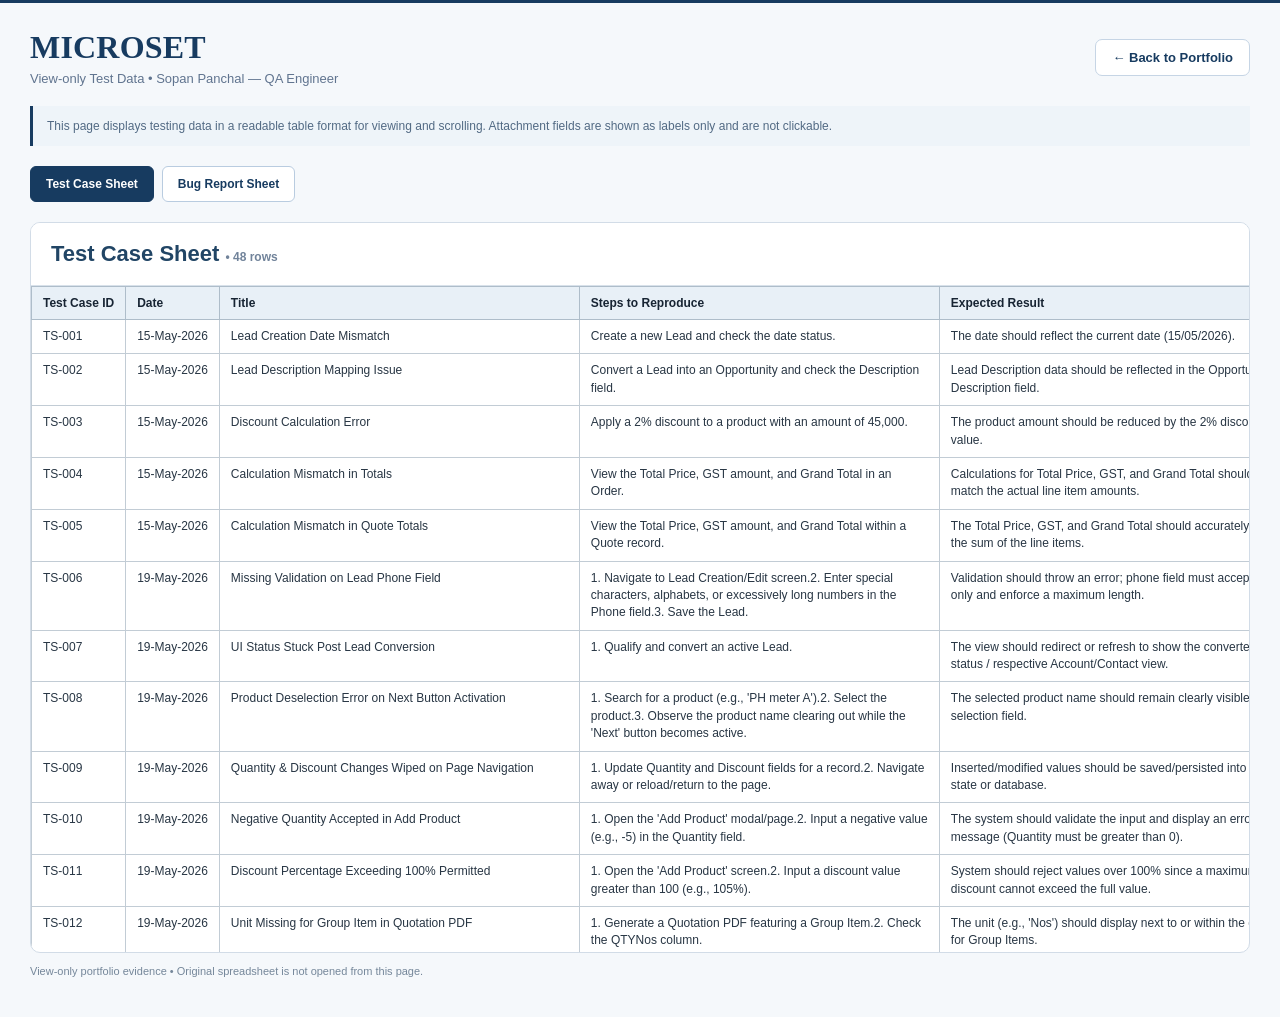
<file: microset-test-sheet.html>
<!DOCTYPE html>

<html lang="en">
<head>
<meta charset="utf-8"/>
<meta content="width=device-width, initial-scale=1.0" name="viewport"/>
<title>MICROSET | Test Evidence</title>
<style>
*{box-sizing:border-box}
html,body{margin:0;padding:0;background:#f5f8fb;color:#172433;font-family:Arial,Helvetica,sans-serif}
body{border-top:3px solid #173b60}
.page{width:100%;padding:26px 30px 40px}
.top{display:flex;align-items:center;justify-content:space-between;gap:20px;margin-bottom:20px}
.brand h1{margin:0;font:700 32px Georgia,"Times New Roman",serif;color:#173b60;letter-spacing:.2px}
.brand p{margin:5px 0 0;color:#60748f;font-size:13px}
.back{display:inline-flex;align-items:center;justify-content:center;padding:10px 16px;border:1px solid #c6d5e5;border-radius:7px;background:#fff;color:#173b60;text-decoration:none;font-size:13px;font-weight:800}
.back:hover{background:#f0f5fa}
.note{margin:0 0 20px;padding:11px 14px;background:#eef4f9;border-left:3px solid #173b60;color:#526a84;font-size:12px;line-height:1.5}
.tabs{display:flex;flex-wrap:wrap;gap:8px;margin-bottom:20px}
.tab{border:1px solid #b9cce0;background:#fff;color:#173b60;border-radius:6px;padding:10px 15px;font-size:12px;font-weight:800;cursor:pointer}
.tab.active{background:#173b60;color:#fff;border-color:#173b60}
.sheet{display:none;background:#fff;border:1px solid #d2dce7;border-radius:10px;overflow:hidden}
.sheet.active{display:block}
.sheet-head{padding:18px 20px;border-bottom:1px solid #d8e1ea;background:#fff}
.sheet-head h2{margin:0;color:#214565;font-size:22px}
.sheet-head span{font-size:12px;color:#71839a;font-weight:600}
.table-scroll{width:100%;max-width:100%;max-height:74vh;overflow:auto}
table{border-collapse:collapse;width:max-content;min-width:100%;font-size:12px}
th{position:sticky;top:0;z-index:3;background:#e8f0f7;color:#172433;border:1px solid #aebdca;padding:9px 11px;text-align:left;font-weight:800;white-space:nowrap}
td{border:1px solid #c2ccd5;padding:8px 11px;color:#283644;vertical-align:top;line-height:1.45;max-width:360px;min-width:90px}
tr:hover td{background:#f8fbfe}
.attachment-cell{min-width:155px;max-width:200px}
.attachment-label{color:#1769d1;font-weight:750;white-space:nowrap;cursor:default}
.status{font-weight:800}
.footer-note{padding:12px 0 0;color:#75879a;font-size:11px}
@media(max-width:700px){
 .page{padding:18px 12px 30px}
 .top{align-items:flex-start}
 .brand h1{font-size:26px}
 .back{padding:9px 12px;font-size:12px}
}
</style>
</head>
<body>
<div class="page">
<div class="top">
<div class="brand">
<h1>MICROSET</h1>
<p>View-only Test Data • Sopan Panchal — QA Engineer</p>
</div>
<a class="back" href="index.html">← Back to Portfolio</a>
</div>
<div class="note">This page displays testing data in a readable table format for viewing and scrolling. Attachment fields are shown as labels only and are not clickable.</div>
<div class="tabs"><button class="tab active" data-sheet="s0">Test Case Sheet</button><button class="tab" data-sheet="s1">Bug Report Sheet </button></div>
<div class="sheet active" id="s0"><div class="sheet-head"><h2>Test Case Sheet <span>• 48 rows</span></h2></div><div class="table-scroll"><table><thead><tr><th>Test Case  ID</th><th>Date</th><th>Title</th><th>Steps to Reproduce</th><th>Expected Result</th><th>Actual Result</th><th>Attachment</th><th>Environment</th><th>Status</th><th>Developer Name / Assignees</th><th>QA Name</th><th>Date Resolved</th><th>Date Closed</th><th>Developer Comments</th><th>QA Comments</th></tr></thead><tbody><tr><td>TS-001</td><td>15-May-2026</td><td>Lead Creation Date Mismatch</td><td>Create a new Lead and check the date status.</td><td>The date should reflect the current date (15/05/2026).</td><td>The system shows yesterday's date (14/05/2026).</td><td class="attachment-cell"><span class="attachment-label">🔗 Attachment Link</span></td><td>SandBox</td><td>Pass</td><td>Developer Name / Assignees</td><td>Sopan_Panchal</td><td>15-May-2026</td><td>19-May-2026</td><td></td><td></td></tr><tr><td>TS-002</td><td>15-May-2026</td><td>Lead Description Mapping Issue</td><td>Convert a Lead into an Opportunity and check the Description field.</td><td>Lead Description data should be reflected in the Opportunity Description field.</td><td>Lead Description data is not appearing in the Opportunity Description.</td><td class="attachment-cell"><span class="attachment-label">🔗 Attachment Link</span></td><td>SandBox</td><td>Pass</td><td>Developer Name / Assignees</td><td>Sopan_Panchal</td><td>15-May-2026</td><td>19-May-2026</td><td></td><td></td></tr><tr><td>TS-003</td><td>15-May-2026</td><td>Discount Calculation Error</td><td>Apply a 2% discount to a product with an amount of 45,000.</td><td>The product amount should be reduced by the 2% discount value.</td><td>The discount price (2%) does not reduce the product amount.</td><td class="attachment-cell"><span class="attachment-label">🔗 Attachment Link</span></td><td>SandBox</td><td>Pass</td><td>Developer Name / Assignees</td><td>Sopan_Panchal</td><td>15-May-2026</td><td>19-May-2026</td><td></td><td></td></tr><tr><td>TS-004</td><td>15-May-2026</td><td>Calculation Mismatch in Totals</td><td>View the Total Price, GST amount, and Grand Total in an Order.</td><td>Calculations for Total Price, GST, and Grand Total should match the actual line item amounts.</td><td>The displayed amounts are different from the actual calculated values.</td><td class="attachment-cell"><span class="attachment-label">🔗 Attachment Link</span></td><td>SandBox</td><td>Pass</td><td>Developer Name / Assignees</td><td>Sopan_Panchal</td><td>15-May-2026</td><td>19-May-2026</td><td></td><td></td></tr><tr><td>TS-005</td><td>15-May-2026</td><td>Calculation Mismatch in Quote Totals</td><td>View the Total Price, GST amount, and Grand Total within a Quote record.</td><td>The Total Price, GST, and Grand Total should accurately reflect the sum of the line items.</td><td>The displayed Total Price, GST, and Grand Total are different from the actual calculated amounts.</td><td class="attachment-cell"><span class="attachment-label">🔗 Attachment Link</span></td><td>SandBox</td><td>Pass</td><td>Developer Name / Assignees</td><td>Sopan_Panchal</td><td>15-May-2026</td><td>19-May-2026</td><td></td><td></td></tr><tr><td>TS-006</td><td>19-May-2026</td><td>Missing Validation on Lead Phone Field</td><td>1. Navigate to Lead Creation/Edit screen.2. Enter special characters, alphabets, or excessively long numbers in the Phone field.3. Save the Lead.</td><td>Validation should throw an error; phone field must accept digits only and enforce a maximum length.</td><td>The field accepts invalid characters and arbitrary lengths without validation.</td><td class="attachment-cell"><span class="attachment-label">🔗 Attachment Link</span></td><td>SandBox</td><td>Pass</td><td>Developer Name / Assignees</td><td>Sopan_Panchal</td><td>20-May-2026</td><td>20-May-2026</td><td></td><td></td></tr><tr><td>TS-007</td><td>19-May-2026</td><td>UI Status Stuck Post Lead Conversion</td><td>1. Qualify and convert an active Lead.</td><td>The view should redirect or refresh to show the converted status / respective Account/Contact view.</td><td>The page remains on the Lead screen as if the Lead was never converted.</td><td class="attachment-cell"><span class="attachment-label">🔗 Attachment Link</span></td><td>SandBox</td><td>Pass</td><td>Developer Name / Assignees</td><td>Sopan_Panchal</td><td>20-May-2026</td><td>20-May-2026</td><td></td><td></td></tr><tr><td>TS-008</td><td>19-May-2026</td><td>Product Deselection Error on Next Button Activation</td><td>1. Search for a product (e.g., 'PH meter A').2. Select the product.3. Observe the product name clearing out while the 'Next' button becomes active.</td><td>The selected product name should remain clearly visible in the selection field.</td><td>The product name disappears, showing "no selection" even though the system enables the Next button.</td><td class="attachment-cell"><span class="attachment-label">🔗 Attachment Link</span></td><td>SandBox</td><td>Pass</td><td>Developer Name / Assignees</td><td>Sopan_Panchal</td><td>20-May-2026</td><td>21-May-2026</td><td></td><td></td></tr><tr><td>TS-009</td><td>19-May-2026</td><td>Quantity &amp; Discount Changes Wiped on Page Navigation</td><td>1. Update Quantity and Discount fields for a record.2. Navigate away or reload/return to the page.</td><td>Inserted/modified values should be saved/persisted into the state or database.</td><td>The updated data is automatically removed and reverts to original values.</td><td class="attachment-cell"><span class="attachment-label">🔗 Attachment Link</span></td><td>SandBox</td><td>Pass</td><td>Developer Name / Assignees</td><td>Sopan_Panchal</td><td>20-May-2026</td><td>21-May-2026</td><td></td><td></td></tr><tr><td>TS-010</td><td>19-May-2026</td><td>Negative Quantity Accepted in Add Product</td><td>1. Open the 'Add Product' modal/page.2. Input a negative value (e.g., -5) in the Quantity field.</td><td>The system should validate the input and display an error message (Quantity must be greater than 0).</td><td>The system accepts the negative number without generating any errors.</td><td class="attachment-cell"><span class="attachment-label">🔗 Attachment Link</span></td><td>SandBox</td><td>Pass</td><td>Developer Name / Assignees</td><td>Sopan_Panchal</td><td>20-May-2026</td><td>21-May-2026</td><td></td><td></td></tr><tr><td>TS-011</td><td>19-May-2026</td><td>Discount Percentage Exceeding 100% Permitted</td><td>1. Open the 'Add Product' screen.2. Input a discount value greater than 100 (e.g., 105%).</td><td>System should reject values over 100% since a maximum discount cannot exceed the full value.</td><td>The system accepts discounts &gt; 100% without showing an validation error.</td><td class="attachment-cell"><span class="attachment-label">🔗 Attachment Link</span></td><td>SandBox</td><td>Pass</td><td>Developer Name / Assignees</td><td>Sopan_Panchal</td><td>20-May-2026</td><td>21-May-2026</td><td></td><td></td></tr><tr><td>TS-012</td><td>19-May-2026</td><td>Unit Missing for Group Item in Quotation PDF</td><td>1. Generate a Quotation PDF featuring a Group Item.2. Check the QTYNos column.</td><td>The unit (e.g., 'Nos') should display next to or within the column for Group Items.</td><td>The unit designation is missing entirely from the column for Group Items.</td><td class="attachment-cell"><span class="attachment-label">🔗 Attachment Link</span></td><td>SandBox</td><td>Pass</td><td>Developer Name / Assignees</td><td>Sopan_Panchal</td><td>20-May-2026</td><td>21-May-2026</td><td></td><td></td></tr><tr><td>TS-013</td><td>19-May-2026</td><td>Font Format Mismatch for Terms &amp; Conditions</td><td>1. Open the Quotation Builder.2. Review the Terms and Conditions text area.</td><td>The text should match the global uniform font styling used throughout the application.</td><td>The font family/formatting differs significantly from the rest of the page.</td><td class="attachment-cell"><span class="attachment-label">🔗 Attachment Link</span></td><td>SandBox</td><td>Pass</td><td>Developer Name / Assignees</td><td>Sopan_Panchal</td><td>20-May-2026</td><td>21-May-2026</td><td></td><td></td></tr><tr><td>TS-014</td><td>19-May-2026</td><td>Incorrect Toast Message on Closing Group Edit Without Action</td><td>1. Click on the Group Edit button.2. Immediately close the edit modal/page without making modifications.</td><td>The page should close quietly with no success snackbar/toast since no action was completed.</td><td>A toast message reads: "Items added to group successfully!"</td><td class="attachment-cell"><span class="attachment-label">🔗 Attachment Link</span></td><td>SandBox</td><td>Pass</td><td>Developer Name / Assignees</td><td>Sopan_Panchal</td><td>20-May-2026</td><td>21-May-2026</td><td></td><td></td></tr><tr><td>TS-015</td><td>19-May-2026</td><td>Missing Delete Confirmation Modal for Group Items</td><td>1. Open Quotation Builder.2. Attempt to delete an individual item located within a Group.</td><td>A confirmation dialog/pop-up should ask: "Are you sure you want to delete this item?"</td><td>The item is instantly deleted without warning or prompt.</td><td class="attachment-cell"><span class="attachment-label">🔗 Attachment Link</span></td><td>SandBox</td><td>Pass</td><td>Developer Name / Assignees</td><td>Sopan_Panchal</td><td>20-May-2026</td><td>21-May-2026</td><td></td><td></td></tr><tr><td>TS-016</td><td>19-May-2026</td><td>Missing Delete Confirmation Modal for Standalone Items</td><td>1. Open Quotation Builder.2. Click to delete a Standalone Item.</td><td>A confirmation alert must be displayed before execution to prevent accidental removal.</td><td>The Standalone Item gets deleted instantly without confirmation.</td><td class="attachment-cell"><span class="attachment-label">🔗 Attachment Link</span></td><td>SandBox</td><td>Pass</td><td>Developer Name / Assignees</td><td>Sopan_Panchal</td><td>20-May-2026</td><td>21-May-2026</td><td></td><td></td></tr><tr><td>TS-017</td><td>19-May-2026</td><td>Deleted Line Items Reappearing on Page Refresh</td><td>1. Delete a line item (e.g., 'PH meter A').2. Refresh the browser page.</td><td>The item should be permanently removed from the interface and record backend.</td><td>The deleted item reappears right back in the records list upon refresh.</td><td class="attachment-cell"><span class="attachment-label">🔗 Attachment Link</span></td><td>SandBox</td><td>Pass</td><td>Developer Name / Assignees</td><td>Sopan_Panchal</td><td>20-May-2026</td><td>21-May-2026</td><td></td><td></td></tr><tr><td>TS-018</td><td>19-May-2026</td><td>False 'Changes Discarded' Message on Cancel</td><td>1. Open Quotation Builder.2. Make absolutely zero modifications.3. Click the 'Cancel' button.</td><td>The system should simply exit without displaying any misleading text alerts.</td><td>A toast alert appears stating: 'Changes discards' (sic).</td><td class="attachment-cell"><span class="attachment-label">🔗 Attachment Link</span></td><td>SandBox</td><td>Pass</td><td>Developer Name / Assignees</td><td>Sopan_Panchal</td><td>20-May-2026</td><td>21-May-2026</td><td></td><td></td></tr><tr><td>TS-019</td><td>19-May-2026</td><td>Double-Back-Click Triggers Ghost Group Message</td><td>1. Go to Line Items.2. Quickly hit the browser or app back button twice.</td><td>System routes back normally with no success confirmations.</td><td>A popup toast appears: 'Item added to group successfully!' despite no item additions.</td><td class="attachment-cell"><span class="attachment-label">🔗 Attachment Link</span></td><td>SandBox</td><td>Pass</td><td>Developer Name / Assignees</td><td>Sopan_Panchal</td><td>20-May-2026</td><td>21-May-2026</td><td></td><td></td></tr><tr><td>TS-020</td><td>19-May-2026</td><td>Incorrect Copy for Group Creation Success</td><td>1. Create a new group inside the Quotation Builder.</td><td>Successful notification should display: 'Group Created Successfully!'.</td><td>The pop-up reads: 'Group saved!'.</td><td class="attachment-cell"><span class="attachment-label">🔗 Attachment Link</span></td><td>SandBox</td><td>Pass</td><td>Developer Name / Assignees</td><td>Sopan_Panchal</td><td>20-May-2026</td><td>21-May-2026</td><td></td><td></td></tr><tr><td>TS-021</td><td>19-May-2026</td><td>Missing Confirmation Prompt Prior to Group Deletion</td><td>1. Navigate to Quotation Builder.2. Press delete on a defined Group.</td><td>A verification message must pop up verifying if the user intends to wipe out the whole group.</td><td>The group disappears immediately upon clicking delete with no confirmation warning.</td><td class="attachment-cell"><span class="attachment-label">🔗 Attachment Link</span></td><td>SandBox</td><td>Pass</td><td>Developer Name / Assignees</td><td>Sopan_Panchal</td><td>20-May-2026</td><td>21-May-2026</td><td></td><td></td></tr><tr><td>TS-022</td><td>19-May-2026</td><td>Non-User-Friendly Cancel Icon in File Preview</td><td>1. Open the file preview interface component.</td><td>The close/cancel function should rely on a recognizable, highly distinct user-friendly button/icon (e.g. an "X" mark).</td><td>The existing cancel icon structure is un-intuitive and hard for users to recognize.</td><td class="attachment-cell"><span class="attachment-label">🔗 Attachment Link</span></td><td>SandBox</td><td>Pass</td><td>Developer Name / Assignees</td><td>Sopan_Panchal</td><td>20-May-2026</td><td>21-May-2026</td><td></td><td></td></tr><tr><td>TS-023</td><td>19-May-2026</td><td>Quotation Description Cleared Post PDF Save &amp; Edit</td><td>1. Write an item description.2. Generate a PDF copy.3. Alter an editable field, click save, and re-visit the quote page.</td><td>The description text must be preserved.</td><td>The description text box is found completely empty.</td><td class="attachment-cell"><span class="attachment-label">🔗 Attachment Link</span></td><td>SandBox</td><td>Pass</td><td>Developer Name / Assignees</td><td>Sopan_Panchal</td><td>20-May-2026</td><td>21-May-2026</td><td></td><td></td></tr><tr><td>TS-024</td><td>19-May-2026</td><td>Non-Descriptive Pop-Up Message After Group Name Update</td><td>1. Modify the name of a Group inside the system.</td><td>A specific alert reading 'Group Name Updated Successfully!' should show up.</td><td>Generic or non-optimized alert text shows up upon save.</td><td class="attachment-cell"><span class="attachment-label">🔗 Attachment Link</span></td><td>SandBox</td><td>Pass</td><td>Developer Name / Assignees</td><td>Sopan_Panchal</td><td>20-May-2026</td><td>21-May-2026</td><td></td><td></td></tr><tr><td>TS-025</td><td>19-May-2026</td><td>Items Unintentionally Auto-Saving on Back Navigation</td><td>1. Create an empty group.2. Select an item to add but do not click save.3. Hit the back button.</td><td>Selected element must drop from stage without memory changes because it was never saved.</td><td>The item is automatically added and saved into the group against intent.</td><td class="attachment-cell"><span class="attachment-label">🔗 Attachment Link</span></td><td>SandBox</td><td>Pass</td><td>Developer Name / Assignees</td><td>Sopan_Panchal</td><td>20-May-2026</td><td>21-May-2026</td><td></td><td></td></tr><tr><td>TS-026</td><td>19-May-2026</td><td>Freight Charges Displays Literal Text Instead of Zero Value</td><td>1. Open Quotation where Freight Charges are null/empty.</td><td>The layout should display 0 or 0.00 to be explicit.</td><td>The layout states 'EXTRA AT ACTUAL', which looks out of place and non-standard.</td><td class="attachment-cell"><span class="attachment-label">🔗 Attachment Link</span></td><td>SandBox</td><td>Pass</td><td>Developer Name / Assignees</td><td>Sopan_Panchal</td><td>20-May-2026</td><td>21-May-2026</td><td></td><td></td></tr><tr><td>TS-027</td><td>19-May-2026</td><td>Generic Toast Messaging for Quotation Address Update</td><td>1. Update and save the Address fields within a Quotation context.</td><td>Display message should explicitly read: 'Quotation Address Updated Successfully!'.</td><td>Generic placeholder toast displays: 'Quotation data saved successfully!'.</td><td class="attachment-cell"><span class="attachment-label">🔗 Attachment Link</span></td><td>SandBox</td><td>Pass</td><td>Developer Name / Assignees</td><td>Sopan_Panchal</td><td>20-May-2026</td><td>21-May-2026</td><td></td><td></td></tr><tr><td>TS-028</td><td>19-May-2026</td><td>Generic Toast Messaging for Quotation Email Update</td><td>1. Edit the target email configuration inside a Quotation, then press save.</td><td>Display text should clearly state: 'Quotation Email Updated Successfully!'.</td><td>Generic placeholder toast displays: 'Quotation data saved successfully!'.</td><td class="attachment-cell"><span class="attachment-label">🔗 Attachment Link</span></td><td>SandBox</td><td>Pass</td><td>Developer Name / Assignees</td><td>Sopan_Panchal</td><td>20-May-2026</td><td>21-May-2026</td><td></td><td></td></tr><tr><td>TS-029</td><td>19-May-2026</td><td>Generic Toast Messaging for Quotation Name Modification</td><td>1. Modify the string value inside the Quotation Name label element, then click save.</td><td>Display string should read: 'Quotation Name Updated Successfully!'.</td><td>Generic placeholder toast displays: 'Quotation data saved successfully!'.</td><td class="attachment-cell"><span class="attachment-label">🔗 Attachment Link</span></td><td>SandBox</td><td>Pass</td><td>Developer Name / Assignees</td><td>Sopan_Panchal</td><td>20-May-2026</td><td>21-May-2026</td><td></td><td></td></tr><tr><td>TS-030</td><td>19-May-2026</td><td>Broken UI/UX Layout on PDF Grand Total Block</td><td>1. Generate a new Quotation.2. Build out a print view PDF block output layout.</td><td>Grand Total values should be perfectly spaced, neat, properly aligned, and unobstructed.</td><td>The alignment is broken, shifted, or overlapping elements (Broken UI/UX).</td><td class="attachment-cell"><span class="attachment-label">🔗 Attachment Link</span></td><td>SandBox</td><td>Pass</td><td>Developer Name / Assignees</td><td>Sopan_Panchal</td><td>20-May-2026</td><td>21-May-2026</td><td></td><td></td></tr><tr><td>TS-031</td><td>19-May-2026</td><td>Confusing Copy in Toast for Item Group Allocation</td><td>1. Allocate an item to a pre-defined layout Group container.</td><td>The toast window should accurately display: 'Item added successfully!'.</td><td>The notification states: 'Items updated successfully!'.</td><td class="attachment-cell"><span class="attachment-label">🔗 Attachment Link</span></td><td>SandBox</td><td>Pass</td><td>Developer Name / Assignees</td><td>Sopan_Panchal</td><td>20-May-2026</td><td>21-May-2026</td><td></td><td></td></tr><tr><td>TS-032</td><td>19-May-2026</td><td>Missing Delete Confirmation on Line Items Section</td><td>1. Navigate to Line Items tab grid view panel.2. Select any element and click delete.</td><td>System must present an interstitial modal warning verification window before execution.</td><td>Element drops instantly out of rows list with no pop-up confirmation block presented.</td><td class="attachment-cell"><span class="attachment-label">🔗 Attachment Link</span></td><td>SandBox</td><td>Pass</td><td>Developer Name / Assignees</td><td>Sopan_Panchal</td><td>20-May-2026</td><td>21-May-2026</td><td></td><td></td></tr><tr><td>TS-033</td><td>22-May-2026</td><td>GST calculation mismatch between Quote record and generated PDF</td><td>1. Open a Quote record and check the calculated GST value.2. Generate or preview the Quote PDF document.3. Compare the GST values in both places.</td><td>The GST amount shown on the generated PDF should exactly match the GST value calculated on the Quote record screen.</td><td>The GST values do not match, showing inconsistent tax totals between the system record and the PDF.</td><td class="attachment-cell"><span class="attachment-label">🔗 Attachment Link</span></td><td>SandBox</td><td>Pass</td><td>Developer Name / Assignees</td><td>Sopan_Panchal</td><td>25-May-2026</td><td>27-May-2026</td><td></td><td>-</td></tr><tr><td>TS-034</td><td>23-May-2026</td><td>System error during Lead Conversion when toggling between Existing and New Opportunity options</td><td>1. Start Lead Conversion process.2. Select options to create a new Company and Contact.3. Under Opportunity section, select 'Existing Opportunity'.4. Change selection back to 'Create New Opportunity' and proceed.</td><td>The system should handle the selection toggle cleanly and convert the lead without throwing errors.</td><td>A validation/system error is thrown, breaking the conversion process for both the Company and Opportunity records.</td><td class="attachment-cell"><span class="attachment-label">🔗 Attachment Link</span></td><td>Developer ORG</td><td>Pass</td><td>Developer Name / Assignees</td><td>Sopan_Panchal</td><td>25-May-2026</td><td>27-May-2026</td><td></td><td>-</td></tr><tr><td>TS-035</td><td>04-Jun-2026</td><td>Auto-generate Unique Query ID</td><td>Navigate to the query creation screen.</td><td>The Query ID should be automatically generated so users don't get confused about what number to use.</td><td>The field requires manual entry or confuses users on what number sequence to use.</td><td class="attachment-cell"><span class="attachment-label">🔗 Attachment Link</span></td><td>SandBox</td><td>Pass</td><td>Developer Name / Assignees</td><td>Sopan_Panchal</td><td>05-Jun-2026</td><td>08-Jun-2026</td><td></td><td></td></tr><tr><td>TS-036</td><td>04-Jun-2026</td><td>Non-user-friendly Date Format in Leads</td><td>Open a Lead record and view the date field.</td><td>The date format should be clearly readable (e.g., DD-MM-YYYY or with month names) to easily distinguish day from month.</td><td>The date format is confusing; users cannot tell which part is the date and which is the month.</td><td class="attachment-cell"><span class="attachment-label">🔗 Attachment Link</span></td><td>SandBox</td><td>Pass</td><td>Developer Name / Assignees</td><td>Sopan_Panchal</td><td>05-Jun-2026</td><td>08-Jun-2026</td><td></td><td></td></tr><tr><td>TS-037</td><td>04-Jun-2026</td><td>Opportunity Description Not Mapping to Quotation</td><td>Add a description to an Opportunity, then generate/view the associated Quotation description.</td><td>The Description field from the Opportunity should automatically map and reflect in the Quotation description.</td><td>The Opportunity description does not carry over or reflect in the Quotation description.</td><td class="attachment-cell"><span class="attachment-label">🔗 Attachment Link</span></td><td>SandBox</td><td>Pass</td><td>Developer Name / Assignees</td><td>Sopan_Panchal</td><td>05-Jun-2026</td><td>08-Jun-2026</td><td></td><td></td></tr><tr><td>TS-038</td><td>04-Jun-2026</td><td>Unqualified Lead Able to Convert</td><td>Select an Unqualified Lead and attempt to convert it.</td><td>The system should restrict or prevent Unqualified Leads from being converted.</td><td>An Unqualified Lead is successfully allowed to convert.</td><td class="attachment-cell"><span class="attachment-label">🔗 Attachment Link</span></td><td>SandBox</td><td>Pass</td><td>Developer Name / Assignees</td><td>Sopan_Panchal</td><td>05-Jun-2026</td><td>08-Jun-2026</td><td></td><td></td></tr><tr><td>TS-039</td><td>04-Jun-2026</td><td>Discard Changes Button Fails to Reset Fields except Email</td><td>Open Quotation Builder, make modifications to multiple fields, and click the 'Discard Changes' button.</td><td>Clicking 'Discard Changes' should revert all modified fields back to their original states.</td><td>Only the email field is discarded; all other modified fields fail to revert.</td><td class="attachment-cell"><span class="attachment-label">🔗 Attachment Link</span></td><td>SandBox</td><td>Pass</td><td>Developer Name / Assignees</td><td>Sopan_Panchal</td><td>05-Jun-2026</td><td>08-Jun-2026</td><td></td><td></td></tr><tr><td>TS-040</td><td>04-Jun-2026</td><td>Missing Required Asterisk for Customer Address</td><td>View the Customer Address field on the form, leave it empty, and try to save.</td><td>A red asterisk (*) should be visible next to Customer Address to indicate it is mandatory, preventing save errors.</td><td>No asterisk is shown, but trying to save throws an error message "please enter Customer Address".</td><td class="attachment-cell"><span class="attachment-label">🔗 Attachment Link</span></td><td>SandBox</td><td>Pass</td><td>Developer Name / Assignees</td><td>Sopan_Panchal</td><td>05-Jun-2026</td><td>08-Jun-2026</td><td></td><td></td></tr><tr><td>TS-041</td><td>04-Jun-2026</td><td>Typos/Misspelling in Quotation Builder ('MOBAILE')</td><td>Open the Quotation Builder UI and locate the mobile number field label.</td><td>The field label should be correctly spelled as 'MOBILE'.</td><td>The field label is misspelled as 'MOBAILE'.</td><td class="attachment-cell"><span class="attachment-label">🔗 Attachment Link</span></td><td>SandBox</td><td>Pass</td><td>Developer Name / Assignees</td><td>Sopan_Panchal</td><td>05-Jun-2026</td><td>08-Jun-2026</td><td></td><td></td></tr><tr><td>TS-042</td><td>04-Jun-2026</td><td>Back' Button Fails to Open Previous Line Item in Wizard</td><td>Go to line items, edit an item, click 'Save &amp; Next' (next opens), click 'Save &amp; Next' again, then click the 'Back' button.</td><td>Clicking the 'Back' button should open the immediately preceding line item for editing.</td><td>The previous item does not open when clicking 'Back'.</td><td class="attachment-cell"><span class="attachment-label">🔗 Attachment Link</span></td><td>SandBox</td><td>Pass</td><td>Developer Name / Assignees</td><td>Sopan_Panchal</td><td>05-Jun-2026</td><td>08-Jun-2026</td><td></td><td></td></tr><tr><td>TS-043</td><td>04-Jun-2026</td><td>Missing Confirmation Prompt Before Previewing Unsaved Changes</td><td>Make edits in the Quotation Builder and click the 'Preview' button without saving.</td><td>A warning or confirmation message should pop up to let the user know if their latest changes will be visible or need saving.</td><td>No message is shown, leaving the user confused about whether their edits are reflected in the preview.</td><td class="attachment-cell"><span class="attachment-label">🔗 Attachment Link</span></td><td>SandBox</td><td>Pass</td><td>Developer Name / Assignees</td><td>Sopan_Panchal</td><td>05-Jun-2026</td><td>08-Jun-2026</td><td></td><td></td></tr><tr><td>TS-044</td><td>04-Jun-2026</td><td>Incorrect Serial Number Sequence for Grouped/Standalone Items</td><td>Create a group of items alongside standalone items and view the item list sequence.</td><td>The serial number sequence should remain continuous and logical across both group items and standalone items.</td><td>The serial number sequence breaks or displays incorrectly for grouped and standalone items.</td><td class="attachment-cell"><span class="attachment-label">🔗 Attachment Link</span></td><td>SandBox</td><td>Pass</td><td>Developer Name / Assignees</td><td>Sopan_Panchal</td><td>05-Jun-2026</td><td>08-Jun-2026</td><td></td><td></td></tr><tr><td>TS-045</td><td>04-Jun-2026</td><td>Broken UI/UX in Quotation PDF (Missing Border)</td><td>Generate and view the final Quotation PDF layout.</td><td>The PDF should have clean layout borders separating elements properly.</td><td>The UI/UX layout looks broken; a border is needed in the quotation PDF.</td><td class="attachment-cell"><span class="attachment-label">🔗 Attachment Link</span></td><td>SandBox</td><td>Pass</td><td>Developer Name / Assignees</td><td>Sopan_Panchal</td><td>05-Jun-2026</td><td>08-Jun-2026</td><td></td><td></td></tr><tr><td>TS-046</td><td>04-Jun-2026</td><td>System Error Triggered During Lead Conversion</td><td>Attempt to convert a lead record.</td><td>The lead should convert smoothly into an Account/Contact/Opportunity without breaking.</td><td>An unhandled system error message is thrown upon clicking convert.</td><td class="attachment-cell"><span class="attachment-label">🔗 Attachment Link</span></td><td>SandBox</td><td>Pass</td><td>Developer Name / Assignees</td><td>Sopan_Panchal</td><td>05-Jun-2026</td><td>08-Jun-2026</td><td></td><td></td></tr><tr><td>TS-047</td><td>04-Jun-2026</td><td>Inconsistent Selection State in Manage Items Modal</td><td>Click 'Manage Items' before adding an item vs clicking 'Manage Items' after clicking the 'Item (Add)' button.</td><td>The 'Manage Items' view should consistently reflect the true selection state of the items regardless of which button route is clicked.</td><td>Clicking 'Manage Items' first shows items as unselected, but routing through the 'Item (Add)' button shows them as selected.</td><td class="attachment-cell"><span class="attachment-label">🔗 Attachment Link</span></td><td>SandBox</td><td>Pass</td><td>Developer Name / Assignees</td><td>Sopan_Panchal</td><td>05-Jun-2026</td><td>08-Jun-2026</td><td></td><td></td></tr><tr><td>TS-048</td><td>04-Jun-2026</td><td>Unable to Add Items to a Group via Manage Items</td><td>Open 'Manage Items', select an item, and attempt to add it directly into a specific group.</td><td>The selected item should successfully save and populate inside the designated item group.</td><td>The item fails to add to the group.</td><td class="attachment-cell"><span class="attachment-label">🔗 Attachment Link</span></td><td>SandBox</td><td>Pass</td><td>Developer Name / Assignees</td><td>Sopan_Panchal</td><td>05-Jun-2026</td><td>08-Jun-2026</td><td></td><td></td></tr></tbody></table></div></div><div class="sheet" id="s1"><div class="sheet-head"><h2>Bug Report Sheet  <span>• 48 rows</span></h2></div><div class="table-scroll"><table><thead><tr><th>BUG ID</th><th>Date</th><th>Title</th><th>Steps to Reproduce</th><th>Expected Result</th><th>Actual Result</th><th>Attachment</th><th>Environment</th><th>Status</th><th>Assignee</th><th>QA Name</th><th>Date Resolved</th><th>Date Closed</th><th>Developer Comments/Suggestions</th><th>QA Comments/Suggestions</th></tr></thead><tbody><tr><td>BUG-001</td><td>15-May-2026</td><td>Lead Creation Date Mismatch</td><td>Create a new Lead and check the date status.</td><td>The date should reflect the current date (15/05/2026).</td><td>The system shows yesterday's date (14/05/2026).</td><td class="attachment-cell"><span class="attachment-label">🔗 Attachment Link</span></td><td>SandBox</td><td>Closed</td><td>Developer Name / Assignees</td><td>Sopan_Panchal</td><td>15-May-2026</td><td>19-May-2026</td><td></td><td></td></tr><tr><td>BUG-002</td><td>15-May-2026</td><td>Lead Description Mapping Issue</td><td>Convert a Lead into an Opportunity and check the Description field.</td><td>Lead Description data should be reflected in the Opportunity Description field.</td><td>Lead Description data is not appearing in the Opportunity Description.</td><td class="attachment-cell"><span class="attachment-label">🔗 Attachment Link</span></td><td>SandBox</td><td>Closed</td><td>Developer Name / Assignees</td><td>Sopan_Panchal</td><td>15-May-2026</td><td>19-May-2026</td><td></td><td></td></tr><tr><td>BUG-003</td><td>15-May-2026</td><td>Discount Calculation Error</td><td>Apply a 2% discount to a product with an amount of 45,000.</td><td>The product amount should be reduced by the 2% discount value.</td><td>The discount price (2%) does not reduce the product amount.</td><td class="attachment-cell"><span class="attachment-label">🔗 Attachment Link</span></td><td>SandBox</td><td>Closed</td><td>Developer Name / Assignees</td><td>Sopan_Panchal</td><td>15-May-2026</td><td>19-May-2026</td><td></td><td></td></tr><tr><td>BUG-004</td><td>15-May-2026</td><td>Calculation Mismatch in Totals</td><td>View the Total Price, GST amount, and Grand Total in an Order.</td><td>Calculations for Total Price, GST, and Grand Total should match the actual line item amounts.</td><td>The displayed amounts are different from the actual calculated values.</td><td class="attachment-cell"><span class="attachment-label">🔗 Attachment Link</span></td><td>SandBox</td><td>Closed</td><td>Developer Name / Assignees</td><td>Sopan_Panchal</td><td>15-May-2026</td><td>19-May-2026</td><td></td><td></td></tr><tr><td>BUG-005</td><td>15-May-2026</td><td>Calculation Mismatch in Quote Totals</td><td>View the Total Price, GST amount, and Grand Total within a Quote record.</td><td>The Total Price, GST, and Grand Total should accurately reflect the sum of the line items.</td><td>The displayed Total Price, GST, and Grand Total are different from the actual calculated amounts.</td><td class="attachment-cell"><span class="attachment-label">🔗 Attachment Link</span></td><td>SandBox</td><td>Closed</td><td>Developer Name / Assignees</td><td>Sopan_Panchal</td><td>15-May-2026</td><td>19-May-2026</td><td></td><td></td></tr><tr><td>BUG-006</td><td>19-May-2026</td><td>Missing Validation on Lead Phone Field</td><td>1. Navigate to Lead Creation/Edit screen.<br/><br/>2. Enter special characters, alphabets, or excessively long numbers in the Phone field.<br/><br/>3. Save the Lead.</td><td>Validation should throw an error; phone field must accept digits only and enforce a maximum length.</td><td>The field accepts invalid characters and arbitrary lengths without validation.</td><td class="attachment-cell"><span class="attachment-label">🔗 Attachment Link</span></td><td>SandBox</td><td>Closed</td><td>Developer Name / Assignees</td><td>Sopan_Panchal</td><td>20-May-2026</td><td>20-May-2026</td><td>The phone number format is not fixed because the lead can come from different sources, so we cannot apply strict phone number validation.</td><td></td></tr><tr><td>BUG-007</td><td>19-May-2026</td><td>UI Status Stuck Post Lead Conversion</td><td>1. Qualify and convert an active Lead.</td><td>The view should redirect or refresh to show the converted status / respective Account/Contact view.</td><td>The page remains on the Lead screen as if the Lead was never converted.</td><td class="attachment-cell"><span class="attachment-label">🔗 Attachment Link</span></td><td>SandBox</td><td>Closed</td><td>Developer Name / Assignees</td><td>Sopan_Panchal</td><td>20-May-2026</td><td>20-May-2026</td><td>its a custom development<br/>so we can't change/redirect to<br/>other page</td><td></td></tr><tr><td>BUG-008</td><td>19-May-2026</td><td>Product Deselection Error on Next Button Activation</td><td>1. Search for a product (e.g., 'PH meter A').<br/><br/>2. Select the product.<br/><br/>3. Observe the product name clearing out while the 'Next' button becomes active.</td><td>The selected product name should remain clearly visible in the selection field.</td><td>The product name disappears, showing "no selection" even though the system enables the Next button.</td><td class="attachment-cell"><span class="attachment-label">🔗 Attachment Link</span></td><td>SandBox</td><td>Closed</td><td>Developer Name / Assignees</td><td>Sopan_Panchal</td><td>20-May-2026</td><td>21-May-2026</td><td>It is working next and back all buttons.</td><td></td></tr><tr><td>BUG-009</td><td>19-May-2026</td><td>Quantity &amp; Discount Changes Wiped on Page Navigation</td><td>1. Update Quantity and Discount fields for a record.<br/><br/>2. Navigate away or reload/return to the page.</td><td>Inserted/modified values should be saved/persisted into the state or database.</td><td>The updated data is automatically removed and reverts to original values.</td><td class="attachment-cell"><span class="attachment-label">🔗 Attachment Link</span></td><td>SandBox</td><td>Closed</td><td>Developer Name / Assignees</td><td>Sopan_Panchal</td><td>20-May-2026</td><td>21-May-2026</td><td>Its Functinality</td><td></td></tr><tr><td>BUG-010</td><td>19-May-2026</td><td>Negative Quantity Accepted in Add Product</td><td>1. Open the 'Add Product' modal/page.<br/><br/>2. Input a negative value (e.g., -5) in the Quantity field.</td><td>The system should validate the input and display an error message (Quantity must be greater than 0).</td><td>The system accepts the negative number without generating any errors.</td><td class="attachment-cell"><span class="attachment-label">🔗 Attachment Link</span></td><td>SandBox</td><td>Closed</td><td>Developer Name / Assignees</td><td>Sopan_Panchal</td><td>20-May-2026</td><td>21-May-2026</td><td></td><td></td></tr><tr><td>BUG-011</td><td>19-May-2026</td><td>Discount Percentage Exceeding 100% Permitted</td><td>1. Open the 'Add Product' screen.<br/><br/>2. Input a discount value greater than 100 (e.g., 105%).</td><td>System should reject values over 100% since a maximum discount cannot exceed the full value.</td><td>The system accepts discounts &gt; 100% without showing an validation error.</td><td class="attachment-cell"><span class="attachment-label">🔗 Attachment Link</span></td><td>SandBox</td><td>Closed</td><td>Developer Name / Assignees</td><td>Sopan_Panchal</td><td>20-May-2026</td><td>21-May-2026</td><td></td><td></td></tr><tr><td>BUG-012</td><td>19-May-2026</td><td>Unit Missing for Group Item in Quotation PDF</td><td>1. Generate a Quotation PDF featuring a Group Item.<br/><br/>2. Check the QTYNos column.</td><td>The unit (e.g., 'Nos') should display next to or within the column for Group Items.</td><td>The unit designation is missing entirely from the column for Group Items.</td><td class="attachment-cell"><span class="attachment-label">🔗 Attachment Link</span></td><td>SandBox</td><td>Closed</td><td>Developer Name / Assignees</td><td>Sopan_Panchal</td><td>20-May-2026</td><td>21-May-2026</td><td></td><td></td></tr><tr><td>BUG-013</td><td>19-May-2026</td><td>Font Format Mismatch for Terms &amp; Conditions</td><td>1. Open the Quotation Builder.<br/><br/>2. Review the Terms and Conditions text area.</td><td>The text should match the global uniform font styling used throughout the application.</td><td>The font family/formatting differs significantly from the rest of the page.</td><td class="attachment-cell"><span class="attachment-label">🔗 Attachment Link</span></td><td>SandBox</td><td>Closed</td><td>Developer Name / Assignees</td><td>Sopan_Panchal</td><td>20-May-2026</td><td>21-May-2026</td><td>Its a similar font</td><td></td></tr><tr><td>BUG-014</td><td>19-May-2026</td><td>Incorrect Toast Message on Closing Group Edit Without Action</td><td>1. Click on the Group Edit button.<br/><br/>2. Immediately close the edit modal/page without making modifications.</td><td>The page should close quietly with no success snackbar/toast since no action was completed.</td><td>A toast message reads: "Items added to group successfully!"</td><td class="attachment-cell"><span class="attachment-label">🔗 Attachment Link</span></td><td>SandBox</td><td>Closed</td><td>Developer Name / Assignees</td><td>Sopan_Panchal</td><td>20-May-2026</td><td>21-May-2026</td><td></td><td></td></tr><tr><td>BUG-015</td><td>19-May-2026</td><td>Missing Delete Confirmation Modal for Group Items</td><td>1. Open Quotation Builder.<br/><br/>2. Attempt to delete an individual item located within a Group.</td><td>A confirmation dialog/pop-up should ask: "Are you sure you want to delete this item?"</td><td>The item is instantly deleted without warning or prompt.</td><td class="attachment-cell"><span class="attachment-label">🔗 Attachment Link</span></td><td>SandBox</td><td>Closed</td><td>Developer Name / Assignees</td><td>Sopan_Panchal</td><td>20-May-2026</td><td>21-May-2026</td><td></td><td></td></tr><tr><td>BUG-016</td><td>19-May-2026</td><td>Missing Delete Confirmation Modal for Standalone Items</td><td>1. Open Quotation Builder.<br/><br/>2. Click to delete a Standalone Item.</td><td>A confirmation alert must be displayed before execution to prevent accidental removal.</td><td>The Standalone Item gets deleted instantly without confirmation.</td><td class="attachment-cell"><span class="attachment-label">🔗 Attachment Link</span></td><td>SandBox</td><td>Closed</td><td>Developer Name / Assignees</td><td>Sopan_Panchal</td><td>20-May-2026</td><td>21-May-2026</td><td></td><td></td></tr><tr><td>BUG-017</td><td>19-May-2026</td><td>Deleted Line Items Reappearing on Page Refresh</td><td>1. Delete a line item (e.g., 'PH meter A').<br/><br/>2. Refresh the browser page.</td><td>The item should be permanently removed from the interface and record backend.</td><td>The deleted item reappears right back in the records list upon refresh.</td><td class="attachment-cell"><span class="attachment-label">🔗 Attachment Link</span></td><td>SandBox</td><td>Closed</td><td>Developer Name / Assignees</td><td>Sopan_Panchal</td><td>20-May-2026</td><td>21-May-2026</td><td></td><td></td></tr><tr><td>BUG-018</td><td>19-May-2026</td><td>False 'Changes Discarded' Message on Cancel</td><td>1. Open Quotation Builder.<br/><br/>2. Make absolutely zero modifications.<br/><br/>3. Click the 'Cancel' button.</td><td>The system should simply exit without displaying any misleading text alerts.</td><td>A toast alert appears stating: 'Changes discards' (sic).</td><td class="attachment-cell"><span class="attachment-label">🔗 Attachment Link</span></td><td>SandBox</td><td>Closed</td><td>Developer Name / Assignees</td><td>Sopan_Panchal</td><td>20-May-2026</td><td>21-May-2026</td><td></td><td></td></tr><tr><td>BUG-019</td><td>19-May-2026</td><td>Double-Back-Click Triggers Ghost Group Message</td><td>1. Go to Line Items.<br/><br/>2. Quickly hit the browser or app back button twice.</td><td>System routes back normally with no success confirmations.</td><td>A popup toast appears: 'Item added to group successfully!' despite no item additions.</td><td class="attachment-cell"><span class="attachment-label">🔗 Attachment Link</span></td><td>SandBox</td><td>Closed</td><td>Developer Name / Assignees</td><td>Sopan_Panchal</td><td>20-May-2026</td><td>21-May-2026</td><td></td><td></td></tr><tr><td>BUG-020</td><td>19-May-2026</td><td>Incorrect Copy for Group Creation Success</td><td>1. Create a new group inside the Quotation Builder.</td><td>Successful notification should display: 'Group Created Successfully!'.</td><td>The pop-up reads: 'Group saved!'.</td><td class="attachment-cell"><span class="attachment-label">🔗 Attachment Link</span></td><td>SandBox</td><td>Closed</td><td>Developer Name / Assignees</td><td>Sopan_Panchal</td><td>20-May-2026</td><td>21-May-2026</td><td></td><td></td></tr><tr><td>BUG-021</td><td>19-May-2026</td><td>Missing Confirmation Prompt Prior to Group Deletion</td><td>1. Navigate to Quotation Builder.<br/><br/>2. Press delete on a defined Group.</td><td>A verification message must pop up verifying if the user intends to wipe out the whole group.</td><td>The group disappears immediately upon clicking delete with no confirmation warning.</td><td class="attachment-cell"><span class="attachment-label">🔗 Attachment Link</span></td><td>SandBox</td><td>Closed</td><td>Developer Name / Assignees</td><td>Sopan_Panchal</td><td>20-May-2026</td><td>21-May-2026</td><td></td><td></td></tr><tr><td>BUG-022</td><td>19-May-2026</td><td>Non-User-Friendly Cancel Icon in File Preview</td><td>1. Open the file preview interface component.</td><td>The close/cancel function should rely on a recognizable, highly distinct user-friendly button/icon (e.g. an "X" mark).</td><td>The existing cancel icon structure is un-intuitive and hard for users to recognize.</td><td class="attachment-cell"><span class="attachment-label">🔗 Attachment Link</span></td><td>SandBox</td><td>Closed</td><td>Developer Name / Assignees</td><td>Sopan_Panchal</td><td>20-May-2026</td><td>21-May-2026</td><td></td><td></td></tr><tr><td>BUG-023</td><td>19-May-2026</td><td>Quotation Description Cleared Post PDF Save &amp; Edit</td><td>1. Write an item description.<br/><br/>2. Generate a PDF copy.<br/><br/>3. Alter an editable field, click save, and re-visit the quote page.</td><td>The description text must be preserved.</td><td>The description text box is found completely empty.</td><td class="attachment-cell"><span class="attachment-label">🔗 Attachment Link</span></td><td>SandBox</td><td>Closed</td><td>Developer Name / Assignees</td><td>Sopan_Panchal</td><td>20-May-2026</td><td>21-May-2026</td><td>It is a separate Description <br/>field not mapped.</td><td></td></tr><tr><td>BUG-024</td><td>19-May-2026</td><td>Non-Descriptive Pop-Up Message After Group Name Update</td><td>1. Modify the name of a Group inside the system.</td><td>A specific alert reading 'Group Name Updated Successfully!' should show up.</td><td>Generic or un-optimized alert text shows up upon save.</td><td class="attachment-cell"><span class="attachment-label">🔗 Attachment Link</span></td><td>SandBox</td><td>Closed</td><td>Developer Name / Assignees</td><td>Sopan_Panchal</td><td>20-May-2026</td><td>21-May-2026</td><td></td><td></td></tr><tr><td>BUG-025</td><td>19-May-2026</td><td>Items Unintentionally Auto-Saving on Back Navigation</td><td>1. Create an empty group.<br/><br/>2. Select an item to add but do not click save.<br/><br/>3. Hit the back button.</td><td>Selected element must drop from stage without memory changes because it was never saved.</td><td>The item is automatically added and saved into the group against intent.</td><td class="attachment-cell"><span class="attachment-label">🔗 Attachment Link</span></td><td>SandBox</td><td>Closed</td><td>Developer Name / Assignees</td><td>Sopan_Panchal</td><td>20-May-2026</td><td>21-May-2026</td><td></td><td></td></tr><tr><td>BUG-026</td><td>19-May-2026</td><td>Freight Charges Displays Literal Text Instead of Zero Value</td><td>1. Open Quotation where Freight Charges are null/empty.</td><td>The layout should display 0 or 0.00 to be explicit.</td><td>The layout states 'EXTRA AT ACTUAL', which looks out of place and non-standard.</td><td class="attachment-cell"><span class="attachment-label">🔗 Attachment Link</span></td><td>SandBox</td><td>Closed</td><td>Developer Name / Assignees</td><td>Sopan_Panchal</td><td>20-May-2026</td><td>21-May-2026</td><td>Client Requirement</td><td></td></tr><tr><td>BUG-027</td><td>19-May-2026</td><td>Generic Toast Messaging for Quotation Address Update</td><td>1. Update and save the Address fields within a Quotation context.</td><td>Display message should explicitly read: 'Quotation Address Updated Successfully!'.</td><td>Generic placeholder toast displays: 'Quotation data saved successfully!'.</td><td class="attachment-cell"><span class="attachment-label">🔗 Attachment Link</span></td><td>SandBox</td><td>Closed</td><td>Developer Name / Assignees</td><td>Sopan_Panchal</td><td>20-May-2026</td><td>21-May-2026</td><td>Added Common messgae <br/>for all</td><td></td></tr><tr><td>BUG-028</td><td>19-May-2026</td><td>Generic Toast Messaging for Quotation Email Update</td><td>1. Edit the target email configuration inside a Quotation, then press save.</td><td>Display text should clearly state: 'Quotation Email Updated Successfully!'.</td><td>Generic placeholder toast displays: 'Quotation data saved successfully!'.</td><td class="attachment-cell"><span class="attachment-label">🔗 Attachment Link</span></td><td>SandBox</td><td>Closed</td><td>Developer Name / Assignees</td><td>Sopan_Panchal</td><td>20-May-2026</td><td>21-May-2026</td><td>Added Common messgae <br/>for all</td><td></td></tr><tr><td>BUG-029</td><td>19-May-2026</td><td>Generic Toast Messaging for Quotation Name Modification</td><td>1. Modify the string value inside the Quotation Name label element, then click save.</td><td>Display string should read: 'Quotation Name Updated Successfully!'.</td><td>Generic placeholder toast displays: 'Quotation data saved successfully!'.</td><td class="attachment-cell"><span class="attachment-label">🔗 Attachment Link</span></td><td>SandBox</td><td>Closed</td><td>Developer Name / Assignees</td><td>Sopan_Panchal</td><td>20-May-2026</td><td>21-May-2026</td><td>Added Common messgae <br/>for all</td><td></td></tr><tr><td>BUG-030</td><td>19-May-2026</td><td>Broken UI/UX Layout on PDF Grand Total Block</td><td>1. Generate a new Quotation.<br/><br/>2. Build out a print view PDF block output layout.</td><td>Grand Total values should be perfectly spaced, neat, properly aligned, and unobstructed.</td><td>The alignment is broken, shifted, or overlapping elements (Broken UI/UX).</td><td class="attachment-cell"><span class="attachment-label">🔗 Attachment Link</span></td><td>SandBox</td><td>Closed</td><td>Developer Name / Assignees</td><td>Sopan_Panchal</td><td>20-May-2026</td><td>21-May-2026</td><td></td><td></td></tr><tr><td>BUG-031</td><td>19-May-2026</td><td>Confusing Copy in Toast for Item Group Allocation</td><td>1. Allocate an item to a pre-defined layout Group container.</td><td>The toast window should accurately display: 'Item added successfully!'.</td><td>The notification states: 'Items updated successfully!'.</td><td class="attachment-cell"><span class="attachment-label">🔗 Attachment Link</span></td><td>SandBox</td><td>Closed</td><td>Developer Name / Assignees</td><td>Sopan_Panchal</td><td>20-May-2026</td><td>21-May-2026</td><td></td><td></td></tr><tr><td>BUG-032</td><td>19-May-2026</td><td>Missing Delete Confirmation on Line Items Section</td><td>1. Navigate to Line Items tab grid view panel.<br/><br/>2. Select any element and click delete.</td><td>System must present an interstitial modal warning verification window before execution.</td><td>Element drops instantly out of rows list with no pop-up confirmation block presented.</td><td class="attachment-cell"><span class="attachment-label">🔗 Attachment Link</span></td><td>SandBox</td><td>Closed</td><td>Developer Name / Assignees</td><td>Sopan_Panchal</td><td>20-May-2026</td><td>21-May-2026</td><td></td><td></td></tr><tr><td>BUG-033</td><td>22-May-2026</td><td>GST calculation mismatch between Quote record and generated PDF</td><td>1. Open a Quote record and check the calculated GST value.<br/><br/>2. Generate or preview the Quote PDF document.<br/><br/>3. Compare the GST values in both places.</td><td>The GST amount shown on the generated PDF should exactly match the GST value calculated on the Quote record screen.</td><td>The GST values do not match, showing inconsistent tax totals between the system record and the PDF.</td><td class="attachment-cell"><span class="attachment-label">🔗 Attachment Link</span></td><td>SandBox</td><td>Closed</td><td>Developer Name / Assignees</td><td>Sopan_Panchal</td><td>25-May-2026</td><td>27-May-2026</td><td>-</td><td>-</td></tr><tr><td>BUG-034</td><td>23-May-2026</td><td>System error during Lead Conversion when toggling between Existing and New Opportunity options</td><td>1. Start Lead Conversion process.<br/><br/>2. Select options to create a new Company and Contact.<br/><br/>3. Under Opportunity section, select 'Existing Opportunity'.<br/><br/>4. Change selection back to 'Create New Opportunity' and proceed.</td><td>The system should handle the selection toggle cleanly and convert the lead without throwing errors.</td><td>A validation/system error is thrown, breaking the conversion process for both the Company and Opportunity records.</td><td class="attachment-cell"><span class="attachment-label">🔗 Attachment Link</span></td><td>Developer ORG</td><td>Closed</td><td>Developer Name / Assignees</td><td>Sopan_Panchal</td><td>25-May-2026</td><td>27-May-2026</td><td>-</td><td>-</td></tr><tr><td>BUG-035</td><td>04-Jun-2026</td><td>Auto-generate Unique Query ID</td><td>Navigate to the query creation screen.</td><td>The Query ID should be automatically generated so users don't get confused about what number to use.</td><td>The field requires manual entry or confuses users on what number sequence to use.</td><td class="attachment-cell"><span class="attachment-label">🔗 Attachment Link</span></td><td>SandBox</td><td>Closed</td><td>Developer Name / Assignees</td><td>Sopan_Panchal</td><td>05-Jun-2026</td><td>08-Jun-2026</td><td></td><td></td></tr><tr><td>BUG-036</td><td>04-Jun-2026</td><td>Non-user-friendly Date Format in Leads</td><td>Open a Lead record and view the date field.</td><td>The date format should be clearly readable (e.g., DD-MM-YYYY or with month names) to easily distinguish day from month.</td><td>The date format is confusing; users cannot tell which part is the date and which is the month.</td><td class="attachment-cell"><span class="attachment-label">🔗 Attachment Link</span></td><td>SandBox</td><td>Closed</td><td>Developer Name / Assignees</td><td>Sopan_Panchal</td><td>05-Jun-2026</td><td>08-Jun-2026</td><td></td><td></td></tr><tr><td>BUG-037</td><td>04-Jun-2026</td><td>Opportunity Description Not Mapping to Quotation</td><td>Add a description to an Opportunity, then generate/view the associated Quotation description.</td><td>The Description field from the Opportunity should automatically map and reflect in the Quotation description.</td><td>The Opportunity description does not carry over or reflect in the Quotation description.</td><td class="attachment-cell"><span class="attachment-label">🔗 Attachment Link</span></td><td>SandBox</td><td>Closed</td><td>Developer Name / Assignees</td><td>Sopan_Panchal</td><td>05-Jun-2026</td><td>08-Jun-2026</td><td></td><td></td></tr><tr><td>BUG-038</td><td>04-Jun-2026</td><td>Unqualified Lead Able to Convert</td><td>Select an Unqualified Lead and attempt to convert it.</td><td>The system should restrict or prevent Unqualified Leads from being converted.</td><td>An Unqualified Lead is successfully allowed to convert.</td><td class="attachment-cell"><span class="attachment-label">🔗 Attachment Link</span></td><td>SandBox</td><td>Closed</td><td>Developer Name / Assignees</td><td>Sopan_Panchal</td><td>05-Jun-2026</td><td>08-Jun-2026</td><td></td><td></td></tr><tr><td>BUG-039</td><td>04-Jun-2026</td><td>Discard Changes Button Fails to Reset Fields except Email</td><td>Open Quotation Builder, make modifications to multiple fields, and click the 'Discard Changes' button.</td><td>Clicking 'Discard Changes' should revert all modified fields back to their original states.</td><td>Only the email field is discarded; all other modified fields fail to revert.</td><td class="attachment-cell"><span class="attachment-label">🔗 Attachment Link</span></td><td>SandBox</td><td>Closed</td><td>Developer Name / Assignees</td><td>Sopan_Panchal</td><td>05-Jun-2026</td><td>08-Jun-2026</td><td></td><td></td></tr><tr><td>BUG-040</td><td>04-Jun-2026</td><td>Missing Required Asterisk for Customer Address</td><td>View the Customer Address field on the form, leave it empty, and try to save.</td><td>A red asterisk (*) should be visible next to Customer Address to indicate it is mandatory, preventing save errors.</td><td>No asterisk is shown, but trying to save throws an error message "please enter Customer Address".</td><td class="attachment-cell"><span class="attachment-label">🔗 Attachment Link</span></td><td>SandBox</td><td>Closed</td><td>Developer Name / Assignees</td><td>Sopan_Panchal</td><td>05-Jun-2026</td><td>08-Jun-2026</td><td></td><td></td></tr><tr><td>BUG-041</td><td>04-Jun-2026</td><td>Typos/Misspelling in Quotation Builder ('MOBAILE')</td><td>Open the Quotation Builder UI and locate the mobile number field label.</td><td>The field label should be correctly spelled as 'MOBILE'.</td><td>The field label is misspelled as 'MOBAILE'.</td><td class="attachment-cell"><span class="attachment-label">🔗 Attachment Link</span></td><td>SandBox</td><td>Closed</td><td>Developer Name / Assignees</td><td>Sopan_Panchal</td><td>05-Jun-2026</td><td>08-Jun-2026</td><td></td><td></td></tr><tr><td>BUG-042</td><td>04-Jun-2026</td><td>Back' Button Fails to Open Previous Line Item in Wizard</td><td>Go to line items, edit an item, click 'Save &amp; Next' (next opens), click 'Save &amp; Next' again, then click the 'Back' button.</td><td>Clicking the 'Back' button should open the immediately preceding line item for editing.</td><td>The previous item does not open when clicking 'Back'.</td><td class="attachment-cell"><span class="attachment-label">🔗 Attachment Link</span></td><td>SandBox</td><td>Closed</td><td>Developer Name / Assignees</td><td>Sopan_Panchal</td><td>05-Jun-2026</td><td>08-Jun-2026</td><td></td><td></td></tr><tr><td>BUG-043</td><td>04-Jun-2026</td><td>Missing Confirmation Prompt Before Previewing Unsaved Changes</td><td>Make edits in the Quotation Builder and click the 'Preview' button without saving.</td><td>A warning or confirmation message should pop up to let the user know if their latest changes will be visible or need saving.</td><td>No message is shown, leaving the user confused about whether their edits are reflected in the preview.</td><td class="attachment-cell"><span class="attachment-label">🔗 Attachment Link</span></td><td>SandBox</td><td>Closed</td><td>Developer Name / Assignees</td><td>Sopan_Panchal</td><td>05-Jun-2026</td><td>08-Jun-2026</td><td></td><td></td></tr><tr><td>BUG-044</td><td>04-Jun-2026</td><td>Incorrect Serial Number Sequence for Grouped/Standalone Items</td><td>Create a group of items alongside standalone items and view the item list sequence.</td><td>The serial number sequence should remain continuous and logical across both group items and standalone items.</td><td>The serial number sequence breaks or displays incorrectly for grouped and standalone items.</td><td class="attachment-cell"><span class="attachment-label">🔗 Attachment Link</span></td><td>SandBox</td><td>Closed</td><td>Developer Name / Assignees</td><td>Sopan_Panchal</td><td>05-Jun-2026</td><td>08-Jun-2026</td><td></td><td></td></tr><tr><td>BUG-045</td><td>04-Jun-2026</td><td>Broken UI/UX in Quotation PDF (Missing Border)</td><td>Generate and view the final Quotation PDF layout.</td><td>The PDF should have clean layout borders separating elements properly.</td><td>The UI/UX layout looks broken; a border is needed in the quotation PDF.</td><td class="attachment-cell"><span class="attachment-label">🔗 Attachment Link</span></td><td>SandBox</td><td>Closed</td><td>Developer Name / Assignees</td><td>Sopan_Panchal</td><td>05-Jun-2026</td><td>08-Jun-2026</td><td></td><td></td></tr><tr><td>BUG-046</td><td>04-Jun-2026</td><td>System Error Triggered During Lead Conversion</td><td>Attempt to convert a lead record.</td><td>The lead should convert smoothly into an Account/Contact/Opportunity without breaking.</td><td>An unhandled system error message is thrown upon clicking convert.</td><td class="attachment-cell"><span class="attachment-label">🔗 Attachment Link</span></td><td>SandBox</td><td>Closed</td><td>Developer Name / Assignees</td><td>Sopan_Panchal</td><td>05-Jun-2026</td><td>08-Jun-2026</td><td></td><td></td></tr><tr><td>BUG-047</td><td>04-Jun-2026</td><td>Inconsistent Selection State in Manage Items Modal</td><td>Click 'Manage Items' before adding an item vs clicking 'Manage Items' after clicking the 'Item (Add)' button.</td><td>The 'Manage Items' view should consistently reflect the true selection state of the items regardless of which button route is clicked.</td><td>Clicking 'Manage Items' first shows items as unselected, but routing through the 'Item (Add)' button shows them as selected.</td><td class="attachment-cell"><span class="attachment-label">🔗 Attachment Link</span></td><td>SandBox</td><td>Closed</td><td>Developer Name / Assignees</td><td>Sopan_Panchal</td><td>05-Jun-2026</td><td>08-Jun-2026</td><td></td><td></td></tr><tr><td>BUG-048</td><td>04-Jun-2026</td><td>Unable to Add Items to a Group via Manage Items</td><td>Open 'Manage Items', select an item, and attempt to add it directly into a specific group.</td><td>The selected item should successfully save and populate inside the designated item group.</td><td>The item fails to add to the group.</td><td class="attachment-cell"><span class="attachment-label">🔗 Attachment Link</span></td><td>SandBox</td><td>Closed</td><td>Developer Name / Assignees</td><td>Sopan_Panchal</td><td>05-Jun-2026</td><td>08-Jun-2026</td><td></td><td></td></tr></tbody></table></div></div>
<div class="footer-note">View-only portfolio evidence • Original spreadsheet is not opened from this page.</div>
</div>
<script>
document.querySelectorAll('.tab').forEach(function(tab){
  tab.addEventListener('click',function(){
    document.querySelectorAll('.tab').forEach(t=>t.classList.remove('active'));
    document.querySelectorAll('.sheet').forEach(s=>s.classList.remove('active'));
    tab.classList.add('active');
    document.getElementById(tab.dataset.sheet).classList.add('active');
    window.scrollTo(0,0);
  });
});
</script>
</body>
</html>
</file>
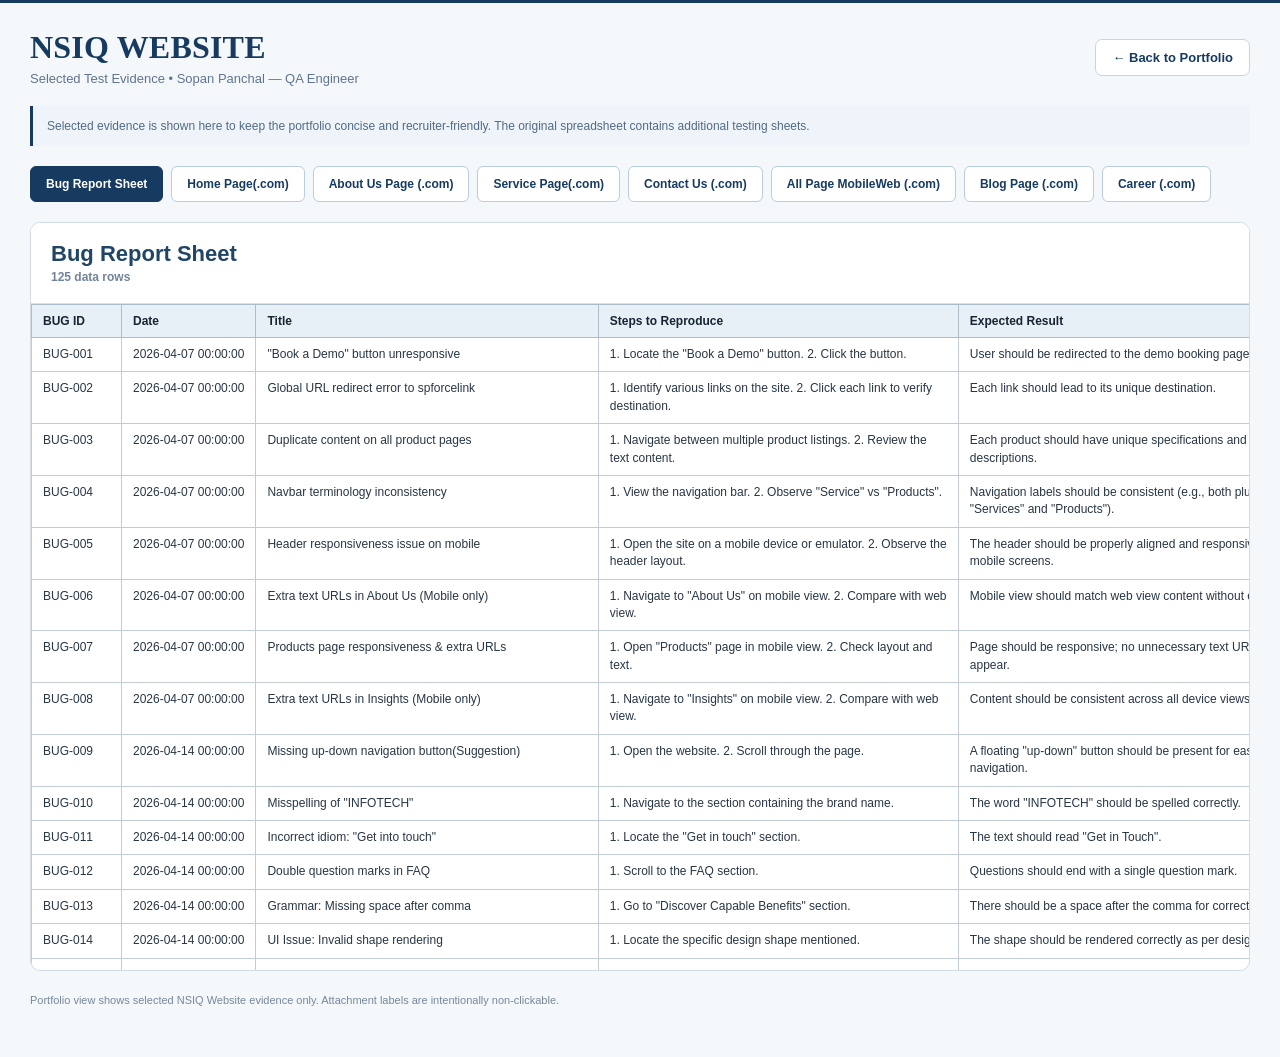
<file: nsiq-website-test-sheet.html>
<!DOCTYPE html>

<html lang="en"><head><meta charset="utf-8"/><meta content="width=device-width,initial-scale=1" name="viewport"/><title>NSIQ Website | Test Evidence</title><style>*{box-sizing:border-box}html,body{margin:0;padding:0;background:#f5f8fb;color:#172433;font-family:Arial,Helvetica,sans-serif}body{border-top:3px solid #173b60}.page{width:100%;padding:26px 30px 40px}.top{display:flex;align-items:center;justify-content:space-between;gap:20px;margin-bottom:20px}.brand h1{margin:0;font:700 32px Georgia,"Times New Roman",serif;color:#173b60;letter-spacing:.2px}.brand p{margin:5px 0 0;color:#60748f;font-size:13px}.back{display:inline-flex;align-items:center;justify-content:center;padding:10px 16px;border:1px solid #c6d5e5;border-radius:7px;background:#fff;color:#173b60;text-decoration:none;font-size:13px;font-weight:800}.back:hover{background:#f0f5fa}.note{margin:0 0 20px;padding:11px 14px;background:#eef4f9;border-left:3px solid #173b60;color:#526a84;font-size:12px;line-height:1.5}.tabs{display:flex;flex-wrap:wrap;gap:8px;margin-bottom:20px}.tab{border:1px solid #b9cce0;background:#fff;color:#173b60;border-radius:6px;padding:10px 15px;font-size:12px;font-weight:800;cursor:pointer}.tab.active{background:#173b60;color:#fff;border-color:#173b60}.sheet{display:none;background:#fff;border:1px solid #d2dce7;border-radius:10px;overflow:hidden}.sheet.active{display:block}.sheet-head{padding:18px 20px;border-bottom:1px solid #d8e1ea;background:#fff}.sheet-head h2{margin:0;color:#214565;font-size:22px}.sheet-head span{font-size:12px;color:#71839a;font-weight:600}.table-scroll{width:100%;max-width:100%;max-height:74vh;overflow:auto}table{border-collapse:collapse;width:max-content;min-width:100%;font-size:12px}th{position:sticky;top:0;z-index:3;background:#e8f0f7;color:#172433;border:1px solid #aebdca;padding:9px 11px;text-align:left;font-weight:800;white-space:nowrap}td{border:1px solid #c2ccd5;padding:8px 11px;color:#283644;vertical-align:top;line-height:1.45;max-width:360px;min-width:90px;white-space:normal;overflow-wrap:anywhere}tr:hover td{background:#f8fbfe}.attachment-cell{min-width:155px;max-width:200px}.attachment-label{color:#1769d1;font-weight:750;white-space:nowrap;cursor:default}.footer-note{padding:12px 0 0;color:#75879a;font-size:11px}@media(max-width:700px){.page{padding:18px 12px 30px}.top{align-items:flex-start}.brand h1{font-size:26px}.back{padding:9px 12px;font-size:12px}.table-scroll{max-height:70vh}table{font-size:11px}th{padding:8px 9px}td{padding:7px 9px}}</style></head><body><main class="page"><div class="top"><div class="brand"><h1>NSIQ WEBSITE</h1><p>Selected Test Evidence • Sopan Panchal — QA Engineer</p></div><a class="back" href="index.html">← Back to Portfolio</a></div><p class="note">Selected evidence is shown here to keep the portfolio concise and recruiter-friendly. The original spreadsheet contains additional testing sheets.</p><div class="tabs"><button class="tab active" onclick="showSheet(0)">Bug Report Sheet</button><button class="tab" onclick="showSheet(1)">Home Page(.com)</button><button class="tab" onclick="showSheet(2)">About Us Page (.com)</button><button class="tab" onclick="showSheet(3)">Service Page(.com)</button><button class="tab" onclick="showSheet(4)">Contact Us (.com)</button><button class="tab" onclick="showSheet(5)">All Page MobileWeb (.com)</button><button class="tab" onclick="showSheet(6)">Blog Page (.com)</button><button class="tab" onclick="showSheet(7)">Career (.com)</button></div><section class="sheet active" id="sheet0"><div class="sheet-head"><h2>Bug Report Sheet</h2><span>125 data rows</span></div><div class="table-scroll"><table><thead><tr><th>BUG ID</th><th>Date</th><th>Title</th><th>Steps to Reproduce</th><th>Expected Result</th><th>Actual Result</th><th>Attachment</th><th>Environment</th><th>Status</th><th>Assignee</th><th>QA Name</th><th>Date Resolved</th><th>Date Closed</th><th>Developer Comments/Suggestions</th><th>QA Comments/Suggestions</th></tr></thead><tbody><tr><td>BUG-001</td><td>2026-04-07 00:00:00</td><td>"Book a Demo" button unresponsive</td><td>1. Locate the "Book a Demo" button. 2. Click the button.</td><td>User should be redirected to the demo booking page.</td><td>No redirection happens; user stays on the current page.</td><td class="attachment-cell"><span class="attachment-label">🔗 Attachment Link</span></td><td>Live Site (.in)</td><td>Closed</td><td>Developer Name / Assignees</td><td>Sopan_Panchal</td><td>-</td><td>-</td><td>-</td><td>-</td></tr><tr><td>BUG-002</td><td>2026-04-07 00:00:00</td><td>Global URL redirect error to spforcelink</td><td>1. Identify various links on the site. 2. Click each link to verify destination.</td><td>Each link should lead to its unique destination.</td><td>All links incorrectly redirect to the spforcelink page.</td><td class="attachment-cell"><span class="attachment-label">🔗 Attachment Link</span></td><td>Live Site (.in)</td><td>Closed</td><td>Developer Name / Assignees</td><td>Sopan_Panchal</td><td>-</td><td>-</td><td>-</td><td>-</td></tr><tr><td>BUG-003</td><td>2026-04-07 00:00:00</td><td>Duplicate content on all product pages</td><td>1. Navigate between multiple product listings. 2. Review the text content.</td><td>Each product should have unique specifications and descriptions.</td><td>Every product displays the exact same content/text.</td><td class="attachment-cell"><span class="attachment-label">🔗 Attachment Link</span></td><td>Live Site (.in)</td><td>Closed</td><td>Developer Name / Assignees</td><td>Sopan_Panchal</td><td>-</td><td>-</td><td>-</td><td>-</td></tr><tr><td>BUG-004</td><td>2026-04-07 00:00:00</td><td>Navbar terminology inconsistency</td><td>1. View the navigation bar. 2. Observe "Service" vs "Products".</td><td>Navigation labels should be consistent (e.g., both plural: "Services" and "Products").</td><td>"Service" is singular while "Products" is plural.</td><td class="attachment-cell"><span class="attachment-label">🔗 Attachment Link</span></td><td>Live Site (.in)</td><td>Closed</td><td>Developer Name / Assignees</td><td>Sopan_Panchal</td><td>-</td><td>-</td><td>-</td><td>-</td></tr><tr><td>BUG-005</td><td>2026-04-07 00:00:00</td><td>Header responsiveness issue on mobile</td><td>1. Open the site on a mobile device or emulator. 2. Observe the header layout.</td><td>The header should be properly aligned and responsive for mobile screens.</td><td>Header layout is broken/not properly responsive.</td><td class="attachment-cell"><span class="attachment-label">🔗 Attachment Link</span></td><td>Live Site (.in)</td><td>Closed</td><td>Developer Name / Assignees</td><td>Sopan_Panchal</td><td>-</td><td>-</td><td>-</td><td>-</td></tr><tr><td>BUG-006</td><td>2026-04-07 00:00:00</td><td>Extra text URLs in About Us (Mobile only)</td><td>1. Navigate to "About Us" on mobile view. 2. Compare with web view.</td><td>Mobile view should match web view content without extra text.</td><td>Extra text/URLs appear in mobile view that are not present in web view.</td><td class="attachment-cell"><span class="attachment-label">🔗 Attachment Link</span></td><td>Live Site (.in)</td><td>Closed</td><td>Developer Name / Assignees</td><td>Sopan_Panchal</td><td>-</td><td>-</td><td>-</td><td>-</td></tr><tr><td>BUG-007</td><td>2026-04-07 00:00:00</td><td>Products page responsiveness &amp; extra URLs</td><td>1. Open "Products" page in mobile view. 2. Check layout and text.</td><td>Page should be responsive; no unnecessary text URLs should appear.</td><td>UI is not responsive and contains extra text URLs.</td><td class="attachment-cell"><span class="attachment-label">🔗 Attachment Link</span></td><td>Live Site (.in)</td><td>Closed</td><td>Developer Name / Assignees</td><td>Sopan_Panchal</td><td>-</td><td>-</td><td>-</td><td>-</td></tr><tr><td>BUG-008</td><td>2026-04-07 00:00:00</td><td>Extra text URLs in Insights (Mobile only)</td><td>1. Navigate to "Insights" on mobile view. 2. Compare with web view.</td><td>Content should be consistent across all device views.</td><td>Extra text/URLs are visible only in the mobile version.</td><td class="attachment-cell"><span class="attachment-label">🔗 Attachment Link</span></td><td>Live Site (.in)</td><td>Closed</td><td>Developer Name / Assignees</td><td>Sopan_Panchal</td><td>-</td><td>-</td><td>-</td><td>-</td></tr><tr><td>BUG-009</td><td>2026-04-14 00:00:00</td><td>Missing up-down navigation button(Suggestion)</td><td>1. Open the website. 2. Scroll through the page.</td><td>A floating "up-down" button should be present for easier navigation.</td><td>The up-down button is missing.</td><td class="attachment-cell"><span class="attachment-label">🔗 Attachment Link</span></td><td>[ Home page Telwint ]</td><td>Closed</td><td>Developer Name / Assignees</td><td>Sopan_Panchal</td><td>-</td><td>-</td><td>-</td><td>A floating "up-down" button should be present for easier navigation.</td></tr><tr><td>BUG-010</td><td>2026-04-14 00:00:00</td><td>Misspelling of "INFOTECH"</td><td>1. Navigate to the section containing the brand name.</td><td>The word "INFOTECH" should be spelled correctly.</td><td>"INFOTECH" is misspelled.</td><td class="attachment-cell"><span class="attachment-label">🔗 Attachment Link</span></td><td>[ Home page Telwint ]</td><td>Closed</td><td>Developer Name / Assignees</td><td>Sopan_Panchal</td><td>2026-04-14 00:00:00</td><td>2026-04-14 00:00:00</td><td>-</td><td>-</td></tr><tr><td>BUG-011</td><td>2026-04-14 00:00:00</td><td>Incorrect idiom: "Get into touch"</td><td>1. Locate the "Get in touch" section.</td><td>The text should read "Get in Touch".</td><td>The word "into" is used incorrectly in the idiom.</td><td class="attachment-cell"><span class="attachment-label">🔗 Attachment Link</span></td><td>[ Home page Telwint ]</td><td>Closed</td><td>Developer Name / Assignees</td><td>Sopan_Panchal</td><td>2026-04-14 00:00:00</td><td>2026-04-14 00:00:00</td><td>-</td><td>-</td></tr><tr><td>BUG-012</td><td>2026-04-14 00:00:00</td><td>Double question marks in FAQ</td><td>1. Scroll to the FAQ section.</td><td>Questions should end with a single question mark.</td><td>Double question marks used in 2 specific FAQs.</td><td class="attachment-cell"><span class="attachment-label">🔗 Attachment Link</span></td><td>[ Home page Telwint ]</td><td>Closed</td><td>Developer Name / Assignees</td><td>Sopan_Panchal</td><td>2026-04-14 00:00:00</td><td>2026-04-14 00:00:00</td><td>-</td><td>-</td></tr><tr><td>BUG-013</td><td>2026-04-14 00:00:00</td><td>Grammar: Missing space after comma</td><td>1. Go to "Discover Capable Benefits" section.</td><td>There should be a space after the comma for correct grammar.</td><td>Missing space after the comma.</td><td class="attachment-cell"><span class="attachment-label">🔗 Attachment Link</span></td><td>[ Home page Telwint ]</td><td>Closed</td><td>Developer Name / Assignees</td><td>Sopan_Panchal</td><td>2026-04-14 00:00:00</td><td>2026-04-14 00:00:00</td><td>-</td><td>-</td></tr><tr><td>BUG-014</td><td>2026-04-14 00:00:00</td><td>UI Issue: Invalid shape rendering</td><td>1. Locate the specific design shape mentioned.</td><td>The shape should be rendered correctly as per design.</td><td>The shape appears incorrect or invalid.</td><td class="attachment-cell"><span class="attachment-label">🔗 Attachment Link</span></td><td>[ Home page Telwint ]</td><td>Closed</td><td>Developer Name / Assignees</td><td>Sopan_Panchal</td><td>2026-04-14 00:00:00</td><td>2026-04-14 00:00:00</td><td>-</td><td>-</td></tr><tr><td>BUG-015</td><td>2026-04-14 00:00:00</td><td>Broken Buttons: About Us and Our Works</td><td>1. Click on "About Us" and "Our Works" buttons.</td><td>Buttons should be functional and redirect to the correct sections.</td><td>Buttons are not working.</td><td class="attachment-cell"><span class="attachment-label">🔗 Attachment Link</span></td><td>[ Home page Telwint ]</td><td>Hold</td><td>Developer Name / Assignees</td><td>Sopan_Panchal</td><td>-</td><td>-</td><td>-</td><td>-</td></tr><tr><td>BUG-016</td><td>2026-04-14 00:00:00</td><td>Inconsistent Button Colors</td><td>1. Compare "About Us" and "Our Works" buttons.</td><td>Buttons of the same category should have identical colors.</td><td>The button colors are different.</td><td class="attachment-cell"><span class="attachment-label">🔗 Attachment Link</span></td><td>[ Home page Telwint ]</td><td>Closed</td><td>Developer Name / Assignees</td><td>Sopan_Panchal</td><td>2026-04-14 00:00:00</td><td>2026-04-14 00:00:00</td><td>-</td><td>-</td></tr><tr><td>BUG-017</td><td>2026-04-14 00:00:00</td><td>Header Circular Button not working</td><td>1. Locate circular button in Header. 2. Click it.</td><td>The circular button should trigger its intended action.</td><td>The button is unresponsive.</td><td class="attachment-cell"><span class="attachment-label">🔗 Attachment Link</span></td><td>[ Home page Telwint ]</td><td>Hold</td><td>Developer Name / Assignees</td><td>Sopan_Panchal</td><td>-</td><td>-</td><td>-</td><td>-</td></tr><tr><td>BUG-018</td><td>2026-04-14 00:00:00</td><td>About Us NSIQ buttons unresponsive</td><td>1. Go to About Us section. 2. Click NSIQ buttons.</td><td>Buttons should function as intended.</td><td>The buttons are not working.</td><td class="attachment-cell"><span class="attachment-label">🔗 Attachment Link</span></td><td>[ Home page Telwint ]</td><td>Hold</td><td>Developer Name / Assignees</td><td>Sopan_Panchal</td><td>-</td><td>-</td><td>-</td><td>-</td></tr><tr><td>BUG-019</td><td>2026-04-14 00:00:00</td><td>Redundant UI: NSIQ Button is repeated</td><td>1. Review the About Us section layout.</td><td>Each action button should be unique.</td><td>The NSIQ button is repeated.</td><td class="attachment-cell"><span class="attachment-label">🔗 Attachment Link</span></td><td>[ Home page Telwint ]</td><td>Closed</td><td>Developer Name / Assignees</td><td>Sopan_Panchal</td><td>2026-04-14 00:00:00</td><td>2026-04-14 00:00:00</td><td>-</td><td>-</td></tr><tr><td>BUG-020</td><td>2026-04-14 00:00:00</td><td>About Us "View More" button broken</td><td>1. Click "View More" in About Us.</td><td>Content should expand or user should be redirected.</td><td>The button is not working.</td><td class="attachment-cell"><span class="attachment-label">🔗 Attachment Link</span></td><td>[ Home page Telwint ]</td><td>Hold</td><td>Developer Name / Assignees</td><td>Sopan_Panchal</td><td>-</td><td>-</td><td>-</td><td>-</td></tr><tr><td>BUG-021</td><td>2026-04-14 00:00:00</td><td>Animation Issue: Inconsistent box movement</td><td>1. Observe the "Horizontal-Line" box in Salesforce industry section.</td><td>The box should have a smooth, consistent position.</td><td>The box moves forward and backward inconsistently.</td><td class="attachment-cell"><span class="attachment-label">🔗 Attachment Link</span></td><td>[ Home page Telwint ]</td><td>Closed</td><td>Developer Name / Assignees</td><td>Sopan_Panchal</td><td>2026-04-14 00:00:00</td><td>2026-04-14 00:00:00</td><td>-</td><td>-</td></tr><tr><td>BUG-022</td><td>2026-04-14 00:00:00</td><td>Broken Page Population for Process fields(Suggestion)</td><td>1. Click on Submission, Brainstorming, Sketching, Development, or Testing.</td><td>Particular page content should populate upon clicking.</td><td>Page does not populate/load the specific content.</td><td class="attachment-cell"><span class="attachment-label">🔗 Attachment Link</span></td><td>[ Home page Telwint ]</td><td>New</td><td>Developer Name / Assignees</td><td>Sopan_Panchal</td><td>-</td><td>-</td><td>-</td><td>1. Click on Submission, Brainstorming, Sketching, Development, or Testing.</td></tr><tr><td>BUG-023</td><td>2026-04-14 00:00:00</td><td>Discover Capable Benefits buttons broken</td><td>1. Click buttons in the Benefits section.</td><td>Buttons should be functional.</td><td>All buttons in this section are unresponsive.</td><td class="attachment-cell"><span class="attachment-label">🔗 Attachment Link</span></td><td>[ Home page Telwint ]</td><td>Hold</td><td>Developer Name / Assignees</td><td>Sopan_Panchal</td><td>-</td><td>-</td><td>-</td><td>-</td></tr><tr><td>BUG-024</td><td>2026-04-14 00:00:00</td><td>Duplicate Name in Feedback Section</td><td>1. Scroll to the Feedback section.</td><td>Each testimonial should have a unique contributor.</td><td>Mr. Sanjay Mali's name is repeated.</td><td class="attachment-cell"><span class="attachment-label">🔗 Attachment Link</span></td><td>[ Home page Telwint ]</td><td>Closed</td><td>Developer Name / Assignees</td><td>Sopan_Panchal</td><td>2026-04-14 00:00:00</td><td>2026-04-14 00:00:00</td><td>-</td><td>-</td></tr><tr><td>BUG-025</td><td>2026-04-14 00:00:00</td><td>Feedback "View More" button unresponsive</td><td>1. Click "View More" in Feedback.</td><td>More testimonials should be displayed.</td><td>The button is not working.</td><td class="attachment-cell"><span class="attachment-label">🔗 Attachment Link</span></td><td>[ Home page Telwint ]</td><td>Hold</td><td>Developer Name / Assignees</td><td>Sopan_Panchal</td><td>-</td><td>-</td><td>-</td><td>-</td></tr><tr><td>BUG-026</td><td>2026-04-14 00:00:00</td><td>Case Studies Filter buttons broken</td><td>1. Click "Cloud" or "All" filters.</td><td>Case studies should filter based on selection.</td><td>Filter buttons are unresponsive.</td><td class="attachment-cell"><span class="attachment-label">🔗 Attachment Link</span></td><td>[ Home page Telwint ]</td><td>Hold</td><td>Developer Name / Assignees</td><td>Sopan_Panchal</td><td>-</td><td>-</td><td>-</td><td>-</td></tr><tr><td>BUG-027</td><td>2026-04-14 00:00:00</td><td>Individual Case Study buttons broken</td><td>1. Click the specific button for any case study.</td><td>User should see the full case study details.</td><td>Buttons for individual case studies do not work.</td><td class="attachment-cell"><span class="attachment-label">🔗 Attachment Link</span></td><td>[ Home page Telwint ]</td><td>Hold</td><td>Developer Name / Assignees</td><td>Sopan_Panchal</td><td>-</td><td>-</td><td>-</td><td>-</td></tr><tr><td>BUG-028</td><td>2026-04-14 00:00:00</td><td>Case Studies "View More" button broken</td><td>1. Click "View More" in Case Studies.</td><td>List should expand.</td><td>The button is not working.</td><td class="attachment-cell"><span class="attachment-label">🔗 Attachment Link</span></td><td>[ Home page Telwint ]</td><td>Hold</td><td>Developer Name / Assignees</td><td>Sopan_Panchal</td><td>-</td><td>-</td><td>-</td><td>-</td></tr><tr><td>BUG-029</td><td>2026-04-14 00:00:00</td><td>Contact Form: Submit button broken</td><td>1. Fill out the contact form. 2. Click "Submit".</td><td>Form should submit successfully.</td><td>The Submit button is unresponsive.</td><td class="attachment-cell"><span class="attachment-label">🔗 Attachment Link</span></td><td>[ Home page Telwint ]</td><td>Hold</td><td>Developer Name / Assignees</td><td>Sopan_Panchal</td><td>-</td><td>-</td><td>-</td><td>-</td></tr><tr><td>BUG-030</td><td>2026-04-14 00:00:00</td><td>UI Standard: Mandatory stars color</td><td>1. View the Contact form fields.</td><td>Mandatory field asterisks should be Red.</td><td>Asterisks are not in red color.</td><td class="attachment-cell"><span class="attachment-label">🔗 Attachment Link</span></td><td>[ Home page Telwint ]</td><td>Reopened</td><td>Developer Name / Assignees</td><td>Sopan_Panchal</td><td>2026-04-14 00:00:00</td><td>-</td><td>-</td><td>-</td></tr><tr><td>BUG-031</td><td>2026-04-14 00:00:00</td><td>Education "Learn More" button broken</td><td>1. Click "Learn More" in Salesforce for Education.</td><td>Page should redirect to details.</td><td>The button is not working.</td><td class="attachment-cell"><span class="attachment-label">🔗 Attachment Link</span></td><td>[ Home page Telwint ]</td><td>Hold</td><td>Developer Name / Assignees</td><td>Sopan_Panchal</td><td>-</td><td>-</td><td>-</td><td>-</td></tr><tr><td>BUG-032</td><td>2026-04-14 00:00:00</td><td>Health "Explore Care" button broken</td><td>1. Click "Explore Care" in Salesforce for Health.</td><td>Page should redirect to details.</td><td>The button is not working.</td><td class="attachment-cell"><span class="attachment-label">🔗 Attachment Link</span></td><td>[ Home page Telwint ]</td><td>Hold</td><td>Developer Name / Assignees</td><td>Sopan_Panchal</td><td>-</td><td>-</td><td>-</td><td>-</td></tr><tr><td>BUG-033</td><td>2026-04-14 00:00:00</td><td>Energy "View Energy" button broken</td><td>1. Click "View Energy" in Salesforce for Energy.</td><td>Page should redirect to details.</td><td>The button is not working.</td><td class="attachment-cell"><span class="attachment-label">🔗 Attachment Link</span></td><td>[ Home page Telwint ]</td><td>Hold</td><td>Developer Name / Assignees</td><td>Sopan_Panchal</td><td>-</td><td>-</td><td>-</td><td>-</td></tr><tr><td>BUG-034</td><td>2026-04-14 00:00:00</td><td>Finance "View Wealth" button broken</td><td>1. Click "View Wealth" in Salesforce for Finance.</td><td>Page should redirect to details.</td><td>The button is not working.</td><td class="attachment-cell"><span class="attachment-label">🔗 Attachment Link</span></td><td>[ Home page Telwint ]</td><td>Hold</td><td>Developer Name / Assignees</td><td>Sopan_Panchal</td><td>-</td><td>-</td><td>-</td><td>-</td></tr><tr><td>BUG-035</td><td>2026-04-14 00:00:00</td><td>Industry Solutions "View All" broken</td><td>1. Click "View All" in Salesforce Solutions.</td><td>All industry options should be visible.</td><td>The button is not working.</td><td class="attachment-cell"><span class="attachment-label">🔗 Attachment Link</span></td><td>[ Home page Telwint ]</td><td>Hold</td><td>Developer Name / Assignees</td><td>Sopan_Panchal</td><td>-</td><td>-</td><td>-</td><td>-</td></tr><tr><td>BUG-036</td><td>2026-04-14 00:00:00</td><td>"Hire Now" button unresponsive</td><td>1. Click "Hire Now" button.</td><td>Action should be triggered.</td><td>The button is not working.</td><td class="attachment-cell"><span class="attachment-label">🔗 Attachment Link</span></td><td>[ Home page Telwint ]</td><td>Hold</td><td>Developer Name / Assignees</td><td>Sopan_Panchal</td><td>-</td><td>-</td><td>-</td><td>-</td></tr><tr><td>BUG-037</td><td>2026-04-14 00:00:00</td><td>Broken Image: Testing asset</td><td>1. View the Testing section images.</td><td>All images should be rendered clearly.</td><td>Testing image is not showing on the page.</td><td class="attachment-cell"><span class="attachment-label">🔗 Attachment Link</span></td><td>[ Home page Telwint ]</td><td>Reopened</td><td>Developer Name / Assignees</td><td>Sopan_Panchal</td><td>2026-04-14 00:00:00</td><td>-</td><td>-</td><td>-</td></tr><tr><td>BUG-038</td><td>2026-04-14 00:00:00</td><td>"Why Choose Us" Learn More broken</td><td>1. Click "Learn More" buttons in this section.</td><td>Buttons should function properly.</td><td>Buttons are unresponsive.</td><td class="attachment-cell"><span class="attachment-label">🔗 Attachment Link</span></td><td>[ Home page Telwint ]</td><td>Hold</td><td>Developer Name / Assignees</td><td>Sopan_Panchal</td><td>-</td><td>-</td><td>-</td><td>-</td></tr><tr><td>BUG-039</td><td>2026-04-14 00:00:00</td><td>Blogs Filter/All buttons broken</td><td>1. Click "Cloud" or "All" in Blog section.</td><td>Blogs should filter accordingly.</td><td>The filter buttons are not working.</td><td class="attachment-cell"><span class="attachment-label">🔗 Attachment Link</span></td><td>[ Home page Telwint ]</td><td>Hold</td><td>Developer Name / Assignees</td><td>Sopan_Panchal</td><td>-</td><td>-</td><td>-</td><td>-</td></tr><tr><td>BUG-040</td><td>2026-04-14 00:00:00</td><td>Blog Arrow buttons unresponsive</td><td>1. Click the arrow button for any specific blog.</td><td>Should open the respective blog post.</td><td>Arrow buttons are broken for all blogs.</td><td class="attachment-cell"><span class="attachment-label">🔗 Attachment Link</span></td><td>[ Home page Telwint ]</td><td>Hold</td><td>Developer Name / Assignees</td><td>Sopan_Panchal</td><td>-</td><td>-</td><td>-</td><td>-</td></tr><tr><td>BUG-041</td><td>2026-04-14 00:00:00</td><td>Blogs "View More" button broken</td><td>1. Click "View More" in Blogs section.</td><td>More blog posts should appear.</td><td>The button is not working.</td><td class="attachment-cell"><span class="attachment-label">🔗 Attachment Link</span></td><td>[ Home page Telwint ]</td><td>Hold</td><td>Developer Name / Assignees</td><td>Sopan_Panchal</td><td>-</td><td>-</td><td>-</td><td>-</td></tr><tr><td>BUG-042</td><td>2026-04-14 00:00:00</td><td>FAQ category buttons unresponsive</td><td>1. Click on Salesforce, CRM, or Agentforce buttons.</td><td>Section should switch to the relevant FAQ.</td><td>Buttons are not working properly.</td><td class="attachment-cell"><span class="attachment-label">🔗 Attachment Link</span></td><td>[ Home page Telwint ]</td><td>Hold</td><td>Developer Name / Assignees</td><td>Sopan_Panchal</td><td>-</td><td>-</td><td>-</td><td>-</td></tr><tr><td>BUG-043</td><td>2026-04-14 00:00:00</td><td>"Contact Us" (Let's Connect) broken</td><td>1. Click "Contact Us" in the Let's Connect section.</td><td>Should redirect to contact info.</td><td>The button is not working.</td><td class="attachment-cell"><span class="attachment-label">🔗 Attachment Link</span></td><td>[ Home page Telwint ]</td><td>Hold</td><td>Developer Name / Assignees</td><td>Sopan_Panchal</td><td>-</td><td>-</td><td>-</td><td>-</td></tr><tr><td>BUG-044</td><td>2026-04-14 00:00:00</td><td>UI Issue: Blurry assets in Header</td><td>1. Inspect the Header Section.</td><td>Assets should be clear and high-resolution.</td><td>Elements in the header appear blurred.</td><td class="attachment-cell"><span class="attachment-label">🔗 Attachment Link</span></td><td>[ Home page Telwint ]</td><td>Reopened</td><td>Developer Name / Assignees</td><td>Sopan_Panchal</td><td>2026-04-14 00:00:00</td><td>-</td><td>-</td><td>-</td></tr><tr><td>BUG-045</td><td>2026-04-14 00:00:00</td><td>Font Weight Inconsistency: About Us(Suggestion)</td><td>1. Compare "About Us" font with "FEEDBACK".</td><td>"About Us" should be Bold/Consistent with other headers.</td><td>Font weight is light or inconsistent.</td><td class="attachment-cell"><span class="attachment-label">🔗 Attachment Link</span></td><td>[ Home page Telwint ]</td><td>Reopened</td><td>Developer Name / Assignees</td><td>Sopan_Panchal</td><td>2026-04-14 00:00:00</td><td>-</td><td>-</td><td>"About Us" should be Bold/Consistent with other headers.</td></tr><tr><td>BUG-046</td><td>2026-04-14 00:00:00</td><td>Alignment Issue: Salesforce Industry</td><td>1. View the Salesforce industry section.</td><td>Section should follow proper alignment and manner.</td><td>Layout is not presented in a proper manner.</td><td class="attachment-cell"><span class="attachment-label">🔗 Attachment Link</span></td><td>[ Home page Telwint ]</td><td>Reopened</td><td>Developer Name / Assignees</td><td>Sopan_Panchal</td><td>2026-04-14 00:00:00</td><td>-</td><td>-</td><td>-</td></tr><tr><td>BUG-047</td><td>2026-04-14 00:00:00</td><td>Logic: Incorrect initial landing focus</td><td>1. Visit the page for the first time.</td><td>User should land on the Header/Top section.</td><td>Page auto-populates the Testing Section instead of Header.</td><td class="attachment-cell"><span class="attachment-label">🔗 Attachment Link</span></td><td>[ Home page Telwint ]</td><td>Reopened</td><td>Developer Name / Assignees</td><td>Sopan_Panchal</td><td>2026-04-14 00:00:00</td><td>-</td><td>-</td><td>-</td></tr><tr><td>BUG-048</td><td>2026-04-14 00:00:00</td><td>Grammar: "Streamline Business Process"</td><td>1. Locate the header text.</td><td>Text should use plural "Processes".</td><td>Incorrect grammar used (singular form).</td><td class="attachment-cell"><span class="attachment-label">🔗 Attachment Link</span></td><td>[ Home page Telwint ]</td><td>Closed</td><td>Developer Name / Assignees</td><td>Sopan_Panchal</td><td>2026-04-14 00:00:00</td><td>2026-04-14 00:00:00</td><td>-</td><td>-</td></tr><tr><td>BUG-049</td><td>2026-04-14 00:00:00</td><td>Placeholder text improvement</td><td>1. Go to Contact form mobile field.</td><td>Placeholder should say "Enter Your Mobile No".</td><td>Current placeholder is non-descriptive.</td><td class="attachment-cell"><span class="attachment-label">🔗 Attachment Link</span></td><td>[ Home page Telwint ]</td><td>Reopened</td><td>Developer Name / Assignees</td><td>Sopan_Panchal</td><td>2026-04-14 00:00:00</td><td>-</td><td>-</td><td>-</td></tr><tr><td>BUG-050</td><td>2026-04-14 00:00:00</td><td>Responsive UI: Home Page (iPhone SE)</td><td>1. Open site on iPhone SE.</td><td>Page layout should be responsive.</td><td>Home page is not displayed in a proper manner on mobile.</td><td class="attachment-cell"><span class="attachment-label">🔗 Attachment Link</span></td><td>[ Home page Telwint ]</td><td>Closed</td><td>Developer Name / Assignees</td><td>Sopan_Panchal</td><td>2026-04-14 00:00:00</td><td>2026-04-14 00:00:00</td><td>-</td><td>-</td></tr><tr><td>BUG-051</td><td>2026-04-14 00:00:00</td><td>Responsive UI: Button Size (iPhone SE)</td><td>1. Open site on iPhone SE. 2. View "Our Works" button.</td><td>Button size should fit the screen mobile UI.</td><td>Button size is improper on iPhone SE.</td><td class="attachment-cell"><span class="attachment-label">🔗 Attachment Link</span></td><td>[ Home page Telwint ]</td><td>Closed</td><td>Developer Name / Assignees</td><td>Sopan_Panchal</td><td>2026-04-14 00:00:00</td><td>2026-04-14 00:00:00</td><td>-</td><td>-</td></tr><tr><td>BUG-052</td><td>2026-04-15 00:00:00</td><td>Page opens at "Testing Option" instead of Header on Mobile</td><td>1. Open the website on a mobile device.</td><td>Page should load starting from the Header/Top section.</td><td>Page automatically scrolls/focuses on the "Testing Option" section.</td><td class="attachment-cell"><span class="attachment-label">🔗 Attachment Link</span></td><td>[ Home page Telwint ]</td><td>Closed</td><td>Developer Name / Assignees</td><td>Sopan_Panchal</td><td>-</td><td>-</td><td>-</td><td>-</td></tr><tr><td>BUG-053</td><td>2026-04-15 00:00:00</td><td>Page refresh jumps to "Testing Option" section</td><td>1. Navigate to the page. 2. Refresh the browser.</td><td>Page should maintain scroll position or return to Header.</td><td>Page anchors directly to "Testing Option" upon refresh.</td><td class="attachment-cell"><span class="attachment-label">🔗 Attachment Link</span></td><td>[ Home page Telwint ]</td><td>Closed</td><td>Developer Name / Assignees</td><td>Sopan_Panchal</td><td>-</td><td>-</td><td>-</td><td>-</td></tr><tr><td>BUG-054</td><td>2026-04-15 00:00:00</td><td>Excessive white space between web elements</td><td>1. Scroll to the specific section shown in screenshot.</td><td>Elements should have consistent, balanced padding/margin.</td><td>There is too much empty space between the two elements.</td><td class="attachment-cell"><span class="attachment-label">🔗 Attachment Link</span></td><td>[ Home page Telwint ]</td><td>Closed</td><td>Developer Name / Assignees</td><td>Sopan_Panchal</td><td>-</td><td>-</td><td>-</td><td>-</td></tr><tr><td>BUG-055</td><td>2026-04-15 00:00:00</td><td>Images cut off (Half Display) on specific mobile devices</td><td>1. Open site on Samsung Galaxy S8 or iPhone SE.</td><td>Images should be responsive and fully visible.</td><td>Images appear cropped or only half-displayed.</td><td class="attachment-cell"><span class="attachment-label">🔗 Attachment Link</span></td><td>[ Home page Telwint ]</td><td>Closed</td><td>Developer Name / Assignees</td><td>Sopan_Panchal</td><td>-</td><td>-</td><td>-</td><td>-</td></tr><tr><td>BUG-056</td><td>2026-04-15 00:00:00</td><td>Suggestion: Missing Answer prefix in FAQ section</td><td>1. Navigate to the FAQ section.</td><td>Answers should have a prefix (e.g., "Ans -&gt;") for better UX.</td><td>Answers start immediately without a prefix/label.</td><td class="attachment-cell"><span class="attachment-label">🔗 Attachment Link</span></td><td>[ Home page Telwint ]</td><td>Closed</td><td>Developer Name / Assignees</td><td>Sopan_Panchal</td><td>-</td><td>-</td><td>-</td><td>Answers should have a prefix (e.g., "Ans -&gt;") for better UX.</td></tr><tr><td>BUG-057</td><td>2026-04-15 00:00:00</td><td>Feedback section images not displaying correctly</td><td>1. View the Feedback/Testimonial section.</td><td>Images should be correctly aligned and rendered.</td><td>Images are broken, misaligned, or distorted.</td><td class="attachment-cell"><span class="attachment-label">🔗 Attachment Link</span></td><td>[ Home page Telwint ]</td><td>Closed</td><td>Developer Name / Assignees</td><td>Sopan_Panchal</td><td>-</td><td>-</td><td>-</td><td>-</td></tr><tr><td>BUG-058</td><td>2026-04-15 00:00:00</td><td>Contact details hidden by animation on S8/iPhone SE</td><td>1. Scroll to Contact section on S8 or iPhone SE.</td><td>Animation should reveal details clearly.</td><td>Animation covers or hides the contact information.</td><td class="attachment-cell"><span class="attachment-label">🔗 Attachment Link</span></td><td>[ Home page Telwint ]</td><td>Closed</td><td>Developer Name / Assignees</td><td>Sopan_Panchal</td><td>2026-04-21 00:00:00</td><td>-</td><td>-</td><td>-</td></tr><tr><td>BUG-059</td><td>2026-04-15 00:00:00</td><td>UI layout issue with pictures</td><td>1. Observe the image gallery or picture section.</td><td>Pictures should follow the UI grid/layout design.</td><td>General UI breakage or overlapping issues with pictures.</td><td class="attachment-cell"><span class="attachment-label">🔗 Attachment Link</span></td><td>[ Home page Telwint ]</td><td>Closed</td><td>Developer Name / Assignees</td><td>Sopan_Panchal</td><td>2026-04-22 00:00:00</td><td>-</td><td>-</td><td>-</td></tr><tr><td>BUG-061</td><td>2026-04-24 00:00:00</td><td>UI issue in Service tab</td><td>1. Navigate to the Service tab.</td><td>UI should be aligned and clean.</td><td>UI issues detected in Service tab.</td><td class="attachment-cell"><span class="attachment-label">🔗 Attachment Link</span></td><td>Live Site (.in)</td><td>Closed</td><td>Developer Name / Assignees</td><td>Sopan_Panchal</td><td>-</td><td>-</td><td>-</td><td>-</td></tr><tr><td>BUG-062</td><td>2026-04-24 00:00:00</td><td>Small font size in Service tab</td><td>1. Compare Service tab fonts to other tabs.</td><td>Fonts should be bold/consistent across all tabs.</td><td>Service tab uses small fonts; others are bold.</td><td class="attachment-cell"><span class="attachment-label">🔗 Attachment Link</span></td><td>Live Site (.in)</td><td>Closed</td><td>Developer Name / Assignees</td><td>Sopan_Panchal</td><td>-</td><td>-</td><td>-</td><td>-</td></tr><tr><td>BUG-063</td><td>2026-04-24 00:00:00</td><td>Extra blank space in Service title</td><td>1. View "Marketing Salesforce Cloud Services" title.</td><td>Title should have standard spacing.</td><td>Extra blank space present in the title.</td><td class="attachment-cell"><span class="attachment-label">🔗 Attachment Link</span></td><td>Live Site (.in)</td><td>Closed</td><td>Developer Name / Assignees</td><td>Sopan_Panchal</td><td>-</td><td>-</td><td>-</td><td>-</td></tr><tr><td>BUG-064</td><td>2026-04-24 00:00:00</td><td>Capitalization error: "And"</td><td>1. Check third column header.</td><td>Conjunctions like "and" should be lowercase.</td><td>Header uses capitalized "And".</td><td class="attachment-cell"><span class="attachment-label">🔗 Attachment Link</span></td><td>Live Site (.in)</td><td>Closed</td><td>Developer Name / Assignees</td><td>Sopan_Panchal</td><td>-</td><td>-</td><td>-</td><td>-</td></tr><tr><td>BUG-065</td><td>2026-04-24 00:00:00</td><td>Singular/Plural inconsistency</td><td>1. Compare Mobile Application to Chatbot Services.</td><td>Use consistent pluralization.</td><td>"Salesforce Mobile Application" is singular.</td><td class="attachment-cell"><span class="attachment-label">🔗 Attachment Link</span></td><td>Live Site (.in)</td><td>Closed</td><td>Developer Name / Assignees</td><td>Sopan_Panchal</td><td>-</td><td>-</td><td>-</td><td>-</td></tr><tr><td>BUG-066</td><td>2026-04-24 00:00:00</td><td>Indian phone grouping issue</td><td>1. Check Indian phone number format.</td><td>Should follow +91 99886 97479 grouping.</td><td>Grouped as +91 99 88 697 479.</td><td class="attachment-cell"><span class="attachment-label">🔗 Attachment Link</span></td><td>Live Site (.in)</td><td>Closed</td><td>Developer Name / Assignees</td><td>Sopan_Panchal</td><td>-</td><td>-</td><td>-</td><td>-</td></tr><tr><td>BUG-067</td><td>2026-04-24 00:00:00</td><td>Email functional mismatch (HR)</td><td>1. Review contact email in Service menu.</td><td>Should be sales@ or info@ for customers.</td><td>Listed as hr@nsiqinfotech.com.</td><td class="attachment-cell"><span class="attachment-label">🔗 Attachment Link</span></td><td>Live Site (.in)</td><td>Closed</td><td>Developer Name / Assignees</td><td>Sopan_Panchal</td><td>-</td><td>-</td><td>-</td><td>-</td></tr><tr><td>BUG-068</td><td>2026-04-24 00:00:00</td><td>"Book a Demo" button broken</td><td>1. Click on "Book a Demo" button.</td><td>Button should trigger a demo request/form.</td><td>Button is non-functional.</td><td class="attachment-cell"><span class="attachment-label">🔗 Attachment Link</span></td><td>Live Site (.in)</td><td>Closed</td><td>Developer Name / Assignees</td><td>Sopan_Panchal</td><td>-</td><td>-</td><td>-</td><td>-</td></tr><tr><td>BUG-069</td><td>2026-04-24 00:00:00</td><td>Duplicate product descriptions</td><td>1. Compare descriptions for SPForceLink, Recrolyn, etc.</td><td>Each product should have a unique description.</td><td>All products use Quoteforce description.</td><td class="attachment-cell"><span class="attachment-label">🔗 Attachment Link</span></td><td>Live Site (.in)</td><td>Closed</td><td>Developer Name / Assignees</td><td>Sopan_Panchal</td><td>-</td><td>-</td><td>-</td><td>-</td></tr><tr><td>BUG-070</td><td>2026-04-24 00:00:00</td><td>Product links redirect to SPForceLink</td><td>1. Click any product link in Products tab.</td><td>Should redirect to the specific product page.</td><td>All links redirect only to spforcelink page.</td><td class="attachment-cell"><span class="attachment-label">🔗 Attachment Link</span></td><td>Live Site (.in)</td><td>Closed</td><td>Developer Name / Assignees</td><td>Sopan_Panchal</td><td>-</td><td>-</td><td>-</td><td>-</td></tr><tr><td>BUG-071</td><td>2026-04-24 00:00:00</td><td>Branding: Community Cloud</td><td>1. Locate Community Cloud mention.</td><td>Should be renamed to "Experience Cloud".</td><td>Still uses outdated "Community Cloud" name.</td><td class="attachment-cell"><span class="attachment-label">🔗 Attachment Link</span></td><td>Live Site (.in)</td><td>Closed</td><td>Developer Name / Assignees</td><td>Sopan_Panchal</td><td>-</td><td>-</td><td>-</td><td>-</td></tr><tr><td>BUG-072</td><td>2026-04-24 00:00:00</td><td>Branding Inconsistency: Recrolyn</td><td>1. Compare menu items across sections.</td><td>Product should consistently be called "Recrolyn".</td><td>Listed as "Recruitment" in one column.</td><td class="attachment-cell"><span class="attachment-label">🔗 Attachment Link</span></td><td>Live Site (.in)</td><td>Closed</td><td>Developer Name / Assignees</td><td>Sopan_Panchal</td><td>-</td><td>-</td><td>-</td><td>-</td></tr><tr><td>BUG-073</td><td>2026-04-24 00:00:00</td><td>Casing inconsistency: ConvoForce</td><td>1. Check naming across materials.</td><td>Casing should be identical everywhere.</td><td>Casing varies (Convoforce vs ConvoForce).</td><td class="attachment-cell"><span class="attachment-label">🔗 Attachment Link</span></td><td>Live Site (.in)</td><td>Closed</td><td>Developer Name / Assignees</td><td>Sopan_Panchal</td><td>-</td><td>-</td><td>-</td><td>-</td></tr><tr><td>BUG-074</td><td>2026-04-24 00:00:00</td><td>Header grammar error</td><td>1. View header text.</td><td>Should be plural: "Help and Solutions".</td><td>Listed as singular "Solution".</td><td class="attachment-cell"><span class="attachment-label">🔗 Attachment Link</span></td><td>Live Site (.in)</td><td>Closed</td><td>Developer Name / Assignees</td><td>Sopan_Panchal</td><td>-</td><td>-</td><td>-</td><td>-</td></tr><tr><td>BUG-075</td><td>2026-04-24 00:00:00</td><td>USA Address icon alignment</td><td>1. View USA address section.</td><td>Pin icon should be vertically aligned with text.</td><td>Icon is misaligned compared to India section.</td><td class="attachment-cell"><span class="attachment-label">🔗 Attachment Link</span></td><td>Live Site (.in)</td><td>Closed</td><td>Developer Name / Assignees</td><td>Sopan_Panchal</td><td>-</td><td>-</td><td>-</td><td>-</td></tr><tr><td>BUG-076</td><td>2026-04-24 00:00:00</td><td>USA Address link redirect</td><td>1. Click on the USA address.</td><td>Should open location/maps info.</td><td>Redirects back to the NSIQ website home.</td><td class="attachment-cell"><span class="attachment-label">🔗 Attachment Link</span></td><td>Live Site (.in)</td><td>Closed</td><td>Developer Name / Assignees</td><td>Sopan_Panchal</td><td>-</td><td>-</td><td>-</td><td>-</td></tr><tr><td>BUG-077</td><td>2026-04-24 00:00:00</td><td>Contact/Support links scroll to top</td><td>1. Click USA phone or Help Center.</td><td>Should perform dial or navigation action.</td><td>Page scrolls to the top.</td><td class="attachment-cell"><span class="attachment-label">🔗 Attachment Link</span></td><td>Live Site (.in)</td><td>Closed</td><td>Developer Name / Assignees</td><td>Sopan_Panchal</td><td>-</td><td>-</td><td>-</td><td>-</td></tr><tr><td>BUG-078</td><td>2026-04-24 00:00:00</td><td>Missing Social Redirects</td><td>1. Click social platform icons in footer.</td><td>Should redirect to NSIQ profiles.</td><td>Redirects are missing or incorrect.</td><td class="attachment-cell"><span class="attachment-label">🔗 Attachment Link</span></td><td>Live Site (.in)</td><td>Closed</td><td>Developer Name / Assignees</td><td>Sopan_Panchal</td><td>-</td><td>-</td><td>-</td><td>-</td></tr><tr><td>BUG-079</td><td>2026-04-24 00:00:00</td><td>Terms page header overlap</td><td>1. Open the Terms page.</td><td>Header should have proper padding.</td><td>Header text is touching the image.</td><td class="attachment-cell"><span class="attachment-label">🔗 Attachment Link</span></td><td>Live Site (.in)</td><td>Closed</td><td>Developer Name / Assignees</td><td>Sopan_Panchal</td><td>-</td><td>-</td><td>-</td><td>-</td></tr><tr><td>BUG-080</td><td>2026-04-24 00:00:00</td><td>UI Inconsistency: Privacy/Terms</td><td>1. Compare Privacy Policy and Terms pages.</td><td>Both pages should share the same UI style.</td><td>UI is different between the two pages.</td><td class="attachment-cell"><span class="attachment-label">🔗 Attachment Link</span></td><td>Live Site (.in)</td><td>Closed</td><td>Developer Name / Assignees</td><td>Sopan_Panchal</td><td>-</td><td>-</td><td>-</td><td>-</td></tr><tr><td>BUG-081</td><td>2026-04-24 00:00:00</td><td>Legal/Support links scroll to top</td><td>1. Click on Legal or Support.</td><td>Should navigate to respective sections.</td><td>Website scrolls to top.</td><td class="attachment-cell"><span class="attachment-label">🔗 Attachment Link</span></td><td>Live Site (.in)</td><td>Closed</td><td>Developer Name / Assignees</td><td>Sopan_Panchal</td><td>-</td><td>-</td><td>-</td><td>-</td></tr><tr><td>BUG-082</td><td>2026-04-24 00:00:00</td><td>Spelling: "Experiance"</td><td>1. View "More Information" in footer.</td><td>Should be spelled "Experience".</td><td>Spelled incorrectly as "Experiance".</td><td class="attachment-cell"><span class="attachment-label">🔗 Attachment Link</span></td><td>Live Site (.in)</td><td>Closed</td><td>Developer Name / Assignees</td><td>Sopan_Panchal</td><td>-</td><td>-</td><td>-</td><td>-</td></tr><tr><td>BUG-083</td><td>2026-04-24 00:00:00</td><td>Naming Inconsistency: Chatbot</td><td>1. Compare header to service tab.</td><td>Use consistent name (Services vs Implementation).</td><td>Listed differently across menus.</td><td class="attachment-cell"><span class="attachment-label">🔗 Attachment Link</span></td><td>Live Site (.in)</td><td>Closed</td><td>Developer Name / Assignees</td><td>Sopan_Panchal</td><td>-</td><td>-</td><td>-</td><td>-</td></tr><tr><td>BUG-084</td><td>2026-04-24 00:00:00</td><td>Missing Florida branding in footer</td><td>1. View Florida consultant page footer.</td><td>Should say "...Specialists in Florida".</td><td>Lacks the location mention in the slogan.</td><td class="attachment-cell"><span class="attachment-label">🔗 Attachment Link</span></td><td>Live Site (.in)</td><td>Closed</td><td>Developer Name / Assignees</td><td>Sopan_Panchal</td><td>-</td><td>-</td><td>-</td><td>-</td></tr><tr><td>BUG-085</td><td>2026-04-24 00:00:00</td><td>Mobile responsiveness issue</td><td>1. View site on mobile screen sizes.</td><td>Layout should adjust properly.</td><td>Multiple responsiveness issues identified.</td><td class="attachment-cell"><span class="attachment-label">🔗 Attachment Link</span></td><td>Live Site (.in)</td><td>Closed</td><td>Developer Name / Assignees</td><td>Sopan_Panchal</td><td>-</td><td>-</td><td>-</td><td>-</td></tr><tr><td>BUG-086</td><td>2026-04-24 00:00:00</td><td>Product Demo button not clickable</td><td>1. Navigate to a Product page.</td><td>"Book A Demo" should be clickable.</td><td>Button is non-responsive.</td><td class="attachment-cell"><span class="attachment-label">🔗 Attachment Link</span></td><td>Live Site (.in)</td><td>Closed</td><td>Developer Name / Assignees</td><td>Sopan_Panchal</td><td>-</td><td>-</td><td>-</td><td>-</td></tr><tr><td>BUG-087</td><td>2026-04-24 00:00:00</td><td>Missing Copyright symbol</td><td>1. Check footer for copyright notice.</td><td>Should include the © symbol.</td><td>Copyright symbol is missing.</td><td class="attachment-cell"><span class="attachment-label">🔗 Attachment Link</span></td><td>Live Site (.in)</td><td>Closed</td><td>Developer Name / Assignees</td><td>Sopan_Panchal</td><td>-</td><td>-</td><td>-</td><td>-</td></tr><tr><td>BUG-088</td><td>2026-04-24 00:00:00</td><td>ConvoForce name missing</td><td>1. Review product listings.</td><td>Product name should be clearly visible.</td><td>Name is missing from the section.</td><td class="attachment-cell"><span class="attachment-label">🔗 Attachment Link</span></td><td>Live Site (.in)</td><td>Closed</td><td>Developer Name / Assignees</td><td>Sopan_Panchal</td><td>-</td><td>-</td><td>-</td><td>-</td></tr><tr><td>BUG-089</td><td>2026-04-24 00:00:00</td><td>SPForceLink name missing</td><td>1. Review product listings.</td><td>Product name should be clearly visible.</td><td>Name is missing from the section.</td><td class="attachment-cell"><span class="attachment-label">🔗 Attachment Link</span></td><td>Live Site (.in)</td><td>Closed</td><td>Developer Name / Assignees</td><td>Sopan_Panchal</td><td>-</td><td>-</td><td>-</td><td>-</td></tr><tr><td>BUG-090</td><td>2026-04-24 00:00:00</td><td>Help Center link scrolls to top</td><td>1. Click on Help Center.</td><td>Should navigate to help section.</td><td>Action triggers a scroll to top.</td><td class="attachment-cell"><span class="attachment-label">🔗 Attachment Link</span></td><td>Live Site (.in)</td><td>Closed</td><td>Developer Name / Assignees</td><td>Sopan_Panchal</td><td>-</td><td>-</td><td>-</td><td>-</td></tr><tr><td>BUG-091</td><td>2026-04-24 00:00:00</td><td>Account Info link scrolls to top</td><td>1. Click on Account Information.</td><td>Should navigate to account section.</td><td>Action triggers a scroll to top.</td><td class="attachment-cell"><span class="attachment-label">🔗 Attachment Link</span></td><td>Live Site (.in)</td><td>Closed</td><td>Developer Name / Assignees</td><td>Sopan_Panchal</td><td>-</td><td>-</td><td>-</td><td>-</td></tr><tr><td>BUG-092</td><td>2026-04-24 00:00:00</td><td>Recruitment link scrolls to top</td><td>1. Click on Recruitment.</td><td>Should navigate to careers/recruitment.</td><td>Action triggers a scroll to top.</td><td class="attachment-cell"><span class="attachment-label">🔗 Attachment Link</span></td><td>Live Site (.in)</td><td>Closed</td><td>Developer Name / Assignees</td><td>Sopan_Panchal</td><td>-</td><td>-</td><td>-</td><td>-</td></tr><tr><td>BUG-093</td><td>2026-04-24 00:00:00</td><td>Slogan missing "Florida"</td><td>1. View Florida specific page.</td><td>Slogan should include "in Florida".</td><td>Location is missing from the sentence.</td><td class="attachment-cell"><span class="attachment-label">🔗 Attachment Link</span></td><td>Live Site (.in)</td><td>Closed</td><td>Developer Name / Assignees</td><td>Sopan_Panchal</td><td>-</td><td>-</td><td>-</td><td>-</td></tr><tr><td>BUG-094</td><td>2026-04-24 00:00:00</td><td>Legal link scrolls to top</td><td>1. Click on Legal.</td><td>Should navigate to Legal page.</td><td>Action triggers a scroll to top.</td><td class="attachment-cell"><span class="attachment-label">🔗 Attachment Link</span></td><td>Live Site (.in)</td><td>Closed</td><td>Developer Name / Assignees</td><td>Sopan_Panchal</td><td>-</td><td>-</td><td>-</td><td>-</td></tr><tr><td>BUG-095</td><td>2026-04-25 00:00:00</td><td>Support link scrolls to top</td><td>1. Click on Support.</td><td>Should navigate to Support page.</td><td>Action triggers a scroll to top.</td><td class="attachment-cell"><span class="attachment-label">🔗 Attachment Link</span></td><td>Live Site (.in)</td><td>Closed</td><td>Developer Name / Assignees</td><td>Sopan_Panchal</td><td>-</td><td>-</td><td>-</td><td>-</td></tr><tr><td>BUG-096</td><td>2026-05-04 00:00:00</td><td>Excessive footer spacing</td><td>1. Scroll to Footer. 2. Observe space between HR and Career.</td><td>Spacing should be consistent with Figma design.</td><td>Unnecessary large spaces found between HR and Career.</td><td class="attachment-cell"><span class="attachment-label">🔗 Attachment Link</span></td><td>Live Site (.com)</td><td>Closed</td><td>Developer Name / Assignees</td><td>Sopan_Panchal</td><td>-</td><td></td><td></td><td></td></tr><tr><td>BUG-097</td><td>2026-05-04 00:00:00</td><td>Address link redirect error</td><td>1. Click on address "221 Main St N #1606...".</td><td>Link should open Google Maps/Location.</td><td>Link redirects to the Home page instead of the address.</td><td class="attachment-cell"><span class="attachment-label">🔗 Attachment Link</span></td><td>Live Site (.com)</td><td>Closed</td><td>Developer Name / Assignees</td><td>Sopan_Panchal</td><td>-</td><td></td><td></td><td></td></tr><tr><td>BUG-098</td><td>2026-05-04 00:00:00</td><td>Phone number link jumping</td><td>1. Click on +1 404-702-7163.</td><td>Should trigger dialer/call action.</td><td>Page jumps to the header/top instead of calling.</td><td class="attachment-cell"><span class="attachment-label">🔗 Attachment Link</span></td><td>Live Site (.com)</td><td>Closed</td><td>Developer Name / Assignees</td><td>Sopan_Panchal</td><td>-</td><td></td><td></td><td></td></tr><tr><td>BUG-099</td><td>2026-05-04 00:00:00</td><td>Missing Footer sections on .com</td><td>1. Navigate to .com live site footer.</td><td>Help Center and Account Info should be present.</td><td>These sections are missing from the live site.</td><td class="attachment-cell"><span class="attachment-label">🔗 Attachment Link</span></td><td>Live Site (.com)</td><td>Closed</td><td>Developer Name / Assignees</td><td>Sopan_Panchal</td><td>-</td><td></td><td></td><td></td></tr><tr><td>BUG-100</td><td>2026-05-04 00:00:00</td><td>Lorem Ipsum text found</td><td>1. Navigate to Projexforce section.</td><td>All text should be meaningful content.</td><td>"Lorem" placeholder word found in the live content.</td><td class="attachment-cell"><span class="attachment-label">🔗 Attachment Link</span></td><td>Live Site (.com)</td><td>Closed</td><td>Developer Name / Assignees</td><td>Sopan_Panchal</td><td>-</td><td></td><td></td><td></td></tr><tr><td>BUG-101</td><td>2026-05-04 00:00:00</td><td>ConvoForce Title Mismatch</td><td>1. View ConvoForce title.</td><td>Should match Projexforce styling.</td><td>Title name style is inconsistent with Projexforce.</td><td class="attachment-cell"><span class="attachment-label">🔗 Attachment Link</span></td><td>Live Site (.com)</td><td>Closed</td><td>Developer Name / Assignees</td><td>Sopan_Panchal</td><td>-</td><td></td><td></td><td></td></tr><tr><td>BUG-102</td><td>2026-05-04 00:00:00</td><td>SPForceLink Title Mismatch</td><td>1. View SPForceLink title.</td><td>Should match Projexforce styling.</td><td>Title name style is inconsistent with Projexforce.</td><td class="attachment-cell"><span class="attachment-label">🔗 Attachment Link</span></td><td>Live Site (.com)</td><td>Closed</td><td>Developer Name / Assignees</td><td>Sopan_Panchal</td><td>-</td><td></td><td></td><td></td></tr><tr><td>BUG-103</td><td>2026-05-04 00:00:00</td><td>Recrolyn Title Mismatch</td><td>1. View Recrolyn title.</td><td>Should match Projexforce styling.</td><td>Title name style is inconsistent with Projexforce.</td><td class="attachment-cell"><span class="attachment-label">🔗 Attachment Link</span></td><td>Live Site (.com)</td><td>Closed</td><td>Developer Name / Assignees</td><td>Sopan_Panchal</td><td>-</td><td></td><td></td><td></td></tr><tr><td>BUG-104</td><td>2026-05-04 00:00:00</td><td>Missing Recruitment Section</td><td>1. Check live .com site.</td><td>Recruitment section should be visible.</td><td>Recruitment section is missing on live site.</td><td class="attachment-cell"><span class="attachment-label">🔗 Attachment Link</span></td><td>Live Site (.com)</td><td>Closed</td><td>Developer Name / Assignees</td><td>Sopan_Panchal</td><td>-</td><td></td><td></td><td></td></tr><tr><td>BUG-105</td><td>2026-05-04 00:00:00</td><td>Service Name Mismatch</td><td>1. Locate Data Management section.</td><td>Name: "Data Management And Migration".</td><td>Name does not follow Figma guidelines.</td><td class="attachment-cell"><span class="attachment-label">🔗 Attachment Link</span></td><td>Live Site (.com)</td><td>Closed</td><td>Developer Name / Assignees</td><td>Sopan_Panchal</td><td>-</td><td></td><td></td><td></td></tr><tr><td>BUG-106</td><td>2026-05-04 00:00:00</td><td>DevOps Title Mismatch</td><td>1. Locate DevOps section.</td><td>Name: "Salesforce DevOps".</td><td>Current name deviates from Figma requirements.</td><td class="attachment-cell"><span class="attachment-label">🔗 Attachment Link</span></td><td>Live Site (.com)</td><td>Closed</td><td>Developer Name / Assignees</td><td>Sopan_Panchal</td><td>-</td><td></td><td></td><td></td></tr><tr><td>BUG-107</td><td>2026-05-04 00:00:00</td><td>Clutch Review Score Error</td><td>1. View Clutch Review section.</td><td>Rating should be "5.0".</td><td>Rating is not showing as 5.0 per Figma.</td><td class="attachment-cell"><span class="attachment-label">🔗 Attachment Link</span></td><td>Live Site (.com)</td><td>Closed</td><td>Developer Name / Assignees</td><td>Sopan_Panchal</td><td>-</td><td></td><td></td><td></td></tr><tr><td>BUG-108</td><td>2026-05-04 00:00:00</td><td>Non-clickable reviews</td><td>1. Attempt to click on reviews.</td><td>Reviews should be interactive/clickable.</td><td>Reviews are static and cannot be clicked.</td><td class="attachment-cell"><span class="attachment-label">🔗 Attachment Link</span></td><td>Live Site (.com)</td><td>Closed</td><td>Developer Name / Assignees</td><td>Sopan_Panchal</td><td>-</td><td></td><td></td><td></td></tr><tr><td>BUG-109</td><td>2026-05-04 00:00:00</td><td>Missing Legal/Support links</td><td>1. Check footer on live .com site.</td><td>Legal and Support should be present.</td><td>These items are missing on the live site.</td><td class="attachment-cell"><span class="attachment-label">🔗 Attachment Link</span></td><td>Live Site (.com)</td><td>Closed</td><td>Developer Name / Assignees</td><td>Sopan_Panchal</td><td>-</td><td></td><td></td><td></td></tr><tr><td>BUG-110</td><td>2026-05-04 00:00:00</td><td>Footer Copyright missing</td><td>1. View bottom footer area.</td><td>Copyright symbol (©) should be present.</td><td>Copyright symbol is missing.</td><td class="attachment-cell"><span class="attachment-label">🔗 Attachment Link</span></td><td>Live Site (.com)</td><td>Closed</td><td>Developer Name / Assignees</td><td>Sopan_Panchal</td><td>-</td><td></td><td></td><td></td></tr><tr><td>BUG-111</td><td>2026-05-04 00:00:00</td><td>Lowercase 'i' in Location</td><td>1. Check US Locations section.</td><td>Should use capital "I" as in "(In)".</td><td>Small "i" used instead of capital "I".</td><td class="attachment-cell"><span class="attachment-label">🔗 Attachment Link</span></td><td>Live Site (.com)</td><td>Closed</td><td>Developer Name / Assignees</td><td>Sopan_Panchal</td><td>-</td><td></td><td></td><td></td></tr><tr><td>BUG-112</td><td>2026-05-04 00:00:00</td><td>Missing "In Florida" text</td><td>1. Check Partner section sentence.</td><td>Should say: "...Specialists In Florida".</td><td>"In Florida" words are missing from the text.</td><td class="attachment-cell"><span class="attachment-label">🔗 Attachment Link</span></td><td>Live Site (.com)</td><td>Closed</td><td>Developer Name / Assignees</td><td>Sopan_Panchal</td><td>-</td><td></td><td></td><td></td></tr><tr><td>BUG-113</td><td>2026-05-04 00:00:00</td><td>Brand Capitalization Error</td><td>1. Scan for words starting with "force".</td><td>Every word starting with "force" must have capital "F".</td><td>Lowercase "f" found in "force" brandings.</td><td class="attachment-cell"><span class="attachment-label">🔗 Attachment Link</span></td><td>Live Site (.com)</td><td>Closed</td><td>Developer Name / Assignees</td><td>Sopan_Panchal</td><td>-</td><td></td><td></td><td></td></tr><tr><td>BUG-114</td><td>2026-05-04 00:00:00</td><td>Footer Color Suggestion</td><td>1. View Footer section.</td><td>Consistent branding.</td><td>Our Offices and Services show in standard colors.</td><td class="attachment-cell"><span class="attachment-label">🔗 Attachment Link</span></td><td>Live Site (.com)</td><td>Closed</td><td>Developer Name / Assignees</td><td>Sopan_Panchal</td><td></td><td></td><td></td><td>Suggestion: In Footer, "Our Offices" and "Services" should be shown in a different color to improve visual separation.</td></tr><tr><td>BUG-115</td><td>2026-05-08 00:00:00</td><td>Broken UI/UX on "About Us" tab hover</td><td>1. Navigate to Header. 2. Mouseover "About Us" tab.</td><td>Dropdown/UI should display correctly and align with design standards.</td><td>UI/UX is broken upon mouseover.</td><td class="attachment-cell"><span class="attachment-label">🔗 Attachment Link</span></td><td>NSIQ Header Design</td><td>Closed</td><td>Developer Name / Assignees</td><td>Sopan_Panchal</td></tr><tr><td>BUG-116</td><td>2026-05-08 00:00:00</td><td>Broken UI/UX on "Service" tab hover</td><td>1. Navigate to Header. 2. Mouseover "Service" tab.</td><td>Dropdown/UI should display correctly without visual glitches.</td><td>UI/UX is broken upon mouseover.</td><td class="attachment-cell"><span class="attachment-label">🔗 Attachment Link</span></td><td>NSIQ Header Design</td><td>Closed</td><td>Developer Name / Assignees</td><td>Sopan_Panchal</td></tr><tr><td>BUG-117</td><td>2026-05-08 00:00:00</td><td>Header arrow direction not toggling</td><td>1. Mouseover any tab in the header section.</td><td>The down arrow icon should rotate/move to point upwards.</td><td>Arrow remains pointing down or does not move as expected.</td><td class="attachment-cell"><span class="attachment-label">🔗 Attachment Link</span></td><td>NSIQ Header Design</td><td>Closed</td><td>Developer Name / Assignees</td><td>Sopan_Panchal</td></tr><tr><td>BUG-118</td><td>2026-05-08 00:00:00</td><td>Duplicate placeholder text in Product Tab</td><td>1. Open "Product" tab dropdown. 2. Review descriptions for each product.</td><td>Each product should have a unique description relevant to the item.</td><td>Every product displays the exact same paragraph text.</td><td class="attachment-cell"><span class="attachment-label">🔗 Attachment Link</span></td><td>NSIQ Header Design</td><td>Closed</td><td>Developer Name / Assignees</td><td>Sopan_Panchal</td></tr><tr><td>BUG-119</td><td>2026-05-08 00:00:00</td><td>Missing unique product logos in Product Tab</td><td>1. Open "Product" tab dropdown.</td><td>Every product should display its specific, unique logo.</td><td>Products are missing unique logos or using generic placeholders.</td><td class="attachment-cell"><span class="attachment-label">🔗 Attachment Link</span></td><td>NSIQ Header Design</td><td>Closed</td><td>Developer Name / Assignees</td><td>Sopan_Panchal</td></tr><tr><td>BUG-120</td><td>2026-05-08 00:00:00</td><td>UI breakage and image loading failure in Industries Tab</td><td>1. Navigate to "Industries" tab.</td><td>UI should be intact and all industry images should load fully.</td><td>UI/UX is broken and images fail to load properly.</td><td class="attachment-cell"><span class="attachment-label">🔗 Attachment Link</span></td><td>NSIQ Header Design</td><td>Closed</td><td>Developer Name / Assignees</td><td>Sopan_Panchal</td></tr><tr><td>BUG-121</td><td>2026-05-08 00:00:00</td><td>Label change: "Contact" to "Contact Us"</td><td>1. View the header menu tabs.</td><td>Tab should be labeled "Contact Us" for better readability.</td><td>Tab is currently labeled "Contact".</td><td class="attachment-cell"><span class="attachment-label">🔗 Attachment Link</span></td><td>NSIQ Header Design</td><td>Closed</td><td>Developer Name / Assignees</td><td>Sopan_Panchal</td></tr><tr><td>BUG-122</td><td>2026-05-08 00:00:00</td><td>Alignment issue with mobile logo dash</td><td>1. View header mobile contact section.</td><td>The dash next to the mobile logo should be properly aligned.</td><td>The dash is not placed in a proper manner/misaligned.</td><td class="attachment-cell"><span class="attachment-label">🔗 Attachment Link</span></td><td>NSIQ Header Design</td><td>Closed</td><td>Developer Name / Assignees</td><td>Sopan_Panchal</td></tr><tr><td>BUG-123</td><td>2026-05-08 00:00:00</td><td>Responsiveness: About Us UI broken on small devices</td><td>1. Use iPhone SE or Samsung S8. 2. View "About Us" tab.</td><td>UI should adapt seamlessly to mobile screen sizes.</td><td>UI/UX is broken in responsiveness mode for these devices.</td><td class="attachment-cell"><span class="attachment-label">🔗 Attachment Link</span></td><td>NSIQ Header Design</td><td>Closed</td><td>Developer Name / Assignees</td><td>Sopan_Panchal</td></tr><tr><td>BUG-124</td><td>2026-05-08 00:00:00</td><td>Responsiveness: Services UI broken on small devices</td><td>1. Use iPhone SE or Samsung S8. 2. View "Services" tab.</td><td>UI should remain functional and visually correct on mobile.</td><td>UI/UX is broken in responsiveness mode for these devices.</td><td class="attachment-cell"><span class="attachment-label">🔗 Attachment Link</span></td><td>NSIQ Header Design</td><td>Closed</td><td>Developer Name / Assignees</td><td>Sopan_Panchal</td></tr><tr><td>BUG-125</td><td>2026-05-08 00:00:00</td><td>Responsiveness: Product UI broken on small devices</td><td>1. Use iPhone SE or Samsung S8. 2. View "Product" tab.</td><td>Product list/grid should scale correctly for mobile.</td><td>UI/UX is broken in responsiveness mode for these devices.</td><td class="attachment-cell"><span class="attachment-label">🔗 Attachment Link</span></td><td>NSIQ Header Design</td><td>Closed</td><td>Developer Name / Assignees</td><td>Sopan_Panchal</td></tr><tr><td>BUG-126</td><td>2026-05-08 00:00:00</td><td>Responsiveness: Industries images not loading on mobile</td><td>1. Use iPhone SE or Samsung S8. 2. View "Industries" tab.</td><td>Images should load and UI should be stable on mobile.</td><td>UI is broken and images do not load properly on these devices.</td><td class="attachment-cell"><span class="attachment-label">🔗 Attachment Link</span></td><td>NSIQ Header Design</td><td>Closed</td><td>Developer Name / Assignees</td><td>Sopan_Panchal</td></tr></tbody></table></div></section><section class="sheet" id="sheet1"><div class="sheet-head"><h2>Home Page(.com)</h2><span>42 data rows</span></div><div class="table-scroll"><table><thead><tr><th>BUG ID</th><th>Date</th><th>Section</th><th>Title</th><th>Steps to Reproduce</th><th>Expected Result</th><th>Actual Result</th><th>.com Attachment</th><th>figma Attachment</th><th>Environment</th><th>Status</th><th>Assignee</th><th>QA Name</th><th>Date Closed</th><th>Date Resolved</th><th>Developer Comments/Suggestions</th><th>Designer Comments/Suggestions</th><th>QA Comments/Suggestions</th></tr></thead><tbody><tr><td>BUG-001</td><td>2026-06-08 00:00:00</td><td>Home Page</td><td>Hero Button Name Mismatch</td><td>1. Navigate to the Home Page.<br/><br/>2. Observe the primary button text and compare it with the Figma design.</td><td>Button name should exactly match the Figma specification.</td><td>The button name is mismatched between live and Figma.</td><td class="attachment-cell"><span class="attachment-label">🔗 Attachment Link</span></td><td class="attachment-cell"><span class="attachment-label">🔗 Attachment Link</span></td><td>Live Site (.com)</td><td>Closed</td><td>Developer Name / Assignees</td><td>Sopan_Panchal</td><td>2026-06-16 00:00:00</td><td></td><td></td><td></td><td></td></tr><tr><td>BUG-002</td><td>2026-06-08 00:00:00</td><td>Home Page</td><td>Text Capitalization Missing</td><td>1. Open Home Page.<br/><br/>2. Locate the highlighted word in the content.</td><td>The highlighted word should follow proper casing/capitalization rules as shown in Figma.</td><td>Capitalization is missing for the highlighted word.</td><td class="attachment-cell"><span class="attachment-label">🔗 Attachment Link</span></td><td class="attachment-cell"><span class="attachment-label">🔗 Attachment Link</span></td><td>Live Site (.com)</td><td>Closed</td><td>Developer Name / Assignees</td><td>Sopan_Panchal</td><td>2026-06-16 00:00:00</td><td></td><td></td><td></td><td></td></tr><tr><td>BUG-003</td><td>2026-06-08 00:00:00</td><td>Home Page</td><td>Blurred Content on Highlighted Page</td><td>1. Navigate to the highlighted section/page on the live site.</td><td>Content should render sharply and clearly as per Figma.</td><td>The content on the highlighted page is blurred.</td><td class="attachment-cell"><span class="attachment-label">🔗 Attachment Link</span></td><td class="attachment-cell"><span class="attachment-label">🔗 Attachment Link</span></td><td>Live Site (.com)</td><td>Closed</td><td>Developer Name / Assignees</td><td>Sopan_Panchal</td><td>2026-06-16 00:00:00</td><td></td><td></td><td></td><td></td></tr><tr><td>BUG-004</td><td>2026-06-08 00:00:00</td><td>Home Page</td><td>Content Text Mismatch</td><td>1. Compare the text in the highlighted section with Figma design.</td><td>Copy text must match the approved Figma layout text exactly.</td><td>The text content is mismatched.</td><td class="attachment-cell"><span class="attachment-label">🔗 Attachment Link</span></td><td class="attachment-cell"><span class="attachment-label">🔗 Attachment Link</span></td><td>Live Site (.com)</td><td>Closed</td><td>Developer Name / Assignees</td><td>Sopan_Panchal</td><td>2026-06-16 00:00:00</td><td></td><td></td><td></td><td></td></tr><tr><td>BUG-005</td><td>2026-06-08 00:00:00</td><td>Home Page</td><td>RISE Logo Discrepancy</td><td>1. Locate the RISE logo on the home page.</td><td>The RISE logo must be styled/sized according to Figma.</td><td>The RISE logo is not designed according to Figma guidelines.</td><td class="attachment-cell"><span class="attachment-label">🔗 Attachment Link</span></td><td class="attachment-cell"><span class="attachment-label">🔗 Attachment Link</span></td><td>Live Site (.com)</td><td>Closed</td><td>Developer Name / Assignees</td><td>Sopan_Panchal</td><td>2026-06-16 00:00:00</td><td></td><td></td><td></td><td></td></tr><tr><td>BUG-006</td><td>2026-06-08 00:00:00</td><td>Home Page</td><td>Main Logo Mismatch</td><td>1. Check the main company logo in the header/section.</td><td>Logo asset should match the exact variant used in Figma.</td><td>The logo asset is mismatched.</td><td class="attachment-cell"><span class="attachment-label">🔗 Attachment Link</span></td><td class="attachment-cell"><span class="attachment-label">🔗 Attachment Link</span></td><td>Live Site (.com)</td><td>Closed</td><td>Developer Name / Assignees</td><td>Sopan_Panchal</td><td>2026-06-16 00:00:00</td><td></td><td></td><td></td><td></td></tr><tr><td>BUG-007</td><td>2026-06-08 00:00:00</td><td>Home Page</td><td>Blinking Logos / Broken UI</td><td>1. Scroll through the page and observe the moving/static logo layout.</td><td>Logos should render smoothly without visual glitching or layout breakdown.</td><td>Logos are blinking; UI/UX rendering is broken.</td><td class="attachment-cell"><span class="attachment-label">🔗 Attachment Link</span></td><td class="attachment-cell"><span class="attachment-label">🔗 Attachment Link</span></td><td>Live Site (.com)</td><td>Closed</td><td>Developer Name / Assignees</td><td>Sopan_Panchal</td><td>2026-06-16 00:00:00</td><td></td><td></td><td></td><td></td></tr><tr><td>BUG-008</td><td>2026-06-08 00:00:00</td><td>Home Page</td><td>Grammatical Error in Headline</td><td>1. Review the headline copy on the home page.</td><td>The phrase should include the definite article: "in the USA".</td><td>Grammatical error found: read as "Salesforce development company in USA" missing "the".</td><td class="attachment-cell"><span class="attachment-label">🔗 Attachment Link</span></td><td class="attachment-cell"><span class="attachment-label">🔗 Attachment Link</span></td><td>Live Site (.com)</td><td>Closed</td><td>Developer Name / Assignees</td><td>Sopan_Panchal</td><td>2026-06-16 00:00:00</td><td></td><td></td><td></td><td></td></tr><tr><td>BUG-009</td><td>2026-06-08 00:00:00</td><td>Trusted By</td><td>Text Mismatch and Capitalization Errors</td><td>1. Scroll down to "Trusted by 100+ clients and companies" section.</td><td>Section content should be capitalized properly and follow Figma structure.</td><td>Highlighted text needs capitalization and layout is mismatched.</td><td class="attachment-cell"><span class="attachment-label">🔗 Attachment Link</span></td><td class="attachment-cell"><span class="attachment-label">🔗 Attachment Link</span></td><td>Live Site (.com)</td><td>Closed</td><td>Developer Name / Assignees</td><td>Sopan_Panchal</td><td>2026-06-16 00:00:00</td><td></td><td></td><td></td><td></td></tr><tr><td>BUG-010</td><td>2026-06-08 00:00:00</td><td>Our Services</td><td>Blurred Logo Asset</td><td>1. Locate logos inside the "Our Services" section grid.</td><td>Logos should be high-resolution, pixel-perfect assets.</td><td>The section logo asset appears blurry.</td><td class="attachment-cell"><span class="attachment-label">🔗 Attachment Link</span></td><td class="attachment-cell"><span class="attachment-label">🔗 Attachment Link</span></td><td>Live Site (.com)</td><td>Closed</td><td>Developer Name / Assignees</td><td>Sopan_Panchal</td><td>2026-06-16 00:00:00</td><td></td><td></td><td></td><td></td></tr><tr><td>BUG-011</td><td>2026-06-08 00:00:00</td><td>Our Services</td><td>Wrong Logo Assets and Incorrect Order</td><td>1. Check logos and structural order of the items in Our Services section.</td><td>Logos and sequential order of services must match Figma blueprints.</td><td>Highlighted logos are different and content is presented in the wrong order.</td><td class="attachment-cell"><span class="attachment-label">🔗 Attachment Link</span></td><td class="attachment-cell"><span class="attachment-label">🔗 Attachment Link</span></td><td>Live Site (.com)</td><td>Closed</td><td>Developer Name / Assignees</td><td>Sopan_Panchal</td><td>2026-06-16 00:00:00</td><td></td><td></td><td></td><td></td></tr><tr><td>BUG-012</td><td>2026-06-08 00:00:00</td><td>Our Services</td><td>Commerce Cloud Link Opens Wrong Section</td><td>1. Click on the "Commerce Cloud" link/card.</td><td>Clicking Commerce Cloud should redirect to the Commerce Cloud page/view.</td><td>Clicking it incorrectly opens the "Community Cloud" section.</td><td class="attachment-cell"><span class="attachment-label">🔗 Attachment Link</span></td><td class="attachment-cell"><span class="attachment-label">🔗 Attachment Link</span></td><td>Live Site (.com)</td><td>Closed</td><td>Developer Name / Assignees</td><td>Sopan_Panchal</td><td>2026-06-16 00:00:00</td><td></td><td></td><td></td><td></td></tr><tr><td>BUG-013</td><td>2026-06-08 00:00:00</td><td>Our Services</td><td>Service Logo Mismatch</td><td>1. Look closely at the highlighted service icons.</td><td>Icons must match the specific glyph designs chosen in Figma.</td><td>The highlighted service logos are completely different.</td><td class="attachment-cell"><span class="attachment-label">🔗 Attachment Link</span></td><td class="attachment-cell"><span class="attachment-label">🔗 Attachment Link</span></td><td>Live Site (.com)</td><td>Closed</td><td>Developer Name / Assignees</td><td>Sopan_Panchal</td><td></td><td></td><td></td><td></td><td></td></tr><tr><td>BUG-014</td><td>2026-06-08 00:00:00</td><td>Our Services</td><td>Section Heading Text Mismatch</td><td>1. Check the primary header of the "Our Services" block.</td><td>Header text copy must mirror the exact text string in Figma.</td><td>Heading text is mismatched.</td><td class="attachment-cell"><span class="attachment-label">🔗 Attachment Link</span></td><td class="attachment-cell"><span class="attachment-label">🔗 Attachment Link</span></td><td>Live Site (.com)</td><td>Closed</td><td>Developer Name / Assignees</td><td>Sopan_Panchal</td><td></td><td></td><td></td><td></td><td></td></tr><tr><td>BUG-015</td><td>2026-06-08 00:00:00</td><td>Footer/Contact</td><td>Contact Logo Mismatch</td><td>1. Observe the contact details block icon.</td><td>Contact vector icons must align with Figma UI kit.</td><td>The contact logo/icon is different on the live site.</td><td class="attachment-cell"><span class="attachment-label">🔗 Attachment Link</span></td><td class="attachment-cell"><span class="attachment-label">🔗 Attachment Link</span></td><td>Live Site (.com)</td><td>Closed</td><td>Developer Name / Assignees</td><td>Sopan_Panchal</td><td>2026-06-16 00:00:00</td><td></td><td></td><td></td><td></td></tr><tr><td>BUG-016</td><td>2026-06-08 00:00:00</td><td>Industry Section</td><td>Blurred Logo Asset</td><td>1. Navigate to the Industry section cards.</td><td>All industry icons should be crisp and high-quality.</td><td>The industry section logo appears blurred.</td><td class="attachment-cell"><span class="attachment-label">🔗 Attachment Link</span></td><td class="attachment-cell"><span class="attachment-label">🔗 Attachment Link</span></td><td>Live Site (.com)</td><td>Closed</td><td>Developer Name / Assignees</td><td>Sopan_Panchal</td><td>2026-06-16 00:00:00</td><td></td><td></td><td></td><td></td></tr><tr><td>BUG-017</td><td>2026-06-08 00:00:00</td><td>Footer</td><td>Broken Twitter Link</td><td>1. Scroll to social links and click on the Twitter icon.</td><td>Link should redirect to the active company Twitter page.</td><td>Clicking reveals a landing message saying the account has been suspended.</td><td class="attachment-cell"><span class="attachment-label">🔗 Attachment Link</span></td><td class="attachment-cell"><span class="attachment-label">🔗 Attachment Link</span></td><td>Live Site (.com)</td><td>Hold</td><td>Developer Name / Assignees</td><td>Sopan_Panchal</td><td></td><td></td><td></td><td></td><td>still it is show account is suspended</td></tr><tr><td>BUG-018</td><td>2026-06-08 00:00:00</td><td>Why Choose Us</td><td>Blurred Logo Asset</td><td>1. Locate the feature icons within "Why Choose Us".</td><td>Icons must scale correctly without loss of quality.</td><td>The logo asset inside this section is blurred.</td><td class="attachment-cell"><span class="attachment-label">🔗 Attachment Link</span></td><td class="attachment-cell"><span class="attachment-label">🔗 Attachment Link</span></td><td>Live Site (.com)</td><td>Closed</td><td>Developer Name / Assignees</td><td>Sopan_Panchal</td><td>2026-06-16 00:00:00</td><td></td><td></td><td></td><td></td></tr><tr><td>BUG-019</td><td>2026-06-08 00:00:00</td><td>Why Choose Us</td><td>Broken Layout / Alignment</td><td>1. Check the spatial structure of the elements in Why Choose Us.</td><td>Column widths, margins, and placement should match Figma layouts cleanly.</td><td>The UI/UX layout alignment is completely broken.</td><td class="attachment-cell"><span class="attachment-label">🔗 Attachment Link</span></td><td class="attachment-cell"><span class="attachment-label">🔗 Attachment Link</span></td><td>Live Site (.com)</td><td>Closed</td><td>Developer Name / Assignees</td><td>Sopan_Panchal</td><td></td><td></td><td></td><td></td><td></td></tr><tr><td>BUG-020</td><td>2026-06-08 00:00:00</td><td>Blog Feed</td><td>Misplaced Blog in Service Cloud Feed</td><td>1. Go to the Service Cloud blog filter tab/view.</td><td>Only Service Cloud related posts should populate this container.</td><td>The general "Salesforce Sections" blog is displaying inside the Service Cloud filter.</td><td class="attachment-cell"><span class="attachment-label">🔗 Attachment Link</span></td><td class="attachment-cell"><span class="attachment-label">🔗 Attachment Link</span></td><td>Live Site (.com)</td><td>Closed</td><td>Developer Name / Assignees</td><td>Sopan_Panchal</td><td>2026-06-16 00:00:00</td><td></td><td></td><td></td><td>Developer, removed Service Cloud from the blog  section</td></tr><tr><td>BUG-021</td><td>2026-06-08 00:00:00</td><td>Blog Feed</td><td>Uncategorized Article Post Found</td><td>1. View the post list under the Sales Cloud tab.</td><td>Every published post should have a structured user-facing category name.</td><td>Found a blog explicitly marked with the default "UNCATEGORIZED" category.</td><td class="attachment-cell"><span class="attachment-label">🔗 Attachment Link</span></td><td class="attachment-cell"><span class="attachment-label">🔗 Attachment Link</span></td><td>Live Site (.com)</td><td>Resolved</td><td>Developer Name / Assignees</td><td>Sopan_Panchal</td><td></td><td></td><td></td><td></td><td></td></tr><tr><td>BUG-022</td><td>2026-06-08 00:00:00</td><td>Blog Feed</td><td>Incorrect Category Filter Population</td><td>1. Navigate to the Artificial Intelligence section filter.</td><td>Should cleanly feature Artificial Intelligence posts.</td><td>Found a "SALESFORCE" categorized blog sitting inappropriately inside the AI container.</td><td class="attachment-cell"><span class="attachment-label">🔗 Attachment Link</span></td><td class="attachment-cell"><span class="attachment-label">🔗 Attachment Link</span></td><td>Live Site (.com)</td><td>Reopened</td><td>Developer Name / Assignees</td><td>Sopan_Panchal</td><td></td><td></td><td></td><td></td><td></td></tr><tr><td>BUG-023</td><td>2026-06-08 00:00:00</td><td>Blog Detail</td><td>Hidden/Cut-off Article Titles</td><td>1. Click on any individual blog post title to open its detail page.</td><td>The entire blog title should be completely visible with standard top margins.</td><td>The blog heading is cut off/hidden. Only the bottom half is visible.</td><td class="attachment-cell"><span class="attachment-label">🔗 Attachment Link</span></td><td class="attachment-cell"><span class="attachment-label">🔗 Attachment Link</span></td><td>Live Site (.com)</td><td>Closed</td><td>Developer Name / Assignees</td><td>Sopan_Panchal</td><td>2026-06-16 00:00:00</td><td></td><td></td><td></td><td></td></tr><tr><td>BUG-024</td><td>2026-06-08 00:00:00</td><td>Blog Feed</td><td>Missing Profile Picture and Author Name</td><td>1. View blog item tiles on the live grid.</td><td>Each blog item tile should explicitly present the profile avatar and name info.</td><td>Author details/avatars are entirely missing on the live setup.</td><td class="attachment-cell"><span class="attachment-label">🔗 Attachment Link</span></td><td class="attachment-cell"><span class="attachment-label">🔗 Attachment Link</span></td><td>Live Site (.com)</td><td>Closed</td><td>Developer Name / Assignees</td><td>Sopan_Panchal</td><td>2026-06-16 00:00:00</td><td></td><td></td><td></td><td></td></tr><tr><td>BUG-025</td><td>2026-06-08 00:00:00</td><td>Blog Feed</td><td>Ambiguous Category Labeling</td><td>1. Review the overarching Blog section architecture.</td><td>The general grouping criteria or current active tag should be clear to users.</td><td>User cannot easily distinguish what specific category the current list shows.</td><td class="attachment-cell"><span class="attachment-label">🔗 Attachment Link</span></td><td class="attachment-cell"><span class="attachment-label">🔗 Attachment Link</span></td><td>Live Site (.com)</td><td>Reopened</td><td>Developer Name / Assignees</td><td>Sopan_Panchal</td><td></td><td></td><td></td><td></td><td></td></tr><tr><td>BUG-026</td><td>2026-06-08 00:00:00</td><td>Blog Feed</td><td>Redundant NSIQINFOTECH Blog Block Labeling</td><td>1. Inspect the special NSIQINFOTECH Blog sub-container.</td><td>Labels must intuitively declare specific thematic focuses if a duplicate blog module exists.</td><td>The purpose/category breakdown is confusing since another blog engine section exists on the page.</td><td class="attachment-cell"><span class="attachment-label">🔗 Attachment Link</span></td><td class="attachment-cell"><span class="attachment-label">🔗 Attachment Link</span></td><td>Live Site (.com)</td><td>Reopened</td><td>Developer Name / Assignees</td><td>Sopan_Panchal</td><td></td><td></td><td></td><td></td><td></td></tr><tr><td>BUG-027</td><td>2026-06-08 00:00:00</td><td>Blog Feed</td><td>Spelling Error in Service Cloud Name</td><td>1. Look at the tab/text name of the Service Cloud group.</td><td>The text should spell out standard product naming: "Service Cloud".</td><td>Typo error discovered: the word is misspelled as "Service Cloude".</td><td class="attachment-cell"><span class="attachment-label">🔗 Attachment Link</span></td><td class="attachment-cell"><span class="attachment-label">🔗 Attachment Link</span></td><td>Live Site (.com)</td><td>Closed</td><td>Developer Name / Assignees</td><td>Sopan_Panchal</td><td>2026-06-16 00:00:00</td><td></td><td></td><td></td><td></td></tr><tr><td>BUG-028</td><td>2026-06-08 00:00:00</td><td>FAQ Section</td><td>Section Heading Mismatch</td><td>1. Scroll down to view the main FAQ wrapper title.</td><td>The header phrase should mirror the Figma guidelines exactly.</td><td>The text title used on live site does not match Figma mockup.</td><td class="attachment-cell"><span class="attachment-label">🔗 Attachment Link</span></td><td class="attachment-cell"><span class="attachment-label">🔗 Attachment Link</span></td><td>Live Site (.com)</td><td>Closed</td><td>Developer Name / Assignees</td><td>Sopan_Panchal</td><td>2026-06-16 00:00:00</td><td></td><td></td><td></td><td></td></tr><tr><td>BUG-029</td><td>2026-06-08 00:00:00</td><td>FAQ Section</td><td>Missing Highlighted Subsections</td><td>1. Expand and scan all current topics in the FAQ component.</td><td>The section must contain all subsections designed out inside Figma.</td><td>Key sub-informational rows/accordions are entirely missing.</td><td class="attachment-cell"><span class="attachment-label">🔗 Attachment Link</span></td><td class="attachment-cell"><span class="attachment-label">🔗 Attachment Link</span></td><td>Live Site (.com)</td><td>Reopened</td><td>Developer Name / Assignees</td><td>Sopan_Panchal</td><td></td><td></td><td></td><td></td><td></td></tr><tr><td>BUG-030</td><td>2026-06-08 00:00:00</td><td>Let's Connect</td><td>Icon and Text Content Mismatches</td><td>1. Review the content properties under the "Let's connect" call to action.</td><td>Icons and surrounding text blocks must follow the designated layout wireframes.</td><td>Logo choice is incorrect and accompanying copy is mismatched.</td><td class="attachment-cell"><span class="attachment-label">🔗 Attachment Link</span></td><td class="attachment-cell"><span class="attachment-label">🔗 Attachment Link</span></td><td>Live Site (.com)</td><td>Reopened</td><td>Developer Name / Assignees</td><td>Sopan_Panchal</td><td></td><td></td><td></td><td></td><td></td></tr><tr><td>BUG-031</td><td>2026-06-08 00:00:00</td><td>Services Section</td><td>Title Text Mismatch &amp; Missing Recruitment Column</td><td>1. Inspect titles inside the broad Services summary area.</td><td>Content layout should present all headers matching Figma, including a specific "Recruitment" subset block.</td><td>Title copy text differs and the "Recruitment" section block is completely missing.</td><td class="attachment-cell"><span class="attachment-label">🔗 Attachment Link</span></td><td class="attachment-cell"><span class="attachment-label">🔗 Attachment Link</span></td><td>Live Site (.com)</td><td>Closed</td><td>Developer Name / Assignees</td><td>Sopan_Panchal</td><td>2026-06-16 00:00:00</td><td></td><td></td><td></td><td></td></tr><tr><td>BUG-032</td><td>2026-06-08 00:00:00</td><td>Specialized Solutions</td><td>Headline Discrepancy</td><td>1. Scan the main intro headline variant inside Specialized Solutions.</td><td>The textual line must sit exactly as composed by the design file.</td><td>The live headline text does not match Figma layout copy.</td><td class="attachment-cell"><span class="attachment-label">🔗 Attachment Link</span></td><td class="attachment-cell"><span class="attachment-label">🔗 Attachment Link</span></td><td>Live Site (.com)</td><td>Closed</td><td>Developer Name / Assignees</td><td>Sopan_Panchal</td><td>2026-06-16 00:00:00</td><td></td><td></td><td></td><td></td></tr><tr><td>BUG-033</td><td>2026-06-08 00:00:00</td><td>Footer</td><td>Missing Legal and Support Columns</td><td>1. Look closely at the sitemap navigation footer arrays.</td><td>Footer layout must render 'Legal' and 'Support' link lists.</td><td>The columns for Legal and Support are totally absent on live site.</td><td class="attachment-cell"><span class="attachment-label">🔗 Attachment Link</span></td><td class="attachment-cell"><span class="attachment-label">🔗 Attachment Link</span></td><td>Live Site (.com)</td><td>Closed</td><td>Developer Name / Assignees</td><td>Sopan_Panchal</td><td>2026-06-16 00:00:00</td><td></td><td></td><td></td><td></td></tr><tr><td>BUG-034</td><td>2026-06-08 00:00:00</td><td>Footer</td><td>Location Text Click Behavior Incorrection</td><td>1. Click directly on the USA office address text string.</td><td>It should open an external Google Maps page showcasing that specific geo-location string.</td><td>Instead of resolving location maps, it loads a blank/new standard internal landing index layout.</td><td class="attachment-cell"><span class="attachment-label">🔗 Attachment Link</span></td><td class="attachment-cell"><span class="attachment-label">🔗 Attachment Link</span></td><td>Live Site (.com)</td><td>Hold</td><td>Developer Name / Assignees</td><td>Sopan_Panchal</td><td></td><td></td><td></td><td></td><td></td></tr><tr><td>BUG-035</td><td>2026-06-08 00:00:00</td><td>Footer</td><td>Broken Link Element on USA Phone Number</td><td>1. Click on the USA office telephone listing link.</td><td>Clicking a telephone link should invoke standard system tel: protocol calls.</td><td>Clicking the link forcefully auto-scrolls the active viewport to the top of the page.</td><td class="attachment-cell"><span class="attachment-label">🔗 Attachment Link</span></td><td class="attachment-cell"><span class="attachment-label">🔗 Attachment Link</span></td><td>Live Site (.com)</td><td>Hold</td><td>Developer Name / Assignees</td><td>Sopan_Panchal</td><td></td><td></td><td></td><td></td><td></td></tr><tr><td>BUG-036</td><td>2026-06-08 00:00:00</td><td>Reviews Section</td><td>Missing 'Our Recognition' Heading Element</td><td>1. Examine the review grid introduction banner.</td><td>A title header reading "Our Recognition" should immediately precede the specified review logos layout.</td><td>The header string element is entirely missing.</td><td class="attachment-cell"><span class="attachment-label">🔗 Attachment Link</span></td><td class="attachment-cell"><span class="attachment-label">🔗 Attachment Link</span></td><td>Live Site (.com)</td><td>Closed</td><td>Developer Name / Assignees</td><td>Sopan_Panchal</td><td>2026-06-16 00:00:00</td><td></td><td></td><td></td><td></td></tr><tr><td>BUG-037</td><td>2026-06-08 00:00:00</td><td>Reviews Section</td><td>Bad Link Configuration on Review Badges</td><td>1. Click on any of the featured review platform logo cards.</td><td>It should link out to third-party verification profiles (e.g., Clutch, G2).</td><td>It opens a fresh copy of the company homepage in a new tab.</td><td class="attachment-cell"><span class="attachment-label">🔗 Attachment Link</span></td><td class="attachment-cell"><span class="attachment-label">🔗 Attachment Link</span></td><td>Live Site (.com)</td><td>Hold</td><td>Developer Name / Assignees</td><td>Sopan_Panchal</td><td></td><td></td><td></td><td></td><td></td></tr><tr><td>BUG-038</td><td>2026-06-08 00:00:00</td><td>Home Page</td><td>Missing Horizontal Separation Rule</td><td>1. Look between structural page blocks.</td><td>There must be a horizontal dividing line running cleanly across the viewport space.</td><td>The separator line visible in Figma is completely missing on the live view.</td><td class="attachment-cell"><span class="attachment-label">🔗 Attachment Link</span></td><td class="attachment-cell"><span class="attachment-label">🔗 Attachment Link</span></td><td>Live Site (.com)</td><td>Closed</td><td>Developer Name / Assignees</td><td>Sopan_Panchal</td><td>2026-06-16 00:00:00</td><td></td><td></td><td></td><td></td></tr><tr><td>BUG-039</td><td>2026-06-08 00:00:00</td><td>Miscellaneous</td><td>Typography &amp; Information Layout Bugs</td><td>1. Review Case Studies/Testimonials, Get in touch address block, and Salesforce Solution text elements.</td><td>Typography sizes, family style parameters, and localized maps formatting should match specifications.</td><td>Broken formatting discovered: Check Case studies/testimonial layout spacing, Address formatting details, and standard Salesforce Solution Font.</td><td class="attachment-cell"><span class="attachment-label">🔗 Attachment Link</span></td><td class="attachment-cell"><span class="attachment-label">🔗 Attachment Link</span></td><td>Live Site (.com)</td><td>Closed</td><td>Developer Name / Assignees</td><td>Sopan_Panchal</td><td></td><td></td><td></td><td></td><td></td></tr><tr><td>BUG-040</td><td>2026-06-08 00:00:00</td><td>Media Modules</td><td>Poor Content Text Grid Alignment</td><td>1. Check content distribution columns alongside media assets.</td><td>Content alignment and baseline parameters should match clear geometric structures.</td><td>Text content rows layout distribution and styling grids are completely unaligned.</td><td class="attachment-cell"><span class="attachment-label">🔗 Attachment Link</span></td><td class="attachment-cell"><span class="attachment-label">🔗 Attachment Link</span></td><td>Live Site (.com)</td><td>Closed</td><td>Developer Name / Assignees</td><td>Sopan_Panchal</td><td></td><td></td><td></td><td></td><td></td></tr><tr><td>BUG-041</td><td>2026-06-08 00:00:00</td><td>Industry Section</td><td>Action Button Copy Label Text Mismatch</td><td>1. Check primary navigation action button label.</td><td>Button copy must strictly show as "See More" matching Figma specifications.</td><td>Button currently states "View More" on live site.</td><td class="attachment-cell"><span class="attachment-label">🔗 Attachment Link</span></td><td class="attachment-cell"><span class="attachment-label">🔗 Attachment Link</span></td><td>Live Site (.com)</td><td>Closed</td><td>Developer Name / Assignees</td><td>Sopan_Panchal</td><td></td><td></td><td></td><td></td><td></td></tr><tr><td>BUG-042</td><td>2026-06-08 00:00:00</td><td>Navigation</td><td>Navigation UI Mismatch</td><td>1. Navigate to the website.<br/><br/>2. Check the top navigation bar and elements.</td><td>The navigation should display correctly without UI or layout issues.</td><td>UI issue is present in the navigation header as shown in the screenshots.</td><td class="attachment-cell"><span class="attachment-label">🔗 Attachment Link</span></td><td class="attachment-cell"><span class="attachment-label">🔗 Attachment Link</span></td><td>Live Site (.com)</td><td>New</td><td>Developer Name / Assignees</td><td>Piyush Ramanuj</td><td></td><td></td><td></td><td></td><td></td></tr></tbody></table></div></section><section class="sheet" id="sheet2"><div class="sheet-head"><h2>About Us Page (.com)</h2><span>32 data rows</span></div><div class="table-scroll"><table><thead><tr><th>BUG ID</th><th>Date</th><th>Priority Status</th><th>Title</th><th>Steps to Reproduce</th><th>Expected Result</th><th>Actual Result</th><th>.com Attachment</th><th>figma Attachment</th><th>Environment</th><th>Status</th><th>Assignee</th><th>QA Name</th><th>Date Closed</th><th>Date Resolved</th><th>Developer Comments/Suggestions</th><th>Designer Comments/Suggestions</th><th>QA Comments/Suggestions</th></tr></thead><tbody><tr><td>BUG-001</td><td>2026-06-23 00:00:00</td><td>Low</td><td>Missing Heading Underline</td><td>Inspect "Innovate With Intelligence" heading.</td><td>Blue underline must be present as per design.</td><td>Underline element is missing.</td><td class="attachment-cell"><span class="attachment-label">🔗 Attachment Link</span></td><td class="attachment-cell"><span class="attachment-label">🔗 Attachment Link</span></td><td>Live Site (.com)</td><td>Closed</td><td>Developer Name / Assignees</td><td>Sopan_Panchal</td><td>2026-07-29 00:00:00</td><td></td><td></td><td></td><td></td></tr><tr><td>BUG-002</td><td>2026-06-23 00:00:00</td><td>High</td><td>Title Case Mismatch</td><td>Inspect "Salesforce Crm" text.</td><td>Use "Salesforce CRM" (Title Case).</td><td>Displays "Salesforce Crm" (Sentence case).</td><td class="attachment-cell"><span class="attachment-label">🔗 Attachment Link</span></td><td class="attachment-cell"><span class="attachment-label">🔗 Attachment Link</span></td><td>Live Site (.com)</td><td>Closed</td><td>Developer Name / Assignees</td><td>Sopan_Panchal</td><td>2026-07-06 00:00:00</td><td>2026-06-24 00:00:00</td><td></td><td></td><td></td></tr><tr><td>BUG-003</td><td>2026-06-23 00:00:00</td><td>Low</td><td>Icon Styling Inconsistency</td><td>Review "What We Do" checkmark icons.</td><td>Icons should be bold and thick.</td><td>Icons appear thinner and lighter.</td><td class="attachment-cell"><span class="attachment-label">🔗 Attachment Link</span></td><td class="attachment-cell"><span class="attachment-label">🔗 Attachment Link</span></td><td>Live Site (.com)</td><td>Closed</td><td>Developer Name / Assignees</td><td>Sopan_Panchal</td><td>2026-07-29 00:00:00</td><td></td><td></td><td></td><td></td></tr><tr><td>BUG-004</td><td>2026-06-23 00:00:00</td><td>Low</td><td>Spacing Discrepancy</td><td>Inspect image whitespace.</td><td>Match Figma vertical padding.</td><td>Excessive white space at bottom.</td><td class="attachment-cell"><span class="attachment-label">🔗 Attachment Link</span></td><td class="attachment-cell"><span class="attachment-label">🔗 Attachment Link</span></td><td>Live Site (.com)</td><td>Closed</td><td>Developer Name / Assignees</td><td>Sopan_Panchal</td><td>2026-07-29 00:00:00</td><td></td><td></td><td></td><td></td></tr><tr><td>BUG-005</td><td>2026-06-23 00:00:00</td><td>High</td><td>UI Difference</td><td>Compare component vs Figma.</td><td>UI must match Figma precision.</td><td>Layout visual difference.</td><td class="attachment-cell"><span class="attachment-label">🔗 Attachment Link</span></td><td class="attachment-cell"><span class="attachment-label">🔗 Attachment Link</span></td><td>Live Site (.com)</td><td>Closed</td><td>Developer Name / Assignees</td><td>Sopan_Panchal</td><td>2026-07-14 00:00:00</td><td></td><td></td><td></td><td></td></tr><tr><td>BUG-006</td><td>2026-06-23 00:00:00</td><td>Low</td><td>Missing Heading Underline</td><td>Inspect "Leading" heading.</td><td>Blue underline must be present.</td><td>Underline is missing.</td><td class="attachment-cell"><span class="attachment-label">🔗 Attachment Link</span></td><td class="attachment-cell"><span class="attachment-label">🔗 Attachment Link</span></td><td>Live Site (.com)</td><td>Closed</td><td>Developer Name / Assignees</td><td>Sopan_Panchal</td><td>2026-07-29 00:00:00</td><td></td><td></td><td></td><td></td></tr><tr><td>BUG-007</td><td>2026-06-23 00:00:00</td><td>Low</td><td>Text Formatting Error</td><td>Check paragraph casing and punctuation.</td><td>Match design casing; no extra commas.</td><td>Incorrect Title Case and extra comma present.</td><td class="attachment-cell"><span class="attachment-label">🔗 Attachment Link</span></td><td class="attachment-cell"><span class="attachment-label">🔗 Attachment Link</span></td><td>Live Site (.com)</td><td>Closed</td><td>Developer Name / Assignees</td><td>Sopan_Panchal</td><td>2026-07-29 00:00:00</td><td></td><td></td><td></td><td></td></tr><tr><td>BUG-008</td><td>2026-06-23 00:00:00</td><td>High</td><td>Spelling Error</td><td>Review "Area Of Focus" tag.</td><td>Correct spelling required.</td><td>"Speacalist" typo present.</td><td class="attachment-cell"><span class="attachment-label">🔗 Attachment Link</span></td><td class="attachment-cell"><span class="attachment-label">🔗 Attachment Link</span></td><td>Live Site (.com)</td><td>Closed</td><td>Developer Name / Assignees</td><td>Sopan_Panchal</td><td>2026-07-14 00:00:00</td><td></td><td></td><td></td><td></td></tr><tr><td>BUG-009</td><td>2026-06-23 00:00:00</td><td>High</td><td>Quote Styling</td><td>Review quotation marks.</td><td>Use standard double quotes ("").</td><td>Displays "99" style quotes.</td><td class="attachment-cell"><span class="attachment-label">🔗 Attachment Link</span></td><td class="attachment-cell"><span class="attachment-label">🔗 Attachment Link</span></td><td>Live Site (.com)</td><td>Closed</td><td>Developer Name / Assignees</td><td>Sopan_Panchal</td><td>2026-07-14 00:00:00</td><td></td><td></td><td></td><td></td></tr><tr><td>BUG-010</td><td>2026-06-23 00:00:00</td><td>High</td><td>Pattern Visibility</td><td>Check background pattern.</td><td>Pattern should be clearly visible.</td><td>Pattern is faint or nearly absent.</td><td class="attachment-cell"><span class="attachment-label">🔗 Attachment Link</span></td><td class="attachment-cell"><span class="attachment-label">🔗 Attachment Link</span></td><td>Live Site (.com)</td><td>Closed</td><td>Developer Name / Assignees</td><td>Sopan_Panchal</td><td>2026-07-14 00:00:00</td><td></td><td></td><td></td><td></td></tr><tr><td>BUG-011</td><td>2026-06-23 00:00:00</td><td>High</td><td>Casing Mismatch</td><td>Inspect "Salesforce Consulting leader".</td><td>Use "Salesforce Consulting Leader".</td><td>Displays "leader" (lowercase).</td><td class="attachment-cell"><span class="attachment-label">🔗 Attachment Link</span></td><td class="attachment-cell"><span class="attachment-label">🔗 Attachment Link</span></td><td>Live Site (.com)</td><td>Closed</td><td>Developer Name / Assignees</td><td>Sopan_Panchal</td><td>2026-07-14 00:00:00</td><td></td><td></td><td></td><td></td></tr><tr><td>BUG-012</td><td>2026-06-23 00:00:00</td><td>Low</td><td>Punctuation Error</td><td>Check "Future" sentence.</td><td>Use em-dash (—).</td><td>Incorrectly uses a comma.</td><td class="attachment-cell"><span class="attachment-label">🔗 Attachment Link</span></td><td class="attachment-cell"><span class="attachment-label">🔗 Attachment Link</span></td><td>Live Site (.com)</td><td>Closed</td><td>Developer Name / Assignees</td><td>Sopan_Panchal</td><td>2026-07-29 00:00:00</td><td></td><td></td><td></td><td></td></tr><tr><td>BUG-013</td><td>2026-06-23 00:00:00</td><td>High</td><td>UI Difference</td><td>Compare component vs Figma.</td><td>UI must match Figma precision.</td><td>Layout visual difference.</td><td class="attachment-cell"><span class="attachment-label">🔗 Attachment Link</span></td><td class="attachment-cell"><span class="attachment-label">🔗 Attachment Link</span></td><td>Live Site (.com)</td><td>Closed</td><td>Developer Name / Assignees</td><td>Sopan_Panchal</td><td>2026-07-14 00:00:00</td><td></td><td></td><td></td><td></td></tr><tr><td>BUG-014</td><td>2026-06-23 00:00:00</td><td>High</td><td>Badge Ordering</td><td>Review certification badges.</td><td>Match Figma order/spacing.</td><td>Ordering/spacing is inconsistent.</td><td class="attachment-cell"><span class="attachment-label">🔗 Attachment Link</span></td><td class="attachment-cell"><span class="attachment-label">🔗 Attachment Link</span></td><td>Live Site (.com)</td><td>Closed</td><td>Developer Name / Assignees</td><td>Sopan_Panchal</td><td>2026-07-14 00:00:00</td><td></td><td></td><td></td><td></td></tr><tr><td>BUG-015</td><td>2026-06-23 00:00:00</td><td>Low</td><td>Missing Heading Underline</td><td>Inspect "Meet Our NSIQ Team" heading.</td><td>Blue underline must be present.</td><td>Underline is missing.</td><td class="attachment-cell"><span class="attachment-label">🔗 Attachment Link</span></td><td class="attachment-cell"><span class="attachment-label">🔗 Attachment Link</span></td><td>Live Site (.com)</td><td>Closed</td><td>Developer Name / Assignees</td><td>Sopan_Panchal</td><td>2026-07-29 00:00:00</td><td></td><td></td><td></td><td></td></tr><tr><td>BUG-016</td><td>2026-06-23 00:00:00</td><td>Low</td><td>Missing Heading Underline</td><td>Inspect "Why Smart Brands Choose Us" heading.</td><td>Blue underline must be present.</td><td>Underline is missing.</td><td class="attachment-cell"><span class="attachment-label">🔗 Attachment Link</span></td><td class="attachment-cell"><span class="attachment-label">🔗 Attachment Link</span></td><td>Live Site (.com)</td><td>Closed</td><td>Developer Name / Assignees</td><td>Sopan_Panchal</td><td>2026-07-29 00:00:00</td><td></td><td></td><td></td><td></td></tr><tr><td>BUG-017</td><td>2026-06-23 00:00:00</td><td>Low</td><td>UI Difference</td><td>Compare component vs Figma.</td><td>UI must match Figma precision.</td><td>Layout visual difference.</td><td class="attachment-cell"><span class="attachment-label">🔗 Attachment Link</span></td><td class="attachment-cell"><span class="attachment-label">🔗 Attachment Link</span></td><td>Live Site (.com)</td><td>Closed</td><td>Developer Name / Assignees</td><td>Sopan_Panchal</td><td>2026-07-29 00:00:00</td><td></td><td></td><td></td><td></td></tr><tr><td>BUG-018</td><td>2026-06-23 00:00:00</td><td>Low</td><td>UI Difference</td><td>Compare component vs Figma.</td><td>UI must match Figma precision.</td><td>Layout visual difference.</td><td class="attachment-cell"><span class="attachment-label">🔗 Attachment Link</span></td><td class="attachment-cell"><span class="attachment-label">🔗 Attachment Link</span></td><td>Live Site (.com)</td><td>Closed</td><td>Developer Name / Assignees</td><td>Sopan_Panchal</td><td>2026-07-29 00:00:00</td><td></td><td></td><td></td><td></td></tr><tr><td>BUG-019</td><td>2026-06-23 00:00:00</td><td>Low</td><td>Missing Heading Underline</td><td>Inspect "Our Journey" heading.</td><td>Blue underline must be present.</td><td>Underline is missing.</td><td class="attachment-cell"><span class="attachment-label">🔗 Attachment Link</span></td><td class="attachment-cell"><span class="attachment-label">🔗 Attachment Link</span></td><td>Live Site (.com)</td><td>Closed</td><td>Developer Name / Assignees</td><td>Sopan_Panchal</td><td>2026-07-29 00:00:00</td><td></td><td></td><td></td><td></td></tr><tr><td>BUG-020</td><td>2026-06-23 00:00:00</td><td>High</td><td>Spelling Error</td><td>Review "The Begining" text.</td><td>Use "The Beginning".</td><td>Missing 'n'.</td><td class="attachment-cell"><span class="attachment-label">🔗 Attachment Link</span></td><td class="attachment-cell"><span class="attachment-label">🔗 Attachment Link</span></td><td>Live Site (.com)</td><td>Closed</td><td>Developer Name / Assignees</td><td>Sopan_Panchal</td><td>2026-07-14 00:00:00</td><td></td><td></td><td></td><td></td></tr><tr><td>BUG-021</td><td>2026-06-23 00:00:00</td><td>High</td><td>Spelling Error</td><td>Review "Accelerrated" text.</td><td>Use "Accelerated".</td><td>Extra 'r' present.</td><td class="attachment-cell"><span class="attachment-label">🔗 Attachment Link</span></td><td class="attachment-cell"><span class="attachment-label">🔗 Attachment Link</span></td><td>Live Site (.com)</td><td>Closed</td><td>Developer Name / Assignees</td><td>Sopan_Panchal</td><td>2026-07-14 00:00:00</td><td></td><td></td><td></td><td></td></tr><tr><td>BUG-022</td><td>2026-06-23 00:00:00</td><td>High</td><td>Font Visibility</td><td>Check year font.</td><td>Font should be clearly visible.</td><td>Color is too light.</td><td class="attachment-cell"><span class="attachment-label">🔗 Attachment Link</span></td><td class="attachment-cell"><span class="attachment-label">🔗 Attachment Link</span></td><td>Live Site (.com)</td><td>Closed</td><td>Developer Name / Assignees</td><td>Sopan_Panchal</td><td>2026-07-14 00:00:00</td><td></td><td></td><td></td><td></td></tr><tr><td>BUG-023</td><td>2026-06-23 00:00:00</td><td>Medium</td><td>Badge Sequencing</td><td>Review partner/certification badges.</td><td>Follow structural order in Figma.</td><td>Sequencing deviates from plan.</td><td class="attachment-cell"><span class="attachment-label">🔗 Attachment Link</span></td><td class="attachment-cell"><span class="attachment-label">🔗 Attachment Link</span></td><td>Live Site (.com)</td><td>Closed</td><td>Developer Name / Assignees</td><td>Sopan_Panchal</td><td>2026-07-14 00:00:00</td><td></td><td></td><td></td><td></td></tr><tr><td>BUG-024</td><td>2026-06-23 00:00:00</td><td>High</td><td>Vertical Card Logic</td><td>Review Industry Vertical cards.</td><td>Match order and asset assignments.</td><td>Incorrect order and mismatched assets.</td><td class="attachment-cell"><span class="attachment-label">🔗 Attachment Link</span></td><td class="attachment-cell"><span class="attachment-label">🔗 Attachment Link</span></td><td>Live Site (.com)</td><td>Closed</td><td>Developer Name / Assignees</td><td>Sopan_Panchal</td><td>2026-06-29 00:00:00</td><td></td><td></td><td></td><td></td></tr><tr><td>BUG-025</td><td>2026-06-23 00:00:00</td><td>Low</td><td>Missing Punctuation</td><td>Check section title.</td><td>Ensure branding punctuation.</td><td>Title lacks proper punctuation.</td><td class="attachment-cell"><span class="attachment-label">🔗 Attachment Link</span></td><td class="attachment-cell"><span class="attachment-label">🔗 Attachment Link</span></td><td>Live Site (.com)</td><td>Closed</td><td>Developer Name / Assignees</td><td>Sopan_Panchal</td><td>2026-07-29 00:00:00</td><td></td><td></td><td></td><td></td></tr><tr><td>BUG-026</td><td>2026-06-23 00:00:00</td><td>Low</td><td>Label Inconsistency</td><td>Review grid item labels.</td><td>Consistent capitalization/naming.</td><td>Variations in casing and naming.</td><td class="attachment-cell"><span class="attachment-label">🔗 Attachment Link</span></td><td class="attachment-cell"><span class="attachment-label">🔗 Attachment Link</span></td><td>Live Site (.com)</td><td>Closed</td><td>Developer Name / Assignees</td><td>Sopan_Panchal</td><td>2026-07-29 00:00:00</td><td></td><td></td><td></td><td></td></tr><tr><td>BUG-027</td><td>2026-06-23 00:00:00</td><td>Low</td><td>UI Difference</td><td>Compare component vs Figma.</td><td>UI must match Figma precision.</td><td>Layout visual difference.</td><td class="attachment-cell"><span class="attachment-label">🔗 Attachment Link</span></td><td class="attachment-cell"><span class="attachment-label">🔗 Attachment Link</span></td><td>Live Site (.com)</td><td>Closed</td><td>Developer Name / Assignees</td><td>Sopan_Panchal</td><td>2026-07-29 00:00:00</td><td></td><td></td><td></td><td></td></tr><tr><td>BUG-028</td><td>2026-06-23 00:00:00</td><td>Medium</td><td>Placeholder Logic</td><td>Check "Mobile" field.</td><td>Placeholder must match label.</td><td>Label/Placeholder mismatch.</td><td class="attachment-cell"><span class="attachment-label">🔗 Attachment Link</span></td><td class="attachment-cell"><span class="attachment-label">🔗 Attachment Link</span></td><td>Live Site (.com)</td><td>Closed</td><td>Developer Name / Assignees</td><td>Sopan_Panchal</td><td>2026-07-29 00:00:00</td><td></td><td></td><td></td><td></td></tr><tr><td>BUG-029</td><td>2026-06-23 00:00:00</td><td>High</td><td>Functional Defect</td><td>Click button.</td><td>Action should execute.</td><td>Button is unresponsive.</td><td class="attachment-cell"><span class="attachment-label">🔗 Attachment Link</span></td><td class="attachment-cell"><span class="attachment-label">🔗 Attachment Link</span></td><td>Live Site (.com)</td><td>Closed</td><td>Developer Name / Assignees</td><td>Sopan_Panchal</td><td>2026-06-29 00:00:00</td><td></td><td></td><td></td><td></td></tr><tr><td>BUG-030</td><td>2026-06-23 00:00:00</td><td>High</td><td>Validation Error</td><td>Leave message field empty.</td><td>System should block submission.</td><td>Optional logic despite * symbol.</td><td class="attachment-cell"><span class="attachment-label">🔗 Attachment Link</span></td><td class="attachment-cell"><span class="attachment-label">🔗 Attachment Link</span></td><td>Live Site (.com)</td><td>Closed</td><td>Developer Name / Assignees</td><td>Sopan_Panchal</td><td>2026-06-29 00:00:00</td><td></td><td></td><td></td><td></td></tr><tr><td>BUG-031</td><td>2026-06-23 00:00:00</td><td>Medium</td><td>Form Persistence</td><td>Submit form.</td><td>Values should clear.</td><td>Values remain visible.</td><td class="attachment-cell"><span class="attachment-label">🔗 Attachment Link</span></td><td class="attachment-cell"><span class="attachment-label">🔗 Attachment Link</span></td><td>Live Site (.com)</td><td>Closed</td><td>Developer Name / Assignees</td><td>Sopan_Panchal</td><td></td><td></td><td></td><td></td><td></td></tr><tr><td>BUG-032</td><td>2026-06-23 00:00:00</td><td>Medium</td><td>Mobile UI Issue</td><td>Check mobile view.</td><td>Responsive UI layout.</td><td>Mobile layout UI issue.</td><td class="attachment-cell"><span class="attachment-label">🔗 Attachment Link</span></td><td class="attachment-cell"><span class="attachment-label">🔗 Attachment Link</span></td><td>Live Site (.com)</td><td>Closed</td><td>Developer Name / Assignees</td><td>Sopan_Panchal</td><td>2026-07-29 00:00:00</td><td></td><td></td><td></td><td></td></tr></tbody></table></div></section><section class="sheet" id="sheet3"><div class="sheet-head"><h2>Service Page(.com)</h2><span>137 data rows</span></div><div class="table-scroll"><table><thead><tr><th>BUG ID</th><th>Date</th><th>Section</th><th>Title</th><th>Steps to Reproduce</th><th>Expected Result</th><th>Actual Result</th><th>Attachment</th><th>Environment</th><th>Status</th><th>Assignee</th><th>QA Name</th><th>Date Closed</th><th>Date Resolved</th><th>Developer Comments/Suggestions</th><th>Designer Comments/Suggestions</th><th>QA Comments/Suggestions</th></tr></thead><tbody><tr><td>BUG-001</td><td>2026-05-07 00:00:00</td><td>Service  Cloud</td><td>Header title mismatch</td><td>Compare Figma header title with .com site.</td><td>Titles should match.</td><td>Figma title does not match .com.</td><td class="attachment-cell"><span class="attachment-label">🔗 Attachment Link</span></td><td>Live Site (.com) and Figma</td><td>Closed</td><td>Developer Name / Assignees</td><td>Sopan_Panchal</td><td>2026-05-14 00:00:00</td><td>2026-05-13 00:00:00</td><td></td><td></td><td></td></tr><tr><td>BUG-002</td><td>2026-05-07 00:00:00</td><td>Service  Cloud</td><td>Case sensitivity in "Talk to our Expert"</td><td>Check the word 'to' in the sentence.</td><td>t' should be Capital 'T'.</td><td>t' is small.</td><td class="attachment-cell"><span class="attachment-label">🔗 Attachment Link</span></td><td>Live Site (.com) and Figma</td><td>Closed</td><td>Developer Name / Assignees</td><td>Sopan_Panchal</td><td>2026-05-14 00:00:00</td><td>2026-05-13 00:00:00</td><td></td><td></td><td></td></tr><tr><td>BUG-003</td><td>2026-05-07 00:00:00</td><td>Service  Cloud</td><td>Missing word "Cloud" in Title</td><td>Inspect the Service Cloud title sentence.</td><td>Should include "Cloud" word.</td><td>"Cloud" word is missing.</td><td class="attachment-cell"><span class="attachment-label">🔗 Attachment Link</span></td><td>Live Site (.com) and Figma</td><td>Closed</td><td>Developer Name / Assignees</td><td>Sopan_Panchal</td><td>2026-05-14 00:00:00</td><td>2026-05-13 00:00:00</td><td></td><td></td><td></td></tr><tr><td>BUG-004</td><td>2026-05-07 00:00:00</td><td>Service  Cloud</td><td>Missing Section in Figma</td><td>Compare .com site sections to Figma.</td><td>Section should be present.</td><td>Section is missing in Figma.</td><td class="attachment-cell"><span class="attachment-label">🔗 Attachment Link</span></td><td>Live Site (.com) and Figma</td><td>Closed</td><td>Developer Name / Assignees</td><td>Sopan_Panchal</td><td>2026-05-14 00:00:00</td><td>2026-05-13 00:00:00</td><td></td><td></td><td></td></tr><tr><td>BUG-005</td><td>2026-05-07 00:00:00</td><td>Service  Cloud</td><td>First letter capitalization mismatch</td><td>Check word formatting against .com.</td><td>First letters should be Capital.</td><td>Lowercase formatting used.</td><td class="attachment-cell"><span class="attachment-label">🔗 Attachment Link</span></td><td>Live Site (.com) and Figma</td><td>Closed</td><td>Developer Name / Assignees</td><td>Sopan_Panchal</td><td>2026-05-14 00:00:00</td><td>2026-05-14 00:00:00</td><td></td><td></td><td></td></tr><tr><td>BUG-006</td><td>2026-05-07 00:00:00</td><td>Service  Cloud</td><td>Implementation line correction</td><td>Check "Sales Could Implementation" line.</td><td>Should match .com exactly.</td><td>Incorrect according to .com.</td><td class="attachment-cell"><span class="attachment-label">🔗 Attachment Link</span></td><td>Live Site (.com) and Figma</td><td>Closed</td><td>Developer Name / Assignees</td><td>Sopan_Panchal</td><td>2026-05-14 00:00:00</td><td>2026-05-13 00:00:00</td><td></td><td></td><td></td></tr><tr><td>BUG-007</td><td>2026-05-07 00:00:00</td><td>Service  Cloud</td><td>Unnecessary lines in Service Cloud</td><td>Inspect UI layout for extra elements.</td><td>No unnecessary lines.</td><td>Unnecessary lines present.</td><td class="attachment-cell"><span class="attachment-label">🔗 Attachment Link</span></td><td>Live Site (.com) and Figma</td><td>Closed</td><td>Developer Name / Assignees</td><td>Sopan_Panchal</td><td>2026-05-14 00:00:00</td><td>2026-05-13 00:00:00</td><td></td><td></td><td></td></tr><tr><td>BUG-008</td><td>2026-05-07 00:00:00</td><td>Service  Cloud</td><td>Double Services Section</td><td>Scroll through the Services area.</td><td>Single correct section order.</td><td>Double section present.</td><td class="attachment-cell"><span class="attachment-label">🔗 Attachment Link</span></td><td>Live Site (.com) and Figma</td><td>Closed</td><td>Developer Name / Assignees</td><td>Sopan_Panchal</td><td>2026-05-14 00:00:00</td><td>2026-05-13 00:00:00</td><td></td><td></td><td></td></tr><tr><td>BUG-009</td><td>2026-05-07 00:00:00</td><td>Service  Cloud</td><td>Capitalization: Salesforce Cloud Services</td><td>Check title formatting in Services.</td><td>First letter of every word Capital.</td><td>Incorrect formatting.</td><td class="attachment-cell"><span class="attachment-label">🔗 Attachment Link</span></td><td>Live Site (.com) and Figma</td><td>Closed</td><td>Developer Name / Assignees</td><td>Sopan_Panchal</td><td>2026-05-14 00:00:00</td><td>2026-05-13 00:00:00</td><td></td><td></td><td></td></tr><tr><td>BUG-010</td><td>2026-05-07 00:00:00</td><td>Service  Cloud</td><td>Para Formatting: Case Management</td><td>Inspect Case Management text.</td><td>Match .com site casing.</td><td>Formatting mismatch.</td><td class="attachment-cell"><span class="attachment-label">🔗 Attachment Link</span></td><td>Live Site (.com) and Figma</td><td>Closed</td><td>Developer Name / Assignees</td><td>Sopan_Panchal</td><td>2026-05-14 00:00:00</td><td>2026-05-13 00:00:00</td><td></td><td></td><td></td></tr><tr><td>BUG-011</td><td>2026-05-07 00:00:00</td><td>Service  Cloud</td><td>Para Formatting: Agent Workspace</td><td>Inspect Agent Workspace text.</td><td>Match .com site casing.</td><td>Formatting mismatch.</td><td class="attachment-cell"><span class="attachment-label">🔗 Attachment Link</span></td><td>Live Site (.com) and Figma</td><td>Closed</td><td>Developer Name / Assignees</td><td>Sopan_Panchal</td><td>2026-05-14 00:00:00</td><td>2026-05-13 00:00:00</td><td></td><td></td><td></td></tr><tr><td>BUG-012</td><td>2026-05-07 00:00:00</td><td>Service  Cloud</td><td>Para Formatting: Einstein Bots</td><td>Inspect Einstein Bots text.</td><td>Match .com site casing.</td><td>Formatting mismatch.</td><td class="attachment-cell"><span class="attachment-label">🔗 Attachment Link</span></td><td>Live Site (.com) and Figma</td><td>Closed</td><td>Developer Name / Assignees</td><td>Sopan_Panchal</td><td>2026-05-14 00:00:00</td><td>2026-05-13 00:00:00</td><td></td><td></td><td></td></tr><tr><td>BUG-013</td><td>2026-05-07 00:00:00</td><td>Service  Cloud</td><td>Para Formatting: Service Analytics</td><td>Inspect Service Analytics text.</td><td>Match .com site casing.</td><td>Formatting mismatch.</td><td class="attachment-cell"><span class="attachment-label">🔗 Attachment Link</span></td><td>Live Site (.com) and Figma</td><td>Closed</td><td>Developer Name / Assignees</td><td>Sopan_Panchal</td><td>2026-05-14 00:00:00</td><td>2026-05-13 00:00:00</td><td></td><td></td><td></td></tr><tr><td>BUG-014</td><td>2026-05-07 00:00:00</td><td>Service  Cloud</td><td>Formatting: Leading companies trust NSIQ</td><td>Inspect the NSIQ trust sentence.</td><td>Match .com site casing.</td><td>Formatting mismatch.</td><td class="attachment-cell"><span class="attachment-label">🔗 Attachment Link</span></td><td>Live Site (.com) and Figma</td><td>Closed</td><td>Developer Name / Assignees</td><td>Sopan_Panchal</td><td>2026-05-14 00:00:00</td><td>2026-05-14 00:00:00</td><td></td><td></td><td></td></tr><tr><td>BUG-015</td><td>2026-05-07 00:00:00</td><td>Service  Cloud</td><td>Formatting: Certification paragraph</td><td>Inspect reliability/dedication text.</td><td>Match .com site casing.</td><td>Formatting mismatch.</td><td class="attachment-cell"><span class="attachment-label">🔗 Attachment Link</span></td><td>Live Site (.com) and Figma</td><td>Closed</td><td>Developer Name / Assignees</td><td>Sopan_Panchal</td><td>2026-05-14 00:00:00</td><td>2026-05-13 00:00:00</td><td></td><td></td><td></td></tr><tr><td>BUG-016</td><td>2026-05-07 00:00:00</td><td>Service  Cloud</td><td>Case Studies "i" Capitalization</td><td>Locate "Salesforce implementation...".</td><td>"i" should be Capital "I".</td><td>"i" is lowercase.</td><td class="attachment-cell"><span class="attachment-label">🔗 Attachment Link</span></td><td>Live Site (.com) and Figma</td><td>Closed</td><td>Developer Name / Assignees</td><td>Sopan_Panchal</td><td>2026-05-14 00:00:00</td><td>2026-05-13 00:00:00</td><td></td><td></td><td></td></tr><tr><td>BUG-017</td><td>2026-05-07 00:00:00</td><td>Service  Cloud</td><td>Form Section Text Correction</td><td>Inspect Form section header.</td><td>"Talk to Our Experts..."</td><td>Sentence is wrong/mismatched.</td><td class="attachment-cell"><span class="attachment-label">🔗 Attachment Link</span></td><td>Live Site (.com) and Figma</td><td>Closed</td><td>Developer Name / Assignees</td><td>Sopan_Panchal</td><td>2026-05-14 00:00:00</td><td>2026-05-13 00:00:00</td><td></td><td></td><td></td></tr><tr><td>BUG-018</td><td>2026-05-07 00:00:00</td><td>Service  Cloud</td><td>Contact Section Message Placement</td><td>Locate Salesforce expert message.</td><td>Should be above the section.</td><td>Incorrect placement.</td><td class="attachment-cell"><span class="attachment-label">🔗 Attachment Link</span></td><td>Live Site (.com) and Figma</td><td>Closed</td><td>Developer Name / Assignees</td><td>Sopan_Panchal</td><td>2026-05-14 00:00:00</td><td>2026-05-13 00:00:00</td><td></td><td></td><td></td></tr><tr><td>BUG-019</td><td>2026-05-07 00:00:00</td><td>Service  Cloud</td><td>Missing Social Media Logos</td><td>Inspect page for social icons.</td><td>Show social logos like .com.</td><td>Logos are missing.</td><td class="attachment-cell"><span class="attachment-label">🔗 Attachment Link</span></td><td>Live Site (.com) and Figma</td><td>Closed</td><td>Developer Name / Assignees</td><td>Sopan_Panchal</td><td>2026-05-14 00:00:00</td><td>2026-05-13 00:00:00</td><td></td><td></td><td></td></tr><tr><td>BUG-020</td><td>2026-05-07 00:00:00</td><td>Service  Cloud</td><td>Form Section Capitalization</td><td>Inspect every word in the Form.</td><td>Every word in Capital format.</td><td>Formatting mismatch.</td><td class="attachment-cell"><span class="attachment-label">🔗 Attachment Link</span></td><td>Live Site (.com) and Figma</td><td>Closed</td><td>Developer Name / Assignees</td><td>Sopan_Panchal</td><td>2026-05-14 00:00:00</td><td>2026-05-14 00:00:00</td><td></td><td>New Ui buttton added</td><td></td></tr><tr><td>BUG-021</td><td>2026-05-07 00:00:00</td><td>Service  Cloud</td><td>Missing Industry Points</td><td>Check Industry section list.</td><td>Add Finance, Energy, etc.</td><td>Missing industry points.</td><td class="attachment-cell"><span class="attachment-label">🔗 Attachment Link</span></td><td>Live Site (.com) and Figma</td><td>Closed</td><td>Developer Name / Assignees</td><td>Sopan_Panchal</td><td>2026-05-14 00:00:00</td><td>2026-05-14 00:00:00</td><td></td><td></td><td></td></tr><tr><td>BUG-022</td><td>2026-05-07 00:00:00</td><td>Service  Cloud</td><td>Why choose Us "c" Capitalization</td><td>Locate section header.</td><td>"choose" -&gt; "Choose".</td><td>c' is lowercase.</td><td class="attachment-cell"><span class="attachment-label">🔗 Attachment Link</span></td><td>Live Site (.com) and Figma</td><td>Closed</td><td>Developer Name / Assignees</td><td>Sopan_Panchal</td><td>2026-05-20 00:00:00</td><td>2026-05-14 00:00:00</td><td></td><td></td><td></td></tr><tr><td>BUG-023</td><td>2026-05-07 00:00:00</td><td>Service  Cloud</td><td>Missing Sentence in Why Choose Us</td><td>Check description under header.</td><td>Include "Everything from..." sentence.</td><td>Sentence is missing.</td><td class="attachment-cell"><span class="attachment-label">🔗 Attachment Link</span></td><td>Live Site (.com) and Figma</td><td>Closed</td><td>Developer Name / Assignees</td><td>Sopan_Panchal</td><td>2026-05-14 00:00:00</td><td>2026-05-14 00:00:00</td><td></td><td></td><td></td></tr><tr><td>BUG-024</td><td>2026-05-07 00:00:00</td><td>Service  Cloud</td><td>Invalid Blog Section</td><td>Verify Blog presence on .com.</td><td>Remove if not on .com site.</td><td>Blog section present in Figma.</td><td class="attachment-cell"><span class="attachment-label">🔗 Attachment Link</span></td><td>Live Site (.com) and Figma</td><td>Closed</td><td>Developer Name / Assignees</td><td>Sopan_Panchal</td><td>2026-05-14 00:00:00</td><td>2026-05-14 00:00:00</td><td></td><td></td><td></td></tr><tr><td>BUG-025</td><td>2026-05-07 00:00:00</td><td>Service  Cloud</td><td>Blog Button Label Change</td><td>Check Blog button text.</td><td>Should be "View All".</td><td>Says "View More".</td><td class="attachment-cell"><span class="attachment-label">🔗 Attachment Link</span></td><td>Live Site (.com) and Figma</td><td>Closed</td><td>Developer Name / Assignees</td><td>Sopan_Panchal</td><td>2026-05-18 00:00:00</td><td>2026-05-14 00:00:00</td><td></td><td></td><td></td></tr><tr><td>BUG-026</td><td>2026-05-07 00:00:00</td><td>Service  Cloud</td><td>Missing Blog Dates</td><td>Inspect Blog cards.</td><td>Show date for each blog.</td><td>Dates are missing.</td><td class="attachment-cell"><span class="attachment-label">🔗 Attachment Link</span></td><td>Live Site (.com) and Figma</td><td>In Progress</td><td>Developer Name / Assignees</td><td>Sopan_Panchal</td><td></td><td>2026-05-14 00:00:00</td><td></td><td></td><td></td></tr><tr><td>BUG-027</td><td>2026-05-07 00:00:00</td><td>Service  Cloud</td><td>FAQ Section Pluralization</td><td>Check FAQ title.</td><td>Should be "FAQs".</td><td>s' is missing at the end.</td><td class="attachment-cell"><span class="attachment-label">🔗 Attachment Link</span></td><td>Live Site (.com) and Figma</td><td>Closed</td><td>Developer Name / Assignees</td><td>Sopan_Panchal</td><td>2026-05-14 00:00:00</td><td>2026-05-14 00:00:00</td><td>Make s in small format</td><td></td><td></td></tr><tr><td>BUG-028</td><td>2026-05-07 00:00:00</td><td>Service  Cloud</td><td>FAQ Background Highlight</td><td>Check question styling.</td><td>Highlight background like .com.</td><td>Highlight is missing.</td><td class="attachment-cell"><span class="attachment-label">🔗 Attachment Link</span></td><td>Live Site (.com) and Figma</td><td>Hold</td><td>Developer Name / Assignees</td><td>Sopan_Panchal</td><td></td><td>2026-05-14 00:00:00</td><td></td><td></td><td></td></tr><tr><td>BUG-029</td><td>2026-05-07 00:00:00</td><td>Service  Cloud</td><td>Missing Functional Sections</td><td>Audit Figma against .com site.</td><td>Sync all missing sections.</td><td>Sections missing in Figma.</td><td class="attachment-cell"><span class="attachment-label">🔗 Attachment Link</span></td><td>Live Site (.com) and Figma</td><td>Closed</td><td>Developer Name / Assignees</td><td>Sopan_Panchal</td><td>2026-05-14 00:00:00</td><td>2026-05-14 00:00:00</td><td></td><td></td><td></td></tr><tr><td>BUG-030</td><td>2026-05-07 00:00:00</td><td>Service  Cloud</td><td>Missing Button Functionality</td><td>Test button actions in Figma.</td><td>Functionality like .com site.</td><td>Functionality missing.</td><td class="attachment-cell"><span class="attachment-label">🔗 Attachment Link</span></td><td>Live Site (.com) and Figma</td><td>Hold</td><td>Developer Name / Assignees</td><td>Sopan_Panchal</td><td></td><td></td><td></td><td>It will fix later</td><td></td></tr><tr><td>BUG-031</td><td>2026-05-07 00:00:00</td><td>Sales Cloud</td><td>Case sensitivity in "Talk to our Expert"</td><td>1. Navigate to the "Talk to our Expert" section. 2. Check the casing of the word 'to'.</td><td>The word 'to' should be capitalized as 'To' to match the .com site.</td><td>The 't' is small in 'to'.</td><td class="attachment-cell"><span class="attachment-label">🔗 Attachment Link</span></td><td>Live Site (.com) and Figma</td><td>Closed</td><td>Developer Name / Assignees</td><td>Sopan_Panchal</td><td>2026-05-14 00:00:00</td><td>2026-05-14 00:00:00</td><td></td><td></td><td></td></tr><tr><td>BUG-032</td><td>2026-05-07 00:00:00</td><td>Sales Cloud</td><td>Title Case formatting mismatch</td><td>1. Review word formatting across the section.</td><td>The first letter of each word should be capitalized as per the .com site.</td><td>Words are not in Title Case format.</td><td class="attachment-cell"><span class="attachment-label">🔗 Attachment Link</span></td><td>Live Site (.com) and Figma</td><td>Closed</td><td>Developer Name / Assignees</td><td>Sopan_Panchal</td><td>2026-05-14 00:00:00</td><td>2026-05-14 00:00:00</td><td></td><td></td><td></td></tr><tr><td>BUG-033</td><td>2026-05-07 00:00:00</td><td>Sales Cloud</td><td>Missing paragraph in Productivity section</td><td>1. Locate 'Increase your sales productivity...' section. 2. Compare with .com site.</td><td>The highlighted paragraph should be present in the Figma design.</td><td>The highlighted paragraph is missing.</td><td class="attachment-cell"><span class="attachment-label">🔗 Attachment Link</span></td><td>Live Site (.com) and Figma</td><td>Closed</td><td>Developer Name / Assignees</td><td>Sopan_Panchal</td><td>2026-05-14 00:00:00</td><td>2026-05-14 00:00:00</td><td></td><td></td><td></td></tr><tr><td>BUG-034</td><td>2026-05-07 00:00:00</td><td>Sales Cloud</td><td>Heading mismatch in CRM system description</td><td>1. Inspect the main heading for the Sales Cloud description.</td><td>Heading should be: 'Salesforce Sales Cloud is a powerful CRM system built for your sales success.'</td><td>The heading is a mismatch and does not match the required text.</td><td class="attachment-cell"><span class="attachment-label">🔗 Attachment Link</span></td><td>Live Site (.com) and Figma</td><td>Closed</td><td>Developer Name / Assignees</td><td>Sopan_Panchal</td><td>2026-05-14 00:00:00</td><td>2026-05-14 00:00:00</td><td></td><td></td><td></td></tr><tr><td>BUG-035</td><td>2026-05-07 00:00:00</td><td>Sales Cloud</td><td>Capitalization mismatch: "Grow your representatives"</td><td>1. Locate the 'Grow your representatives' heading.</td><td>Heading should follow Title Case (e.g., 'Grow Your Representatives').</td><td>First letters are not in capital format.</td><td class="attachment-cell"><span class="attachment-label">🔗 Attachment Link</span></td><td>Live Site (.com) and Figma</td><td>Closed</td><td>Developer Name / Assignees</td><td>Sopan_Panchal</td><td>2026-05-14 00:00:00</td><td>2026-05-14 00:00:00</td><td></td><td></td><td></td></tr><tr><td>BUG-036</td><td>2026-05-07 00:00:00</td><td>Sales Cloud</td><td>Missing content: Grow your representatives</td><td>1. Read paragraph content in 'Grow your representatives' section.</td><td>All content from the .com site should be present.</td><td>Some paragraph content is missing in the Figma file.</td><td class="attachment-cell"><span class="attachment-label">🔗 Attachment Link</span></td><td>Live Site (.com) and Figma</td><td>Closed</td><td>Developer Name / Assignees</td><td>Sopan_Panchal</td><td>2026-05-14 00:00:00</td><td>2026-05-14 00:00:00</td><td></td><td></td><td></td></tr><tr><td>BUG-037</td><td>2026-05-07 00:00:00</td><td>Sales Cloud</td><td>Capitalization mismatch: "Grow your customers"</td><td>1. Locate the 'Grow your customers' heading.</td><td>Heading should follow Title Case (e.g., 'Grow Your Customers').</td><td>First letters are not in capital format.</td><td class="attachment-cell"><span class="attachment-label">🔗 Attachment Link</span></td><td>Live Site (.com) and Figma</td><td>Closed</td><td>Developer Name / Assignees</td><td>Sopan_Panchal</td><td>2026-05-14 00:00:00</td><td>2026-05-14 00:00:00</td><td></td><td></td><td></td></tr><tr><td>BUG-038</td><td>2026-05-07 00:00:00</td><td>Sales Cloud</td><td>Missing paragraph: Grow your Customers</td><td>1. Locate 'Grow your Customers' section. 2. Compare with .com site.</td><td>The highlighted paragraph should be present.</td><td>The highlighted paragraph is missing.</td><td class="attachment-cell"><span class="attachment-label">🔗 Attachment Link</span></td><td>Live Site (.com) and Figma</td><td>Closed</td><td>Developer Name / Assignees</td><td>Sopan_Panchal</td><td>2026-05-14 00:00:00</td><td>2026-05-14 00:00:00</td><td></td><td></td><td></td></tr><tr><td>BUG-039</td><td>2026-05-07 00:00:00</td><td>Sales Cloud</td><td>Capitalization mismatch: "Grow your revenue"</td><td>1. Locate the 'Grow your revenue' heading.</td><td>Heading should follow Title Case (e.g., 'Grow Your Revenue').</td><td>First letters are not in capital format.</td><td class="attachment-cell"><span class="attachment-label">🔗 Attachment Link</span></td><td>Live Site (.com) and Figma</td><td>Closed</td><td>Developer Name / Assignees</td><td>Sopan_Panchal</td><td>2026-05-14 00:00:00</td><td>2026-05-14 00:00:00</td><td></td><td></td><td></td></tr><tr><td>BUG-040</td><td>2026-05-07 00:00:00</td><td>Sales Cloud</td><td>Service Section Heading Capitalization</td><td>1. Check the heading 'Our Salesforce Sales Cloud services...'.</td><td>First letter of each word should be in Capital order.</td><td>Heading does not follow the required capital formatting.</td><td class="attachment-cell"><span class="attachment-label">🔗 Attachment Link</span></td><td>Live Site (.com) and Figma</td><td>Closed</td><td>Developer Name / Assignees</td><td>Sopan_Panchal</td><td>2026-05-14 00:00:00</td><td>2026-05-14 00:00:00</td><td></td><td></td><td></td></tr><tr><td>BUG-041</td><td>2026-05-07 00:00:00</td><td>Community Cloud</td><td>Case sensitivity in "Talk to our Expert"</td><td>1. Navigate to the "Talk to our Expert" section. 2. Observe the casing of the word 'to'.</td><td>The word 'to' should be capitalized as 'To' (Talk To Our Expert) to match the .com site.</td><td>The 't' is small in 'to'.</td><td class="attachment-cell"><span class="attachment-label">🔗 Attachment Link</span></td><td>Live Site (.com) and Figma</td><td>Closed</td><td>Developer Name / Assignees</td><td>Sopan_Panchal</td><td>2026-05-14 00:00:00</td><td>2026-05-14 00:00:00</td><td></td><td></td><td></td></tr><tr><td>BUG-042</td><td>2026-05-07 00:00:00</td><td>Community Cloud</td><td>Incorrect casing for "base" words</td><td>1. Inspect the Header Section in Figma. 2. Compare with the .com site formatting.</td><td>Use a capital 'B' for words starting with "base" as per the .com site.</td><td>Lowercase 'b' is used.</td><td class="attachment-cell"><span class="attachment-label">🔗 Attachment Link</span></td><td>Live Site (.com) and Figma</td><td>Closed</td><td>Developer Name / Assignees</td><td>Sopan_Panchal</td><td>2026-05-14 00:00:00</td><td>2026-05-14 00:00:00</td><td></td><td></td><td></td></tr><tr><td>BUG-043</td><td>2026-05-07 00:00:00</td><td>Community Cloud</td><td>Casing mismatch in "Ideation and Crowd sourcing"</td><td>1. Locate the heading 'Ideation and Crowd sourcing'. 2. Check first letter formatting.</td><td>The first letter of each word should be in capital order (Title Case) to match the .com site.</td><td>Casing is inconsistent/lowercase.</td><td class="attachment-cell"><span class="attachment-label">🔗 Attachment Link</span></td><td>Live Site (.com) and Figma</td><td>Closed</td><td>Developer Name / Assignees</td><td>Sopan_Panchal</td><td>2026-05-14 00:00:00</td><td>2026-05-14 00:00:00</td><td></td><td></td><td></td></tr><tr><td>BUG-044</td><td>2026-05-07 00:00:00</td><td>Community Cloud</td><td>Incorrect casing for the word "and"</td><td>1. Review headings containing the word 'and'. 2. Compare with .com site.</td><td>The word 'and' should use a capital 'A' (And) as per the .com site formatting.</td><td>a' is in lowercase format.</td><td class="attachment-cell"><span class="attachment-label">🔗 Attachment Link</span></td><td>Live Site (.com) and Figma</td><td>Closed</td><td>Developer Name / Assignees</td><td>Sopan_Panchal</td><td>2026-05-14 00:00:00</td><td>2026-05-14 00:00:00</td><td></td><td></td><td></td></tr><tr><td>BUG-045</td><td>2026-05-07 00:00:00</td><td>Commerce Cloud</td><td>Case sensitivity in "Talk to our Expert"</td><td>1. Navigate to the "Talk to our Expert" section. 2. Observe the casing of the word 'to'.</td><td>The word 'to' should be capitalized as 'To' to match the .Com site.</td><td>The 't' is small in 'to'.</td><td class="attachment-cell"><span class="attachment-label">🔗 Attachment Link</span></td><td>Live Site (.com) and Figma</td><td>Closed</td><td>Developer Name / Assignees</td><td>Sopan_Panchal</td><td>2026-05-14 00:00:00</td><td>2026-05-14 00:00:00</td><td></td><td></td><td></td></tr><tr><td>BUG-046</td><td>2026-05-07 00:00:00</td><td>Commerce Cloud</td><td>Capitalization mismatch in Revenue heading</td><td>1. Locate heading 'Transform customer interaction into revenue...'. 2. Compare with .Com site.</td><td>Each first letter of the word should be in capital format.</td><td>Heading is not in Title Case.</td><td class="attachment-cell"><span class="attachment-label">🔗 Attachment Link</span></td><td>Live Site (.com) and Figma</td><td>Closed</td><td>Developer Name / Assignees</td><td>Sopan_Panchal</td><td>2026-05-14 00:00:00</td><td>2026-05-14 00:00:00</td><td></td><td></td><td></td></tr><tr><td>BUG-047</td><td>2026-05-07 00:00:00</td><td>Commerce Cloud</td><td>Capitalization mismatch in Suite heading</td><td>1. Locate heading 'Explore our suite of Salesforce Commerce Cloud services'.</td><td>Each first letter of the word should be in capital order as per .Com site.</td><td>Heading uses lowercase for primary words.</td><td class="attachment-cell"><span class="attachment-label">🔗 Attachment Link</span></td><td>Live Site (.com) and Figma</td><td>Closed</td><td>Developer Name / Assignees</td><td>Sopan_Panchal</td><td>2026-05-14 00:00:00</td><td>2026-05-14 00:00:00</td><td></td><td></td><td></td></tr><tr><td>BUG-048</td><td>2026-05-07 00:00:00</td><td>Commerce Cloud</td><td>Capitalization mismatch in Transparency heading</td><td>1. Locate 'Give customers complete transparency...' section heading.</td><td>The first letter of each word should be in capital order.</td><td>Incorrect casing used in Figma.</td><td class="attachment-cell"><span class="attachment-label">🔗 Attachment Link</span></td><td>Live Site (.com) and Figma</td><td>Closed</td><td>Developer Name / Assignees</td><td>Sopan_Panchal</td><td>2026-05-14 00:00:00</td><td>2026-05-14 00:00:00</td><td></td><td></td><td></td></tr><tr><td>BUG-049</td><td>2026-05-07 00:00:00</td><td>Commerce Cloud</td><td>Sub-header capitalization in Transparency section</td><td>1. Inspect headers within the 'Transparency' section. 2. Verify against attachments.</td><td>Each first letter should be in capital order as like as .Com site.</td><td>Sub-headers do not follow the capital order format.</td><td class="attachment-cell"><span class="attachment-label">🔗 Attachment Link</span></td><td>Live Site (.com) and Figma</td><td>Closed</td><td>Developer Name / Assignees</td><td>Sopan_Panchal</td><td>2026-05-14 00:00:00</td><td>2026-05-14 00:00:00</td><td></td><td></td><td></td></tr><tr><td>BUG-050</td><td>2026-05-07 00:00:00</td><td>Nonprofit Cloud</td><td>Case sensitivity in "Talk to our Expert"</td><td>1. Navigate to the "Talk to our Expert" section. 2. Observe the casing of the word 'to'.</td><td>The word 'to' should be capitalized as 'To' to match the .Com site.</td><td>The 't' is small in 'to'.</td><td class="attachment-cell"><span class="attachment-label">🔗 Attachment Link</span></td><td>Live Site (.com) and Figma</td><td>Closed</td><td>Developer Name / Assignees</td><td>Sopan_Panchal</td><td>2026-05-14 00:00:00</td><td>2026-05-14 00:00:00</td><td></td><td></td><td></td></tr><tr><td>BUG-051</td><td>2026-05-07 00:00:00</td><td>Nonprofit Cloud</td><td>Capitalization mismatch in Solutions heading</td><td>1. Locate heading 'Get the customized solutions...'. 2. Compare with .Com site.</td><td>Each first letter of the word should be in capital format.</td><td>Heading is not in Title Case.</td><td class="attachment-cell"><span class="attachment-label">🔗 Attachment Link</span></td><td>Live Site (.com) and Figma</td><td>Closed</td><td>Developer Name / Assignees</td><td>Sopan_Panchal</td><td>2026-05-14 00:00:00</td><td>2026-05-14 00:00:00</td><td></td><td></td><td></td></tr><tr><td>BUG-052</td><td>2026-05-07 00:00:00</td><td>Nonprofit Cloud</td><td>Capitalization mismatch in 360-degree heading</td><td>1. Locate heading 'Perform events perfectly...'.</td><td>Each first letter of the word should be in capital order as per .Com site.</td><td>Heading uses lowercase for primary words.</td><td class="attachment-cell"><span class="attachment-label">🔗 Attachment Link</span></td><td>Live Site (.com) and Figma</td><td>Closed</td><td>Developer Name / Assignees</td><td>Sopan_Panchal</td><td>2026-05-14 00:00:00</td><td>2026-05-14 00:00:00</td><td></td><td></td><td></td></tr><tr><td>BUG-053</td><td>2026-05-07 00:00:00</td><td>Nonprofit Cloud</td><td>Duplicate Services Section</td><td>1. Scroll through the Services area in Figma.</td><td>There should be only one unique section for Services.</td><td>Duplicate section for Services is present.</td><td class="attachment-cell"><span class="attachment-label">🔗 Attachment Link</span></td><td>Live Site (.com) and Figma</td><td>Closed</td><td>Developer Name / Assignees</td><td>Sopan_Panchal</td><td>2026-05-14 00:00:00</td><td>2026-05-14 00:00:00</td><td></td><td></td><td></td></tr><tr><td>BUG-054</td><td>2026-05-07 00:00:00</td><td>Nonprofit Cloud</td><td>Capitalization mismatch in Impact heading</td><td>1. Locate heading 'Salesforce Nonprofit is the ultimate cloud...'.</td><td>Each first letter of the word should be in capital order.</td><td>Formatting does not match the .Com site.</td><td class="attachment-cell"><span class="attachment-label">🔗 Attachment Link</span></td><td>Live Site (.com) and Figma</td><td>Closed</td><td>Developer Name / Assignees</td><td>Sopan_Panchal</td><td>2026-05-14 00:00:00</td><td>2026-05-14 00:00:00</td><td></td><td></td><td></td></tr><tr><td>BUG-055</td><td>2026-05-07 00:00:00</td><td>Nonprofit Cloud</td><td>Section hierarchy/order mismatch</td><td>1. Check the order of 'Ultimate Cloud' and 'Perform Events' sections.</td><td>Ultimate Cloud' heading and content should appear before 'Perform Events' section.</td><td>Section order/placement is incorrect compared to .Com site.</td><td class="attachment-cell"><span class="attachment-label">🔗 Attachment Link</span></td><td>Live Site (.com) and Figma</td><td>Hold</td><td>Developer Name / Assignees</td><td>Sopan_Panchal</td><td></td><td>2026-05-14 00:00:00</td><td></td><td></td><td></td></tr><tr><td>BUG-056</td><td>2026-05-07 00:00:00</td><td>Nonprofit Cloud</td><td>Missing content in Reimagine section</td><td>1. Inspect the 'Reimagine' subsection under Services.</td><td>Paragraph content should match the .Com site.</td><td>Some paragraph content is missing in the Figma design.</td><td class="attachment-cell"><span class="attachment-label">🔗 Attachment Link</span></td><td>Live Site (.com) and Figma</td><td>Closed</td><td>Developer Name / Assignees</td><td>Sopan_Panchal</td><td>2026-05-14 00:00:00</td><td>2026-05-14 00:00:00</td><td></td><td>Second paragraph is lorem .</td><td></td></tr><tr><td>BUG-057</td><td>2026-05-07 00:00:00</td><td>Nonprofit Cloud</td><td>Capitalization mismatch in Success Pack heading</td><td>1. Locate 'Here’s what Salesforce’s Nonprofit Success Pack does for you'.</td><td>Each first letter of the word should be in capital order.</td><td>Title Case formatting is missing.</td><td class="attachment-cell"><span class="attachment-label">🔗 Attachment Link</span></td><td>Live Site (.com) and Figma</td><td>Closed</td><td>Developer Name / Assignees</td><td>Sopan_Panchal</td><td>2026-05-14 00:00:00</td><td>2026-05-14 00:00:00</td><td></td><td></td><td></td></tr><tr><td>BUG-058</td><td>2026-05-07 00:00:00</td><td>Education Cloud</td><td>Case sensitivity in "Talk to our Expert"</td><td>1. Navigate to the "Talk to our Expert" section. 2. Observe the casing of the word 'to'.</td><td>The word 'to' should be capitalized as 'To' to match the .Com site.</td><td>The 't' is small in 'to'.</td><td class="attachment-cell"><span class="attachment-label">🔗 Attachment Link</span></td><td>Live Site (.com) and Figma</td><td>Closed</td><td>Developer Name / Assignees</td><td>Sopan_Panchal</td><td>2026-05-14 00:00:00</td><td>2026-05-14 00:00:00</td><td></td><td></td><td></td></tr><tr><td>BUG-059</td><td>2026-05-07 00:00:00</td><td>Education Cloud</td><td>Capitalization mismatch in Student Experience heading</td><td>1. Locate heading 'Deliver connected experience...'. 2. Compare with .Com site.</td><td>Each first letter of the word should be in capital format.</td><td>Heading is not in Title Case.</td><td class="attachment-cell"><span class="attachment-label">🔗 Attachment Link</span></td><td>Live Site (.com) and Figma</td><td>Closed</td><td>Developer Name / Assignees</td><td>Sopan_Panchal</td><td>2026-05-14 00:00:00</td><td>2026-05-14 00:00:00</td><td></td><td></td><td></td></tr><tr><td>BUG-060</td><td>2026-05-07 00:00:00</td><td>Education Cloud</td><td>Incorrect content order of image</td><td>1. Review the placement of images in the Education Cloud section. 2. Compare with the .Com site layout.</td><td>The content order of the images should match the .Com site.</td><td>The content order of the image is wrong.</td><td class="attachment-cell"><span class="attachment-label">🔗 Attachment Link</span></td><td>Live Site (.com) and Figma</td><td>Closed</td><td>Developer Name / Assignees</td><td>Sopan_Panchal</td><td>2026-05-14 00:00:00</td><td>2026-05-15 00:00:00</td><td>Diagram content is not according to .com</td><td>New diagram Design added</td><td></td></tr><tr><td>BUG-061</td><td>2026-05-07 00:00:00</td><td>Education Cloud</td><td>Capitalization mismatch in Features section</td><td>1. Locate the 'Salesforce Education Cloud Features' section. 2. Check the first letter of each paragraph header.</td><td>The first letter of each paragraph header line should be in capital order.</td><td>Paragraph headers are not capitalized as per the .Com site.</td><td class="attachment-cell"><span class="attachment-label">🔗 Attachment Link</span></td><td>Live Site (.com) and Figma</td><td>Closed</td><td>Developer Name / Assignees</td><td>Sopan_Panchal</td><td>2026-05-14 00:00:00</td><td>2026-05-14 00:00:00</td><td></td><td></td><td></td></tr><tr><td>BUG-062</td><td>2026-05-07 00:00:00</td><td>Marketing Cloud</td><td>Header Title Mismatch</td><td>1. Open Marketing Cloud page in Figma. 2. Compare the Header Title with the .Com site.</td><td>The Header Title in Figma should be identical to the .Com site.</td><td>The Header Tile is mismatched.</td><td class="attachment-cell"><span class="attachment-label">🔗 Attachment Link</span></td><td>Live Site (.com) and Figma</td><td>Closed</td><td>Developer Name / Assignees</td><td>Sopan_Panchal</td><td>2026-05-18 00:00:00</td><td>2026-05-14 00:00:00</td><td></td><td></td><td></td></tr><tr><td>BUG-063</td><td>2026-05-07 00:00:00</td><td>Marketing Cloud</td><td>Case sensitivity in "Talk to our Expert"</td><td>1. Locate the "Talk to our Expert" sentence. 2. Check the casing of the word 'to'.</td><td>The word 'to' should be capitalized as 'To' to match the .Com site.</td><td>The 't' is small in 'to'.</td><td class="attachment-cell"><span class="attachment-label">🔗 Attachment Link</span></td><td>Live Site (.com) and Figma</td><td>Closed</td><td>Developer Name / Assignees</td><td>Sopan_Panchal</td><td>2026-05-14 00:00:00</td><td>2026-05-14 00:00:00</td><td></td><td></td><td></td></tr><tr><td>BUG-064</td><td>2026-05-07 00:00:00</td><td>Marketing Cloud</td><td>Capitalization mismatch in Engagement heading</td><td>1. Locate the heading 'Unlock Smarter Customer Engagement...'.</td><td>Each first letter of the words should be in capital format as per the .Com site.</td><td>The heading does not follow the capital format.</td><td class="attachment-cell"><span class="attachment-label">🔗 Attachment Link</span></td><td>Live Site (.com) and Figma</td><td>Closed</td><td>Developer Name / Assignees</td><td>Sopan_Panchal</td><td>2026-05-14 00:00:00</td><td>2026-05-14 00:00:00</td><td></td><td></td><td></td></tr><tr><td>BUG-065</td><td>2026-05-07 00:00:00</td><td>Marketing Cloud</td><td>Missing content in Engagement section</td><td>1. Inspect the 'Unlock Smarter Customer Engagement...' section. 2. Verify the paragraph count.</td><td>The section should contain all paragraphs as shown on the .Com site.</td><td>The 2nd paragraph content is missing.</td><td class="attachment-cell"><span class="attachment-label">🔗 Attachment Link</span></td><td>Live Site (.com) and Figma</td><td>Closed</td><td>Developer Name / Assignees</td><td>Sopan_Panchal</td><td>2026-05-14 00:00:00</td><td>2026-05-14 00:00:00</td><td></td><td></td><td></td></tr><tr><td>BUG-066</td><td>2026-05-07 00:00:00</td><td>Marketing Cloud</td><td>Capitalization mismatch in Campaigns heading</td><td>1. Locate heading 'Deliver data-driven personalized campaigns...'.</td><td>Each first letter of the word should be in capital order as like as .Com site.</td><td>Heading is not in Title Case.</td><td class="attachment-cell"><span class="attachment-label">🔗 Attachment Link</span></td><td>Live Site (.com) and Figma</td><td>Closed</td><td>Developer Name / Assignees</td><td>Sopan_Panchal</td><td>2026-05-14 00:00:00</td><td>2026-05-14 00:00:00</td><td></td><td></td><td></td></tr><tr><td>BUG-067</td><td>2026-05-07 00:00:00</td><td>Marketing Cloud</td><td>Capitalization mismatch: Support and Enhancement</td><td>1. Locate 'Marketing Cloud support and enhancement' header line in Service Section.</td><td>The first letter of each word should be in capital order.</td><td>First letters are in lowercase format.</td><td class="attachment-cell"><span class="attachment-label">🔗 Attachment Link</span></td><td>Live Site (.com) and Figma</td><td>Closed</td><td>Developer Name / Assignees</td><td>Sopan_Panchal</td><td>2026-05-14 00:00:00</td><td>2026-05-14 00:00:00</td><td></td><td></td><td></td></tr><tr><td>BUG-068</td><td>2026-05-07 00:00:00</td><td>Marketing Cloud</td><td>Capitalization mismatch: Business Optimization</td><td>1. Locate 'Optimize your Business Effectively...' header line in Services Section.</td><td>The first letter of each word should be in capital order as like as .Com site.</td><td>Casing is inconsistent with the .Com site.</td><td class="attachment-cell"><span class="attachment-label">🔗 Attachment Link</span></td><td>Live Site (.com) and Figma</td><td>Closed</td><td>Developer Name / Assignees</td><td>Sopan_Panchal</td><td>2026-05-14 00:00:00</td><td>2026-05-14 00:00:00</td><td></td><td></td><td></td></tr><tr><td>BUG-069</td><td>2026-05-07 00:00:00</td><td>Pardot Integration</td><td>Case sensitivity in "Talk to our Expert"</td><td>1. Navigate to the "Talk to our Expert" section. 2. Observe the casing of the word 'to'.</td><td>The word 'to' should be capitalized as 'To' to match the .Com site.</td><td>The 't' is small in 'to'.</td><td class="attachment-cell"><span class="attachment-label">🔗 Attachment Link</span></td><td>Live Site (.com) and Figma</td><td>Closed</td><td>Developer Name / Assignees</td><td>Sopan_Panchal</td><td>2026-05-14 00:00:00</td><td>2026-05-14 00:00:00</td><td></td><td></td><td></td></tr><tr><td>BUG-070</td><td>2026-05-07 00:00:00</td><td>Pardot Integration</td><td>Capitalization mismatch in Sales Growth heading</td><td>1. Locate heading 'Accelerating Sales Growth with Effective Pardot Custom Implementation'.</td><td>Each first letter of the word should be in capital format as per the .Com site.</td><td>Heading is not in Title Case format.</td><td class="attachment-cell"><span class="attachment-label">🔗 Attachment Link</span></td><td>Live Site (.com) and Figma</td><td>Closed</td><td>Developer Name / Assignees</td><td>Sopan_Panchal</td><td>2026-05-14 00:00:00</td><td>2026-05-14 00:00:00</td><td></td><td></td><td></td></tr><tr><td>BUG-071</td><td>2026-05-07 00:00:00</td><td>Pardot Integration</td><td>Capitalization mismatch in Empower Smarter Marketing heading</td><td>1. Locate heading 'Empower Smarter Marketing with our Salesforce Pardot Integration Services'.</td><td>Each first letter of the word should be in capital format as per the .Com site.</td><td>First letters are in lowercase format.</td><td class="attachment-cell"><span class="attachment-label">🔗 Attachment Link</span></td><td>Live Site (.com) and Figma</td><td>Closed</td><td>Developer Name / Assignees</td><td>Sopan_Panchal</td><td>2026-05-14 00:00:00</td><td>2026-05-14 00:00:00</td><td></td><td></td><td></td></tr><tr><td>BUG-072</td><td>2026-05-07 00:00:00</td><td>Pardot Integration</td><td>Capitalization mismatch in Benefits heading</td><td>1. Locate heading 'Benefits of Choosing our Pardot Salesforce Integration Services'.</td><td>Each first letter of the word should be in capital order as like as .Com site.</td><td>Incorrect casing used in Figma.</td><td class="attachment-cell"><span class="attachment-label">🔗 Attachment Link</span></td><td>Live Site (.com) and Figma</td><td>Closed</td><td>Developer Name / Assignees</td><td>Sopan_Panchal</td><td>2026-05-14 00:00:00</td><td>2026-05-15 00:00:00</td><td></td><td></td><td></td></tr><tr><td>BUG-073</td><td>2026-05-07 00:00:00</td><td>Pardot Integration</td><td>Missing punctuation in Scalable Growth paragraph</td><td>1. Locate the Scalable Growth paragraph. 2. Check the end of the sentence.</td><td>There should be a full stop after the complete paragraph.</td><td>Full stop is missing at the end of the paragraph.</td><td class="attachment-cell"><span class="attachment-label">🔗 Attachment Link</span></td><td>Live Site (.com) and Figma</td><td>Closed</td><td>Developer Name / Assignees</td><td>Sopan_Panchal</td><td>2026-05-14 00:00:00</td><td>2026-05-14 00:00:00</td><td></td><td></td><td></td></tr><tr><td>BUG-074</td><td>2026-05-07 00:00:00</td><td>Pardot Integration</td><td>Duplicate Services Section</td><td>1. Scroll through the Pardot Salesforce Integration Services page.</td><td>There should be only one unique section for Services.</td><td>Page contains a double Services Section.</td><td class="attachment-cell"><span class="attachment-label">🔗 Attachment Link</span></td><td>Live Site (.com) and Figma</td><td>Closed</td><td>Developer Name / Assignees</td><td>Sopan_Panchal</td><td>2026-05-14 00:00:00</td><td>2026-05-14 00:00:00</td><td></td><td></td><td></td></tr><tr><td>BUG-075</td><td>2026-05-07 00:00:00</td><td>Salesforce CPQ</td><td>Case sensitivity in "Talk to our Expert"</td><td>1. Navigate to the "Talk to our Expert" section. 2. Observe the casing of the word 'to'.</td><td>The word 'to' should be capitalized as 'To' to match the .Com site.</td><td>The 't' is small in 'to'.</td><td class="attachment-cell"><span class="attachment-label">🔗 Attachment Link</span></td><td>Live Site (.com) and Figma</td><td>Closed</td><td>Developer Name / Assignees</td><td>Sopan_Panchal</td><td>2026-05-14 00:00:00</td><td>2026-05-14 00:00:00</td><td></td><td></td><td></td></tr><tr><td>BUG-076</td><td>2026-05-07 00:00:00</td><td>Salesforce CPQ</td><td>Capitalization mismatch in Profitability heading</td><td>1. Locate heading 'Increase your profitability...'. 2. Compare with .Com site.</td><td>Each first letter of the word should be in capital format.</td><td>Heading is not in Title Case format.</td><td class="attachment-cell"><span class="attachment-label">🔗 Attachment Link</span></td><td>Live Site (.com) and Figma</td><td>Closed</td><td>Developer Name / Assignees</td><td>Sopan_Panchal</td><td>2026-05-14 00:00:00</td><td>2026-05-14 00:00:00</td><td></td><td></td><td></td></tr><tr><td>BUG-077</td><td>2026-05-07 00:00:00</td><td>Salesforce CPQ</td><td>Missing image name for CPQ Data Model</td><td>1. Locate the CPQ Data Model image.</td><td>The image should have a proper descriptive name/label.</td><td>Image name is missing.</td><td class="attachment-cell"><span class="attachment-label">🔗 Attachment Link</span></td><td>Live Site (.com) and Figma</td><td>Closed</td><td>Developer Name / Assignees</td><td>Sopan_Panchal</td><td>2026-05-14 00:00:00</td><td>2026-05-14 00:00:00</td><td></td><td></td><td></td></tr><tr><td>BUG-078</td><td>2026-05-07 00:00:00</td><td>Salesforce CPQ</td><td>Capitalization mismatch in ROI Integration heading</td><td>1. Locate heading 'Integrate Salesforce CPQ with other systems...'.</td><td>Each first letter of the word should be in capital order as per the .Com site.</td><td>Heading uses lowercase for primary words.</td><td class="attachment-cell"><span class="attachment-label">🔗 Attachment Link</span></td><td>Live Site (.com) and Figma</td><td>Closed</td><td>Developer Name / Assignees</td><td>Sopan_Panchal</td><td>2026-05-14 00:00:00</td><td>2026-05-14 00:00:00</td><td></td><td></td><td></td></tr><tr><td>BUG-079</td><td>2026-05-07 00:00:00</td><td>Salesforce CPQ</td><td>Capitalization mismatch in "Productive tools"</td><td>1. Locate 'Productive tools' heading.</td><td>The word 'tools' should start with a capital 'T'.</td><td>The word 'tools' is in lowercase.</td><td class="attachment-cell"><span class="attachment-label">🔗 Attachment Link</span></td><td>Live Site (.com) and Figma</td><td>Closed</td><td>Developer Name / Assignees</td><td>Sopan_Panchal</td><td>2026-05-14 00:00:00</td><td>2026-05-14 00:00:00</td><td></td><td></td><td></td></tr><tr><td>BUG-080</td><td>2026-05-07 00:00:00</td><td>Salesforce CPQ</td><td>Capitalization mismatch in Benefits heading</td><td>1. Locate 'Top benefits of Salesforce CPQ for growing enterprises'.</td><td>Each first letter of the word should be in capital format.</td><td>Heading is not in Title Case.</td><td class="attachment-cell"><span class="attachment-label">🔗 Attachment Link</span></td><td>Live Site (.com) and Figma</td><td>Closed</td><td>Developer Name / Assignees</td><td>Sopan_Panchal</td><td>2026-05-14 00:00:00</td><td>2026-05-14 00:00:00</td><td></td><td></td><td></td></tr><tr><td>BUG-081</td><td>2026-05-07 00:00:00</td><td>Salesforce CPQ</td><td>Casing mismatch in Benefits paragraph headers</td><td>1. Inspect paragraph header lines in the 'Top benefits' section.</td><td>The first letter of every word in the header lines should be capitalized.</td><td>Header lines do not follow capital order format.</td><td class="attachment-cell"><span class="attachment-label">🔗 Attachment Link</span></td><td>Live Site (.com) and Figma</td><td>Closed</td><td>Developer Name / Assignees</td><td>Sopan_Panchal</td><td>2026-05-14 00:00:00</td><td>2026-05-14 00:00:00</td><td></td><td></td><td></td></tr><tr><td>BUG-082</td><td>2026-05-07 00:00:00</td><td>Contract Lifecycle Management</td><td>Case sensitivity in "Talk to our Expert"</td><td>1. Navigate to the "Talk to our Expert" sentence. 2. Observe the casing of the word 'to'.</td><td>The word 'to' should be capitalized as 'To' (Talk To Our Expert) to match the .Com site.</td><td>The 't' is small in 'to'.</td><td class="attachment-cell"><span class="attachment-label">🔗 Attachment Link</span></td><td>Live Site (.com) and Figma</td><td>Closed</td><td>Developer Name / Assignees</td><td>Sopan_Panchal</td><td>2026-05-14 00:00:00</td><td>2026-05-14 00:00:00</td><td></td><td></td><td></td></tr><tr><td>BUG-083</td><td>2026-05-07 00:00:00</td><td>Contract Lifecycle Management</td><td>Capitalization mismatch in Profitability heading</td><td>1. Locate heading 'Increase your profitability with our top-rated Salesforce CPQ services'.</td><td>Each first letter of the word should be in capital format as per the .Com site.</td><td>Heading is not in Title Case format.</td><td class="attachment-cell"><span class="attachment-label">🔗 Attachment Link</span></td><td>Live Site (.com) and Figma</td><td>Closed</td><td>Developer Name / Assignees</td><td>Sopan_Panchal</td><td>2026-05-14 00:00:00</td><td>2026-05-14 00:00:00</td><td></td><td></td><td></td></tr><tr><td>BUG-084</td><td>2026-05-07 00:00:00</td><td>Contract Lifecycle Management</td><td>Casing mismatch in Features paragraph headers</td><td>1. Inspect paragraph header lines within the Features section.</td><td>Every word in the header lines should start with a capital letter as per the .Com site.</td><td>Header words are in lowercase format.</td><td class="attachment-cell"><span class="attachment-label">🔗 Attachment Link</span></td><td>Live Site (.com) and Figma</td><td>Closed</td><td>Developer Name / Assignees</td><td>Sopan_Panchal</td><td>2026-05-15 00:00:00</td><td>2026-05-15 00:00:00</td><td></td><td></td><td></td></tr><tr><td>BUG-085</td><td>2026-05-07 00:00:00</td><td>Contract Lifecycle Management</td><td>Paragraph content missing</td><td>Navigate to the "Why Choose NSIQ INFOTECH?" section and check for text completeness.</td><td>All paragraph content should be visible and complete as per design.</td><td>Some paragraph content is missing in this section.</td><td class="attachment-cell"><span class="attachment-label">🔗 Attachment Link</span></td><td>Live Site (.com)</td><td>Closed</td><td>Developer Name / Assignees</td><td>Sopan_Panchal</td><td>2026-05-15 00:00:00</td><td>2026-05-14 00:00:00</td><td></td><td></td><td></td></tr><tr><td>BUG-086</td><td>2026-05-07 00:00:00</td><td>Contract Lifecycle Management</td><td>Header text mismatch</td><td>Compare the FAQ section header between Figma and the .com site.</td><td>The header should be "FAQs" as per the .com site.</td><td>The header is "FAQ" (missing the 's').</td><td class="attachment-cell"><span class="attachment-label">🔗 Attachment Link</span></td><td>Live Site (.com) and Figma</td><td>Closed</td><td>Developer Name / Assignees</td><td>Sopan_Panchal</td><td>2026-05-15 00:00:00</td><td>2026-05-15 00:00:00</td><td></td><td></td><td></td></tr><tr><td>BUG-087</td><td>2026-05-14 00:00:00</td><td>Salesforce Data Migration</td><td>Header Title Capitalization</td><td>Compare page heading with .Com site standards.</td><td>Each first letter should be capitalized (Title Case).</td><td>Heading does not follow .Com site capitalization format.</td><td class="attachment-cell"><span class="attachment-label">🔗 Attachment Link</span></td><td>Live Site &amp; Figma</td><td>Closed</td><td>Developer Name / Assignees</td><td>Sopan_Panchal</td><td>2026-05-15 00:00:00</td><td>2026-05-15 00:00:00</td><td></td><td></td><td></td></tr><tr><td>BUG-088</td><td>2026-05-14 00:00:00</td><td>Salesforce Data Migration</td><td>Missing Highlighted Content</td><td>Check 'Why Choose Us' section for paragraph content.</td><td>Highlighted paragraph content should be present.</td><td>Highlighted paragraph content is missing from the section.</td><td class="attachment-cell"><span class="attachment-label">🔗 Attachment Link</span></td><td>Live Site &amp; Figma</td><td>Closed</td><td>Developer Name / Assignees</td><td>Sopan_Panchal</td><td>2026-05-15 00:00:00</td><td>2026-05-15 00:00:00</td><td></td><td></td><td></td></tr><tr><td>BUG-089</td><td>2026-05-14 00:00:00</td><td>Salesforce Data Migration</td><td>Blog Button Label Mismatch</td><td>Review Blog Section button text against .Com site.</td><td>Button name should be 'View All'.</td><td>Button name is currently 'View More'.</td><td class="attachment-cell"><span class="attachment-label">🔗 Attachment Link</span></td><td>Live Site &amp; Figma</td><td>Closed</td><td>Developer Name / Assignees</td><td>Sopan_Panchal</td><td>2026-05-15 00:00:00</td><td>2026-05-15 00:00:00</td><td></td><td></td><td></td></tr><tr><td>BUG-090</td><td>2026-05-14 00:00:00</td><td>Einstein Analytics Offerings</td><td>Missing Paragraph Headings</td><td>Review the Offerings section for specific Einstein feature headings.</td><td>Headings like 'Einstein Bots', 'Einstein Forecasting', etc., should be present and aligned.</td><td>The specified headings are missing from the lines/content flow.</td><td class="attachment-cell"><span class="attachment-label">🔗 Attachment Link</span></td><td>Live Site &amp; Figma</td><td>Closed</td><td>Developer Name / Assignees</td><td>Sopan_Panchal</td><td>2026-05-15 00:00:00</td><td>2026-05-15 00:00:00</td><td></td><td></td><td></td></tr><tr><td>BUG-091</td><td>2026-05-14 00:00:00</td><td>Einstein Analytics</td><td>Section Order Mismatch</td><td>Check the sequence of 'Drive Smarter...' and 'Offerings' sections.</td><td>Drive Smarter Business Decisions...' section should appear before 'Offerings' section.</td><td>The section order is incorrect compared to the .Com site.</td><td class="attachment-cell"><span class="attachment-label">🔗 Attachment Link</span></td><td>Live Site &amp; Figma</td><td>Closed</td><td>Developer Name / Assignees</td><td>Sopan_Panchal</td><td>2026-05-15 00:00:00</td><td>2026-05-15 00:00:00</td><td></td><td></td><td></td></tr><tr><td>BUG-092</td><td>2026-05-14 00:00:00</td><td>Einstein Analytics Services</td><td>Content Mismatch</td><td>Compare 'Einstein Insights' paragraph text with the .Com site.</td><td>Content should match the approved .Com site copy.</td><td>The 'Einstein Insights' paragraph content does not match.</td><td class="attachment-cell"><span class="attachment-label">🔗 Attachment Link</span></td><td>Live Site &amp; Figma</td><td>Closed</td><td>Developer Name / Assignees</td><td>Sopan_Panchal</td><td>2026-05-15 00:00:00</td><td>2026-05-15 00:00:00</td><td></td><td></td><td></td></tr><tr><td>BUG-093</td><td>2026-05-14 00:00:00</td><td>Salesforce Lightning App Development Services</td><td>Section Order Mismatch</td><td>Compare section hierarchy with the .Com site.</td><td>Scalable Solutions...' should appear before 'Deliver Powerful Experiences...'.</td><td>The section order is reversed/incorrect.</td><td class="attachment-cell"><span class="attachment-label">🔗 Attachment Link</span></td><td>Live Site &amp; Figma</td><td>Closed</td><td>Developer Name / Assignees</td><td>Sopan_Panchal</td><td>2026-05-15 00:00:00</td><td>2026-05-15 00:00:00</td><td></td><td></td><td></td></tr><tr><td>BUG-094</td><td>2026-05-14 00:00:00</td><td>Salesforce Lightning App Development Services</td><td>Inconsistent Heading Lines</td><td>Review heading lines for both 'Salesforce Lightning Consulting' instances.</td><td>Use the same heading line for both headings to ensure consistency.</td><td>The heading lines are currently different.</td><td class="attachment-cell"><span class="attachment-label">🔗 Attachment Link</span></td><td>Live Site &amp; Figma</td><td>Closed</td><td>Developer Name / Assignees</td><td>Sopan_Panchal</td><td>2026-05-15 00:00:00</td><td>2026-05-15 00:00:00</td><td></td><td></td><td></td></tr><tr><td>BUG-095</td><td>2026-05-14 00:00:00</td><td>Salesforce Lightning App Development Services</td><td>Capitalization Issue - 's'</td><td>Check the title of the Case Studies section.</td><td>The letter 's' in 'Studies' should be capitalized.</td><td>The letter 's' is currently in lowercase.</td><td class="attachment-cell"><span class="attachment-label">🔗 Attachment Link</span></td><td>Live Site &amp; Figma</td><td>Closed</td><td>Developer Name / Assignees</td><td>Sopan_Panchal</td><td>2026-05-15 00:00:00</td><td>2026-05-15 00:00:00</td><td></td><td></td><td></td></tr><tr><td>BUG-096</td><td>2026-05-14 00:00:00</td><td>Salesforce Lightning App Development Services</td><td>Capitalization Issue - 'I'</td><td>Check the 'Salesforce implementation' heading.</td><td>The letter 'i' in 'implementation' should be capitalized ('Implementation').</td><td>The letter 'i' is currently in lowercase.</td><td class="attachment-cell"><span class="attachment-label">🔗 Attachment Link</span></td><td>Live Site &amp; Figma</td><td>Closed</td><td>Developer Name / Assignees</td><td>Sopan_Panchal</td><td>2026-05-15 00:00:00</td><td>2026-05-15 00:00:00</td><td></td><td></td><td></td></tr><tr><td>BUG-097</td><td>2026-05-14 00:00:00</td><td>Salesforce Lightning App Development Services</td><td>Capitalization Issue - 'c'</td><td>Review the section title 'Why choose us'.</td><td>The letter 'c' in 'choose' should be capitalized ('Why Choose Us').</td><td>The letter 'c' is currently in lowercase.</td><td class="attachment-cell"><span class="attachment-label">🔗 Attachment Link</span></td><td>Live Site &amp; Figma</td><td>Closed</td><td>Developer Name / Assignees</td><td>Sopan_Panchal</td><td>2026-05-15 00:00:00</td><td>2026-05-15 00:00:00</td><td></td><td></td><td></td></tr><tr><td>BUG-098</td><td>2026-05-14 00:00:00</td><td>Salesforce Lightning App Development Services</td><td>Missing Highlighted Content</td><td>Compare paragraph content with the .Com site version.</td><td>The highlighted paragraph content must be present.</td><td>The highlighted content is missing from this section.</td><td class="attachment-cell"><span class="attachment-label">🔗 Attachment Link</span></td><td>Live Site &amp; Figma</td><td>Closed</td><td>Developer Name / Assignees</td><td>Sopan_Panchal</td><td>2026-05-15 00:00:00</td><td>2026-05-15 00:00:00</td><td></td><td></td><td></td></tr><tr><td>BUG-099</td><td>2026-05-15 00:00:00</td><td>Salesforce Mobile Application</td><td>Section Ordering Issue</td><td>Compare the sequence of sections with the .com site.</td><td>Why does each business need...' should be placed before 'Transform experiences...'.</td><td>Transform experiences...' appears before the business needs section.</td><td class="attachment-cell"><span class="attachment-label">🔗 Attachment Link</span></td><td>Live Site (.com)</td><td>Closed</td><td>Developer Name / Assignees</td><td>Sopan_Panchal</td><td>2026-05-15 00:00:00</td><td>2026-05-15 00:00:00</td><td></td><td></td><td></td></tr><tr><td>BUG-100</td><td>2026-05-15 00:00:00</td><td>Salesforce Mobile Application</td><td>Title Case: Connect with customers instantly</td><td>View the heading 'Connect with customers instantly'.</td><td>Each word's first letter should be in capital format.</td><td>Heading is not in Title Case.</td><td class="attachment-cell"><span class="attachment-label">🔗 Attachment Link</span></td><td>Live Site (.com)</td><td>Closed</td><td>Developer Name / Assignees</td><td>Sopan_Panchal</td><td>2026-05-15 00:00:00</td><td>2026-05-15 00:00:00</td><td></td><td></td><td></td></tr><tr><td>BUG-101</td><td>2026-05-15 00:00:00</td><td>Salesforce Mobile Application</td><td>Benefits Section: Headline Capitalization</td><td>Review headlines in 'Benefits of building a Salesforce Mobile Application'.</td><td>Each word of each paragraph headline should be capitalized.</td><td>Headlines do not follow the .com site's capital format.</td><td class="attachment-cell"><span class="attachment-label">🔗 Attachment Link</span></td><td>Live Site (.com)</td><td>Closed</td><td>Developer Name / Assignees</td><td>Sopan_Panchal</td><td>2026-05-15 00:00:00</td><td>2026-05-15 00:00:00</td><td></td><td></td><td></td></tr><tr><td>BUG-102</td><td>2026-05-15 00:00:00</td><td>Salesforce Mobile Application</td><td>Transform Experiences: Header Capitalization</td><td>Review headers in 'Transform experiences with Salesforce developmental capabilities'.</td><td>Every paragraph header line should have the first letter of each word in capital order.</td><td>Headers lack proper Title Case formatting.</td><td class="attachment-cell"><span class="attachment-label">🔗 Attachment Link</span></td><td>Live Site (.com)</td><td>Closed</td><td>Developer Name / Assignees</td><td>Sopan_Panchal</td><td>2026-05-15 00:00:00</td><td>2026-05-15 00:00:00</td><td></td><td></td><td></td></tr><tr><td>BUG-103</td><td>2026-05-15 00:00:00</td><td>Salesforce Mobile Application</td><td>Connect with Customers: Sub-headline Case</td><td>View the sub-headline under 'Connect with customers instantly'.</td><td>Each first letter of every word in the sub-headline should be capitalized.</td><td>Sub-headline is missing capital format.</td><td class="attachment-cell"><span class="attachment-label">🔗 Attachment Link</span></td><td>Live Site (.com)</td><td>Closed</td><td>Developer Name / Assignees</td><td>Sopan_Panchal</td><td>2026-05-15 00:00:00</td><td>2026-05-15 00:00:00</td><td></td><td></td><td></td></tr><tr><td>BUG-104</td><td>2026-05-15 00:00:00</td><td>Salesforce Mobile Application</td><td>Benefits Section: Sub-headline Capitalization</td><td>View sub-headlines in the 'Benefits of building...' section.</td><td>First letter of each word should be in capital format per the .com site.</td><td>Sub-headlines do not match required capitalization.</td><td class="attachment-cell"><span class="attachment-label">🔗 Attachment Link</span></td><td>Live Site (.com)</td><td>Closed</td><td>Developer Name / Assignees</td><td>Sopan_Panchal</td><td>2026-05-15 00:00:00</td><td>2026-05-15 00:00:00</td><td></td><td></td><td></td></tr><tr><td>BUG-105</td><td>2026-05-15 00:00:00</td><td>Salesforce Mobile Application</td><td>Phrase Correction: Get in touch</td><td>Locate the 'Contact' section.</td><td>The phrase should be 'Get in touch'.</td><td>The text currently says 'Get into touch' (incorrect phrase).</td><td class="attachment-cell"><span class="attachment-label">🔗 Attachment Link</span></td><td>Live Site (.com)</td><td>Closed</td><td>Developer Name / Assignees</td><td>Sopan_Panchal</td><td>2026-05-15 00:00:00</td><td>2026-05-15 00:00:00</td><td></td><td></td><td></td></tr><tr><td>BUG-106</td><td>2026-05-15 00:00:00</td><td>Salesforce Chatbot Implementation Services</td><td>Chatbot Implementation: Headline Capitalization</td><td>Review paragraph headlines in 'Drive customer relationships with Salesforce chatbot Implementation'.</td><td>Each word of each paragraph headline should be capitalized (Title Case) as per the .com site.</td><td>Headlines are not following the correct capital format.</td><td class="attachment-cell"><span class="attachment-label">🔗 Attachment Link</span></td><td>Live Site (.com)</td><td>Closed</td><td>Developer Name / Assignees</td><td>Sopan_Panchal</td><td>2026-05-15 00:00:00</td><td>2026-05-15 00:00:00</td><td></td><td></td><td></td></tr><tr><td>BUG-107</td><td>2026-05-15 00:00:00</td><td>Salesforce DevOps Services</td><td>DevOps Benefits: Header Capitalization</td><td>Review the highlighted paragraph headers in 'Salesforce DevOps Benefits for Your Entire Organization'.</td><td>Every paragraph header line should have the first letter of each word in capital order.</td><td>Paragraph headers are not following the Title Case format.</td><td class="attachment-cell"><span class="attachment-label">🔗 Attachment Link</span></td><td>Live Site (.com)</td><td>Closed</td><td>Developer Name / Assignees</td><td>Sopan_Panchal</td><td>2026-05-15 00:00:00</td><td>2026-05-15 00:00:00</td><td></td><td></td><td></td></tr><tr><td>BUG-108</td><td>2026-05-15 00:00:00</td><td>Salesforce DevOps Services</td><td>DevOps Components: Header &amp; Text Correction</td><td>1. Review paragraph headlines in 'The core components...'. 2. Check for the word 'at' in the section title.</td><td>1. Each word of each paragraph headline should be capitalized. 2. The section title must include the word 'at' (e.g., ...at NSIQ INFOTECH).</td><td>1. Headlines lack proper capitalization. 2. The word 'at' is missing from the section title.</td><td class="attachment-cell"><span class="attachment-label">🔗 Attachment Link</span></td><td>Live Site (.com)</td><td>Closed</td><td>Developer Name / Assignees</td><td>Sopan_Panchal</td><td>2026-05-15 00:00:00</td><td>2026-05-15 00:00:00</td><td></td><td></td><td></td></tr><tr><td>BUG-109</td><td>2026-05-15 00:00:00</td><td>Salesforce DevOps Services</td><td>Case Studies: Capitalization</td><td>Locate the 'Case studies' text in the section.</td><td>The letter 's' in 'studies' should be capitalized to match Title Case (Case Studies).</td><td>The 's' in 'studies' is currently in lowercase.</td><td class="attachment-cell"><span class="attachment-label">🔗 Attachment Link</span></td><td>Live Site (.com)</td><td>Closed</td><td>Developer Name / Assignees</td><td>Sopan_Panchal</td><td>2026-05-15 00:00:00</td><td>2026-05-15 00:00:00</td><td></td><td></td><td></td></tr><tr><td>BUG-110</td><td>2026-05-15 00:00:00</td><td>Salesforce CRM Integration Services</td><td>CRM Integration: Capitalization Correction</td><td>Review the section 'Strengthen customer relationships with Salesforce CRM Integration'.</td><td>The word 'using' should have a capital 'U' (Title Case) to match the .com site.</td><td>The word 'using' is currently in lowercase.</td><td class="attachment-cell"><span class="attachment-label">🔗 Attachment Link</span></td><td>Live Site (.com)</td><td>Closed</td><td>Developer Name / Assignees</td><td>Sopan_Panchal</td><td>2026-05-18 00:00:00</td><td>2026-05-15 00:00:00</td><td></td><td></td><td></td></tr><tr><td>BUG-111</td><td>2026-05-15 00:00:00</td><td>Salesforce AppExchange Services</td><td>AppExchange Heading Mismatch</td><td>Compare the highlighted Figma heading with the .com site.</td><td>Heading should be: 'Gain a Competitive Edge with Our Salesforce AppExchange App Development Service'.</td><td>Figma heading does not match the .com site text.</td><td class="attachment-cell"><span class="attachment-label">🔗 Attachment Link</span></td><td>Figma / Live Site</td><td>Closed</td><td>Developer Name / Assignees</td><td>Sopan_Panchal</td><td>2026-05-18 00:00:00</td><td>2026-05-15 00:00:00</td><td></td><td></td><td></td></tr><tr><td>BUG-112</td><td>2026-05-15 00:00:00</td><td>Salesforce AppExchange Services</td><td>AppExchange Benefits: Sub-headline Case</td><td>Review the sub-headlines under 'Benefits of Salesforce AppExchange App Development for Your Business'.</td><td>Each first letter of the sub-headline titles should be in capital format (Title Case) per the .com site.</td><td>Sub-headlines are missing the correct capital format.</td><td class="attachment-cell"><span class="attachment-label">🔗 Attachment Link</span></td><td>Live Site (.com)</td><td>Closed</td><td>Developer Name / Assignees</td><td>Sopan_Panchal</td><td>2026-05-20 00:00:00</td><td>2026-05-15 00:00:00</td><td></td><td></td><td></td></tr><tr><td>BUG-113</td><td>2026-05-15 00:00:00</td><td>Salesforce Field Service Lightning Services</td><td>FSL Heading Mismatch</td><td>Compare the heading 'Salesforce Field Service Lightning' with the .com site.</td><td>The heading should match the exact phrasing and formatting of the .com site.</td><td>There is a mismatch between the current heading and the live site.</td><td class="attachment-cell"><span class="attachment-label">🔗 Attachment Link</span></td><td>Live Site (.com) / Figma</td><td>Closed</td><td>Developer Name / Assignees</td><td>Sopan_Panchal</td><td>2026-05-18 00:00:00</td><td>2026-05-15 00:00:00</td><td></td><td>Two times service sword found in heading content</td><td></td></tr><tr><td>BUG-114</td><td>2026-05-15 00:00:00</td><td>Salesforce Field Service Lightning Services</td><td>Section Title Capitalization</td><td>View the 'Why choose us' section.</td><td>The word 'choose' should have a capital 'C' (Why Choose Us) as per the .com site.</td><td>The word 'choose' is currently in lowercase.</td><td class="attachment-cell"><span class="attachment-label">🔗 Attachment Link</span></td><td>Live Site (.com)</td><td>Closed</td><td>Developer Name / Assignees</td><td>Sopan_Panchal</td><td>2026-05-20 00:00:00</td><td>2026-05-15 00:00:00</td><td></td><td></td><td></td></tr><tr><td>BUG-115</td><td>2026-05-15 00:00:00</td><td>Salesforce Analytics Cloud Services</td><td>Paragraph Ordering Issue</td><td>Review the 'Analytics Cloud Customization' section and compare with the .com site.</td><td>The paragraphs should follow the specific order displayed on the .com site.</td><td>The order of the 'Analytics Cloud Customization' paragraphs is incorrect.</td><td class="attachment-cell"><span class="attachment-label">🔗 Attachment Link</span></td><td>Live Site (.com)</td><td>Closed</td><td>Developer Name / Assignees</td><td>Sopan_Panchal</td><td>2026-05-18 00:00:00</td><td>2026-05-15 00:00:00</td><td></td><td></td><td></td></tr><tr><td>BUG-116</td><td>2026-05-15 00:00:00</td><td>Salesforce Analytics Cloud Services</td><td>Capitalization: Advice and Contextual Responses</td><td>Locate the 'Advice and Contextual Responses' paragraph.</td><td>The word 'and' should have a capital 'A' (Advice And Contextual Responses) per the .com site.</td><td>The word 'and' is currently in lowercase.</td><td class="attachment-cell"><span class="attachment-label">🔗 Attachment Link</span></td><td>Live Site (.com)</td><td>Closed</td><td>Developer Name / Assignees</td><td>Sopan_Panchal</td><td>2026-05-18 00:00:00</td><td>2026-05-15 00:00:00</td><td></td><td></td><td></td></tr><tr><td>BUG-117</td><td>2026-05-15 00:00:00</td><td>Salesforce Analytics Cloud Services</td><td>Section Title Capitalization</td><td>View the 'Why choose us' section heading.</td><td>The word 'choose' should be capitalized (Why Choose Us) to match the .com site.</td><td>The word 'choose' is in lowercase.</td><td class="attachment-cell"><span class="attachment-label">🔗 Attachment Link</span></td><td>Live Site (.com)</td><td>Closed</td><td>Developer Name / Assignees</td><td>Sopan_Panchal</td><td>2026-05-18 00:00:00</td><td>2026-05-15 00:00:00</td><td></td><td></td><td></td></tr><tr><td>BUG-118</td><td>2026-05-18 00:00:00</td><td>Salesforce for Finance</td><td>Header casing mismatch</td><td>1. Open the 'Salesforce for Finance' section.<br/><br/>2. Check the casing of the word 'finance'.</td><td>The heading should use title case: 'Salesforce for Finance' (with a capital 'F').</td><td>The 'f' in 'finance' is currently lowercase.</td><td class="attachment-cell"><span class="attachment-label">🔗 Attachment Link</span></td><td>Live Site (.com) and Figma</td><td>Closed</td><td>Developer Name / Assignees</td><td>Sopan_Panchal</td><td>2026-05-19 00:00:00</td><td>2026-05-18 00:00:00</td><td></td><td></td><td></td></tr><tr><td>BUG-119</td><td>2026-05-18 00:00:00</td><td>Salesforce for Finance</td><td>Duplicate records in Project Served</td><td>1. Navigate to the 'Trusted by 100+ Clients and companies' section.<br/><br/>2. Review the 'Project Served' list.</td><td>Each record in the 'Project Served' section should be unique.</td><td>There are duplicate records visible in the 'Project Served' section.</td><td class="attachment-cell"><span class="attachment-label">🔗 Attachment Link</span></td><td>Live Site (.com) and Figma</td><td>Hold</td><td>Developer Name / Assignees</td><td>Sopan_Panchal</td><td></td><td>2026-05-18 00:00:00</td><td></td><td></td><td></td></tr><tr><td>BUG-120</td><td>2026-05-18 00:00:00</td><td>Salesforce for Finance</td><td>Sub-headline casing mismatch</td><td>1. Go to 'Our Salesforce offerings for finance businesses' section.<br/><br/>2. Check the highlighted sub-headlines.</td><td>Each word's first letter in the highlighted sub-headlines should be capitalized according to the .com site.</td><td>The first letters of the words in the highlighted sub-headlines are not capitalized.</td><td class="attachment-cell"><span class="attachment-label">🔗 Attachment Link</span></td><td>Live Site (.com) and Figma</td><td>Closed</td><td>Developer Name / Assignees</td><td>Sopan_Panchal</td><td>2026-05-19 00:00:00</td><td>2026-05-18 00:00:00</td><td></td><td></td><td></td></tr><tr><td>BUG-121</td><td>2026-05-18 00:00:00</td><td>Salesforce for Finance</td><td>Section heading casing mismatch</td><td>1. Locate the 'Why choose us' section.<br/><br/>2. Check the casing of the word 'choose'.</td><td>The section title should be 'Why Choose Us' (with a capital 'C') to match the .com site.</td><td>The 'c' in the word 'choose' is currently lowercase.</td><td class="attachment-cell"><span class="attachment-label">🔗 Attachment Link</span></td><td>Live Site (.com) and Figma</td><td>Closed</td><td>Developer Name / Assignees</td><td>Sopan_Panchal</td><td>2026-05-19 00:00:00</td><td>2026-05-18 00:00:00</td><td></td><td></td><td></td></tr><tr><td>BUG-122</td><td>2026-05-18 00:00:00</td><td>Salesforce For Healthcare</td><td>Header title mismatch</td><td>1. Open the 'Salesforce For Healthcare' section.<br/><br/>2. Compare the heading title with the .com site.</td><td>The heading should match the formatting and casing used on the .com site.</td><td>The heading title does not match the .com site.</td><td class="attachment-cell"><span class="attachment-label">🔗 Attachment Link</span></td><td>Live Site (.com) and Figma</td><td>Closed</td><td>Developer Name / Assignees</td><td>Sopan_Panchal</td><td>2026-05-20 00:00:00</td><td>2026-05-18 00:00:00</td><td></td><td></td><td></td></tr><tr><td>BUG-123</td><td>2026-05-18 00:00:00</td><td>Salesforce For Healthcare</td><td>Section heading mismatch</td><td>1. Navigate to 'Our Salesforce Offerings for Healthcare' section.<br/><br/>2. Compare the heading text with the .com site.</td><td>The heading text should match the .com site exactly.</td><td>The heading title does not match the .com site.</td><td class="attachment-cell"><span class="attachment-label">🔗 Attachment Link</span></td><td>Live Site (.com) and Figma</td><td>Closed</td><td>Developer Name / Assignees</td><td>Sopan_Panchal</td><td>2026-05-20 00:00:00</td><td>2026-05-18 00:00:00</td><td></td><td>Screenshot missing</td><td></td></tr><tr><td>BUG-124</td><td>2026-05-18 00:00:00</td><td>Salesforce For Healthcare</td><td>Duplicate records in Project Served</td><td>1. Scroll down to the 'Trusted by 100+ Clients and companies' section.<br/><br/>2. Inspect the records under 'Project Served'.</td><td>All listed records in the 'Project Served' section should be unique.</td><td>There are duplicate records present in the 'Project Served' section.</td><td class="attachment-cell"><span class="attachment-label">🔗 Attachment Link</span></td><td>Live Site (.com) and Figma</td><td>Hold</td><td>Developer Name / Assignees</td><td>Sopan_Panchal</td><td></td><td>2026-05-18 00:00:00</td><td></td><td></td><td></td></tr><tr><td>BUG-125</td><td>2026-05-18 00:00:00</td><td>Salesforce For Healthcare</td><td>Section heading casing mismatch</td><td>1. Locate the 'Why choose us' section.<br/><br/>2. Check the casing of the word 'choose'.</td><td>The section heading should be formatted as 'Why Choose Us' (with a capital 'C') per the .com site.</td><td>The 'c' in the word 'choose' is currently lowercase.</td><td class="attachment-cell"><span class="attachment-label">🔗 Attachment Link</span></td><td>Live Site (.com) and Figma</td><td>Closed</td><td>Developer Name / Assignees</td><td>Sopan_Panchal</td><td>2026-05-20 00:00:00</td><td>2026-05-18 00:00:00</td><td></td><td></td><td></td></tr><tr><td>BUG-126</td><td>2026-05-18 00:00:00</td><td>Salesforce For Healthcare</td><td>Section heading casing mismatch</td><td>1. Go to the 'FAQS' section.<br/><br/>2. Check the capitalization of the word.</td><td>The section heading should use proper formatting or standard capitalization (e.g., 'FAQs') per the .com site.</td><td>The letter 'S' or casing format does not match the .com site.</td><td class="attachment-cell"><span class="attachment-label">🔗 Attachment Link</span></td><td>Live Site (.com) and Figma</td><td>Closed</td><td>Developer Name / Assignees</td><td>Sopan_Panchal</td><td>2026-05-20 00:00:00</td><td>2026-05-18 00:00:00</td><td></td><td></td><td></td></tr><tr><td>BUG-127</td><td>2026-05-18 00:00:00</td><td>Salesforce for Manufacturing Industry</td><td>Duplicate records in Project Served</td><td>1. Go to the 'Salesforce for Manufacturing Industry' page.<br/><br/>2. Scroll down to the 'Trusted by 100+ Clients and companies' section.<br/><br/>3. Inspect the 'Project Served' records.</td><td>Every record in the 'Project Served' section should be unique with no repetition.</td><td>The 'Project Served' section displays duplicate records.</td><td class="attachment-cell"><span class="attachment-label">🔗 Attachment Link</span></td><td>Live Site (.com) and Figma</td><td>Hold</td><td>Developer Name / Assignees</td><td>Sopan_Panchal</td><td></td><td>2026-05-18 00:00:00</td><td></td><td></td><td></td></tr><tr><td>BUG-128</td><td>2026-05-18 00:00:00</td><td>Salesforce for Manufacturing Industry</td><td>Section heading casing mismatch</td><td>1. Navigate to the 'Why choose us' section.<br/><br/>2. Verify the casing of the word 'choose'.</td><td>The section heading should be formatted as 'Why Choose Us' (with a capital 'C') to match the .com site.</td><td>The word 'choose' starts with a lowercase 'c'.</td><td class="attachment-cell"><span class="attachment-label">🔗 Attachment Link</span></td><td>Live Site (.com) and Figma</td><td>Closed</td><td>Developer Name / Assignees</td><td>Sopan_Panchal</td><td>2026-05-20 00:00:00</td><td>2026-05-18 00:00:00</td><td></td><td></td><td></td></tr><tr><td>BUG-129</td><td>2026-05-18 00:00:00</td><td>Salesforce for Manufacturing Industry</td><td>Section heading casing mismatch</td><td>1. Navigate to the 'FAQS' section.<br/><br/>2. Check the capitalization of the section header.</td><td>The header should follow standard casing formatting (e.g., 'FAQs') per the .com site.</td><td>The 'S' in 'FAQS' is fully capitalized or misaligned with the .com site format.</td><td class="attachment-cell"><span class="attachment-label">🔗 Attachment Link</span></td><td>Live Site (.com) and Figma</td><td>Closed</td><td>Developer Name / Assignees</td><td>Sopan_Panchal</td><td>2026-05-20 00:00:00</td><td>2026-05-18 00:00:00</td><td></td><td></td><td></td></tr><tr><td>BUG-130</td><td>2026-05-18 00:00:00</td><td>Salesforce Agentforce Services</td><td>UI/UX alignment broken behind image paragraph</td><td>1. Navigate to 'What is Agentforce' section.<br/><br/>2. Inspect the paragraph element behind the image.</td><td>The UI/UX elements and paragraph text should be properly aligned without layout breaks.</td><td>The UI/UX layout is broken behind the 'What is Agentforce' image paragraph.</td><td class="attachment-cell"><span class="attachment-label">🔗 Attachment Link</span></td><td>Live Site (.com) and Figma</td><td>Closed</td><td>Developer Name / Assignees</td><td>Sopan_Panchal</td><td>2026-05-20 00:00:00</td><td></td><td></td><td></td><td></td></tr><tr><td>BUG-131</td><td>2026-05-18 00:00:00</td><td>Salesforce Agentforce Services</td><td>Title Capitalization: Use cases of Integration with Salesforce Agentforce Services</td><td>1. Navigate to the integration section headline.</td><td>Each first letter of the word in the headline should be capitalized: "Use Cases Of Integration With Salesforce Agentforce Services"</td><td>Headline text is using incorrect case layout.</td><td class="attachment-cell"><span class="attachment-label">🔗 Attachment Link</span></td><td>Live Site (.com) and Figma</td><td>Closed</td><td>Developer Name / Assignees</td><td>Sopan_Panchal</td><td></td><td></td><td></td><td></td><td></td></tr><tr><td>BUG-132</td><td>2026-05-18 00:00:00</td><td>Salesforce Agentforce Services</td><td>Duplicate records in 'Project Served'</td><td>1. Scroll to 'Trusted by 100+ Clients and companies' section.<br/><br/>2. Check record items listed under 'Project Served'.</td><td>Unique entries/records should be displayed without repeats.</td><td>Project Served' section displays duplicate records across multiple pages.</td><td class="attachment-cell"><span class="attachment-label">🔗 Attachment Link</span></td><td>Live Site (.com) and Figma</td><td>Hold</td><td>Developer Name / Assignees</td><td>Sopan_Panchal</td><td></td><td></td><td></td><td></td><td></td></tr><tr><td>BUG-133</td><td>2026-05-18 00:00:00</td><td>Salesforce Agentforce Services</td><td>Capitalize 's' in section title globally</td><td>1. Review the Case Studies section header across all applicable pages.</td><td>The letter 's' should be capitalized appropriately to match standard branding layout ("Case Studies").</td><td>The letter 's' is lowercase in the section title.</td><td class="attachment-cell"><span class="attachment-label">🔗 Attachment Link</span></td><td>Live Site (.com) and Figma</td><td>Closed</td><td>Developer Name / Assignees</td><td>Sopan_Panchal</td><td>2026-05-20 00:00:00</td><td></td><td></td><td></td><td></td></tr><tr><td>BUG-134</td><td>2026-05-18 00:00:00</td><td>Salesforce Agentforce Services</td><td>Add 's' to FAQ Section title</td><td>1. Review the FAQ section heading against the live reference .Com site.</td><td>The section title should contain 's' ("FAQs") to match the standard site format.</td><td>s' is missing from the FAQ Section title across applicable pages.</td><td class="attachment-cell"><span class="attachment-label">🔗 Attachment Link</span></td><td>Live Site (.com) and Figma</td><td>Closed</td><td>Developer Name / Assignees</td><td>Sopan_Panchal</td><td>2026-05-20 00:00:00</td><td></td><td></td><td></td><td></td></tr><tr><td>BUG-135</td><td>2026-05-18 00:00:00</td><td>Salesforce Agentforce Services</td><td>Typo error 'studie' for single entry</td><td>1. Navigate to an individual card item within the Case Studies section.</td><td>Singular items should use the correct spelling ("Case Study" or "Study").</td><td>The word 'studie' is misspelled/incorrect for a single case study item across pages.</td><td class="attachment-cell"><span class="attachment-label">🔗 Attachment Link</span></td><td>Live Site (.com) and Figma</td><td>Hold</td><td>Developer Name / Assignees</td><td>Sopan_Panchal</td><td></td><td></td><td></td><td></td><td></td></tr><tr><td>BUG-136</td><td>2026-05-18 00:00:00</td><td>Salesforce Agentforce Services</td><td>Capitalize first letter of subheadlines</td><td>1. Go to 'Why Agentforce' section.<br/><br/>2. Check all features/subheadlines.</td><td>Every first letter of each word in the subheadlines should be capitalized (Title Case).</td><td>Subheadline text uses lowercase formatting for initial letters.</td><td class="attachment-cell"><span class="attachment-label">🔗 Attachment Link</span></td><td>Live Site (.com) and Figma</td><td>Closed</td><td>Developer Name / Assignees</td><td>Sopan_Panchal</td><td>2026-05-20 00:00:00</td><td></td><td></td><td></td><td></td></tr><tr><td>BUG-137</td><td>2026-05-18 00:00:00</td><td>Salesforce Agentforce Services</td><td>Capitalization needed for 'i' in implementation</td><td>1. Locate the word 'implementation' in the specified section text.</td><td>The word should start with a capital letter ("Implementation").</td><td>The letter 'i' is in lowercase format.</td><td class="attachment-cell"><span class="attachment-label">🔗 Attachment Link</span></td><td>Live Site (.com) and Figma</td><td>Closed</td><td>Developer Name / Assignees</td><td>Sopan_Panchal</td><td>2026-05-20 00:00:00</td><td></td><td></td><td></td><td></td></tr></tbody></table></div></section><section class="sheet" id="sheet4"><div class="sheet-head"><h2>Contact Us (.com)</h2><span>16 data rows</span></div><div class="table-scroll"><table><thead><tr><th>BUG ID</th><th>Date</th><th>Priority Status</th><th>Title</th><th>Steps to Reproduce</th><th>Expected Result</th><th>Actual Result</th><th>.com Attachment</th><th>figma Attachment</th><th>Environment</th><th>Status</th><th>Assignee</th><th>QA Name</th><th>Date Closed</th><th>Date Resolved</th><th>Developer Comments/Suggestions</th><th>Designer Comments/Suggestions</th><th>QA Comments/Suggestions</th></tr></thead><tbody><tr><td>BUG-001</td><td>2026-06-24 00:00:00</td><td>High</td><td>Contact Us Button  Mismatch</td><td>1. Navigate to the page.<br/><br/>2. Check the highlighted 'Contact Us' button and compare it with Figma.</td><td>The button name should strictly follow the Figma file.</td><td>The highlighted button is not according to Figma.</td><td class="attachment-cell"><span class="attachment-label">🔗 Attachment Link</span></td><td class="attachment-cell"><span class="attachment-label">🔗 Attachment Link</span></td><td>Live Site (.com)</td><td>Closed</td><td>Developer Name / Assignees</td><td>Sopan_Panchal</td><td>2026-07-29 00:00:00</td><td></td><td></td><td></td><td></td></tr><tr><td>BUG-002</td><td>2026-06-24 00:00:00</td><td>High</td><td>Contact Us Button Requires Double-Click</td><td>1. Locate the 'Contact Us' button.<br/><br/>2. Single-click on it to navigate.</td><td>The page should navigate or scroll to the form after a single click.</td><td>The button only triggers and goes to the form after a double-click.</td><td class="attachment-cell"><span class="attachment-label">🔗 Attachment Link</span></td><td class="attachment-cell"></td><td>Live Site (.com)</td><td>Closed</td><td>Developer Name / Assignees</td><td>Sopan_Panchal</td><td>2026-07-29 00:00:00</td><td></td><td></td><td></td><td></td></tr><tr><td>BUG-003</td><td>2026-06-24 00:00:00</td><td>Low</td><td>Incorrect Contact Symbol Icon</td><td>1. View the contact symbol icon on the live site.<br/><br/>2. Compare it with the Figma design.</td><td>The contact symbol should match the Figma reference.</td><td>The Contact symbol is different on the live site compared to Figma.</td><td class="attachment-cell"><span class="attachment-label">🔗 Attachment Link</span></td><td class="attachment-cell"><span class="attachment-label">🔗 Attachment Link</span></td><td>Live Site (.com)</td><td>Closed</td><td>Developer Name / Assignees</td><td>Sopan_Panchal</td><td>2026-07-29 00:00:00</td><td></td><td></td><td></td><td></td></tr><tr><td>BUG-004</td><td>2026-06-24 00:00:00</td><td>High</td><td>Missing Text 'catering' in Content</td><td>1. Review the text section on the live site.<br/><br/>2. Compare the copy with Figma.</td><td>The word 'catering' should be present in the text layout as per Figma.</td><td>The highlighted word 'catering' is missing on the live site.</td><td class="attachment-cell"><span class="attachment-label">🔗 Attachment Link</span></td><td class="attachment-cell"><span class="attachment-label">🔗 Attachment Link</span></td><td>Live Site (.com)</td><td>Closed</td><td>Developer Name / Assignees</td><td>Sopan_Panchal</td><td>2026-06-29 00:00:00</td><td></td><td></td><td></td><td></td></tr><tr><td>BUG-005</td><td>2026-06-24 00:00:00</td><td>High</td><td>Form Missing Validation Handling on Submit</td><td>1. Go to the Contact form.<br/><br/>2. Leave all fields empty.<br/><br/>3. Click the 'Submit' button.</td><td>The system should display form validation error messages for missing fields.</td><td>Clicking Submit without filling details displays a "Thank You" message instead of errors.</td><td class="attachment-cell"><span class="attachment-label">🔗 Attachment Link</span></td><td class="attachment-cell"><span class="attachment-label">🔗 Attachment Link</span></td><td>Live Site (.com)</td><td>Closed</td><td>Developer Name / Assignees</td><td>Sopan_Panchal</td><td>2026-07-29 00:00:00</td><td></td><td></td><td></td><td></td></tr><tr><td>BUG-006</td><td>2026-06-24 00:00:00</td><td>High</td><td>Broken UI/UX on Cookie Settings Page</td><td>1. Click on the 'Cookie settings' link/button.<br/><br/>2. Inspect the UI/UX layout of the newly opened page.</td><td>The Cookie settings page should render with a clean, fully functional UI/UX layout.</td><td>The highlighted UI/UX on the newly opened page is completely broken.</td><td class="attachment-cell"><span class="attachment-label">🔗 Attachment Link</span></td><td class="attachment-cell"><span class="attachment-label">🔗 Attachment Link</span></td><td>Live Site (.com)</td><td>Closed</td><td>Developer Name / Assignees</td><td>Sopan_Panchal</td><td>2026-06-29 00:00:00</td><td></td><td></td><td></td><td></td></tr><tr><td>BUG-007</td><td>2026-06-24 00:00:00</td><td>High</td><td>Our Locations Logo Mismatch</td><td>1. Locate the 'Our Locations' logo section.<br/><br/>2. Compare the logo graphic with Figma.</td><td>The 'Our Locations' logo must align with the Figma specification.</td><td>The logo used on the live site is different from Figma.</td><td class="attachment-cell"><span class="attachment-label">🔗 Attachment Link</span></td><td class="attachment-cell"><span class="attachment-label">🔗 Attachment Link</span></td><td>Live Site (.com)</td><td>Closed</td><td>Developer Name / Assignees</td><td>Sopan_Panchal</td><td>2026-06-29 00:00:00</td><td></td><td></td><td></td><td></td></tr><tr><td>BUG-008</td><td>2026-06-24 00:00:00</td><td>Medium</td><td>Highlighted Partner/Brand Logos Mismatch</td><td>1. Look at the highlighted logo grid/section.<br/><br/>2. Cross-check against the Figma design file.</td><td>All structural asset logos should look exactly like the Figma specs.</td><td>The highlighted logos are incorrect/different.</td><td class="attachment-cell"><span class="attachment-label">🔗 Attachment Link</span></td><td class="attachment-cell"><span class="attachment-label">🔗 Attachment Link</span></td><td>Live Site (.com)</td><td>Closed</td><td>Developer Name / Assignees</td><td>Sopan_Panchal</td><td>2026-07-29 00:00:00</td><td></td><td></td><td></td><td></td></tr><tr><td>BUG-009</td><td>2026-06-24 00:00:00</td><td>Medium</td><td>Image Spacing/Gap Mismatch</td><td>1. View the highlighted image blocks on the page.<br/><br/>2. Verify spacing properties against Figma.</td><td>The layout gap between images should match Figma design parameters.</td><td>There is an incorrect gap layout present between the highlighted images.</td><td class="attachment-cell"><span class="attachment-label">🔗 Attachment Link</span></td><td class="attachment-cell"><span class="attachment-label">🔗 Attachment Link</span></td><td>Live Site (.com)</td><td>Closed</td><td>Developer Name / Assignees</td><td>Sopan_Panchal</td><td>2026-07-29 00:00:00</td><td></td><td></td><td></td><td></td></tr><tr><td>BUG-010</td><td>2026-06-24 00:00:00</td><td>High</td><td>Visit on Google Maps Link Broken / Scrolls to Top</td><td>1. Navigate to the map section.<br/><br/>2. Click on the 'Visit on Google Maps' action link.</td><td>Clicking the link should open the exact Office HQ Google Maps location page.</td><td>Clicking the link scrolls the user back to the top of the page instead of opening maps.</td><td class="attachment-cell"><span class="attachment-label">🔗 Attachment Link</span></td><td class="attachment-cell"></td><td>Live Site (.com)</td><td>Closed</td><td>Developer Name / Assignees</td><td>Sopan_Panchal</td><td>2026-07-29 00:00:00</td><td></td><td></td><td></td><td></td></tr><tr><td>BUG-011</td><td>2026-06-24 00:00:00</td><td>Low</td><td>Contact Our Team Button Hover Effect Missing</td><td>1. Hover the cursor over the 'Contact Our Team' button.<br/><br/>2. Observe the color state transition.</td><td>The button's hover state background/text color change should transition smoothly according to Figma.</td><td>The color of the button does not change at all on hover.</td><td class="attachment-cell"><span class="attachment-label">🔗 Attachment Link</span></td><td class="attachment-cell"><span class="attachment-label">🔗 Attachment Link</span></td><td>Live Site (.com)</td><td>Closed</td><td>Developer Name / Assignees</td><td>Sopan_Panchal</td><td>2026-07-29 00:00:00</td><td></td><td></td><td></td><td></td></tr><tr><td>BUG-012</td><td>2026-06-24 00:00:00</td><td>High</td><td>Capitalization Error 'INfotech'</td><td>1. Find the occurrence of the brand/text containing 'INfotech'.</td><td>The text should have proper case capitalization format.</td><td>The word is incorrectly capitalized as 'INfotech' instead of 'Infotech'.</td><td class="attachment-cell"><span class="attachment-label">🔗 Attachment Link</span></td><td class="attachment-cell"></td><td>Live Site (.com)</td><td>Closed</td><td>Developer Name / Assignees</td><td>Sopan_Panchal</td><td>2026-07-29 00:00:00</td><td></td><td></td><td></td><td></td></tr><tr><td>BUG-013</td><td>2026-06-24 00:00:00</td><td>High</td><td>Contact Us Button Unclickable</td><td>1. Locate the 'Contact Us' button target.<br/><br/>2. Try clicking on it.</td><td>The button should be actively clickable and trigger its designated action.</td><td>The button is totally unresponsive and unable to be clicked.</td><td class="attachment-cell"><span class="attachment-label">🔗 Attachment Link</span></td><td class="attachment-cell"></td><td>Live Site (.com)</td><td>Closed</td><td>Developer Name / Assignees</td><td>Sopan_Panchal</td><td>2026-07-29 00:00:00</td><td></td><td></td><td></td><td></td></tr><tr><td>BUG-014</td><td>2026-06-24 00:00:00</td><td>High</td><td>Twitter Link Points to Suspended Account Profile</td><td>1. Scroll to the social icons section.<br/><br/>2. Click on the Twitter / X logo.</td><td>The link should land directly onto the active NSIQ company X profile.</td><td>The link directs to a 'Twitter Account Suspended' error message page.</td><td class="attachment-cell"><span class="attachment-label">🔗 Attachment Link</span></td><td class="attachment-cell"><span class="attachment-label">🔗 Attachment Link</span></td><td>Live Site (.com)</td><td>Hold</td><td>Developer Name / Assignees</td><td>Sopan_Panchal</td><td></td><td></td><td></td><td></td><td></td></tr><tr><td>BUG-015</td><td>2026-06-24 00:00:00</td><td>Medium</td><td>Typo in Content 'Expriance'</td><td>1. Review the copy on the live webpage for spelling.</td><td>The word must be spelt correctly.</td><td>The text contains a misspelling: 'Expriance' instead of 'Experience'.</td><td class="attachment-cell"><span class="attachment-label">🔗 Attachment Link</span></td><td class="attachment-cell"></td><td>Live Site (.com)</td><td>Closed</td><td>Developer Name / Assignees</td><td>Sopan_Panchal</td><td>2026-07-29 00:00:00</td><td></td><td></td><td></td><td></td></tr><tr><td>BUG-016</td><td>2026-06-24 00:00:00</td><td>Medium</td><td>Review Logos Redirect Incorrectly to Contact Us</td><td>1. Navigate to the customer reviews section.<br/><br/>2. Click on any of the highlighted review logos.</td><td>Clicking a review logo should either be a static item or link out to the external reviews page.</td><td>Clicking the review logos unexpectedly opens the internal Contact Us page.</td><td class="attachment-cell"><span class="attachment-label">🔗 Attachment Link</span></td><td class="attachment-cell"></td><td>Live Site (.com)</td><td>Hold</td><td>Developer Name / Assignees</td><td>Sopan_Panchal</td><td></td><td></td><td></td><td></td><td></td></tr></tbody></table></div></section><section class="sheet" id="sheet5"><div class="sheet-head"><h2>All Page MobileWeb (.com)</h2><span>19 data rows</span></div><div class="table-scroll"><table><thead><tr><th>BUG ID</th><th>Date</th><th>Page / Section</th><th>Title</th><th>Steps to Reproduce</th><th>Expected Result</th><th>Actual Result</th><th>.com Attachment</th><th>Environment</th><th>Status</th><th>Assignee</th><th>QA Name</th><th>Date Closed</th><th>Date Resolved</th><th>Developer Comments/Suggestions</th><th>Designer Comments/Suggestions</th><th>QA Comments/Suggestions</th></tr></thead><tbody><tr><td>BUG-001</td><td>2026-07-03 00:00:00</td><td>Industries</td><td>UI: Mobile view button alignment</td><td>1. Open "Industries" page on mobile.</td><td>Button should be contained within margins.</td><td>Button touches the right edge of the screen.</td><td class="attachment-cell"><span class="attachment-label">🔗 Attachment Link</span></td><td>Live Site (.com)</td><td>Closed</td><td>Developer Name / Assignees</td><td>Sopan_Panchal</td><td>2026-07-28 00:00:00</td><td></td><td></td><td></td><td></td></tr><tr><td>BUG-002</td><td>2026-07-03 00:00:00</td><td>Education Cloud, Education, E-commerce, Energy, Hotel, Logistics</td><td>Logic: Incorrect industry page redirection</td><td>1. Click "See All" on the specified industry module.</td><td>Should navigate to the specific industry page.</td><td>Redirects incorrectly to the Education page.</td><td class="attachment-cell"><span class="attachment-label">🔗 Attachment Link</span></td><td>Live Site (.com)</td><td>Closed</td><td>Developer Name / Assignees</td><td>Sopan_Panchal</td><td>2026-07-03 00:00:00</td><td>2026-07-03 00:00:00</td><td></td><td></td><td></td></tr><tr><td>BUG-003</td><td>2026-07-03 00:00:00</td><td>Footer</td><td>UI: Mismatched service sections (Header vs. Footer)</td><td>1. Compare Header and Footer.</td><td>Should show the same number of sections (7).</td><td>Footer only shows 6 service sections.</td><td class="attachment-cell"><span class="attachment-label">🔗 Attachment Link</span></td><td>Live Site (.com)</td><td>Closed</td><td>Developer Name / Assignees</td><td>Sopan_Panchal</td><td>2026-07-28 00:00:00</td><td></td><td></td><td></td><td></td></tr><tr><td>BUG-004</td><td>2026-07-03 00:00:00</td><td>Footer</td><td>UI: Mismatched industry pages (Header vs. Footer)</td><td>1. Compare Header and Footer.</td><td>Should show the same number of pages (8).</td><td>Footer only shows 4 industry pages.</td><td class="attachment-cell"><span class="attachment-label">🔗 Attachment Link</span></td><td>Live Site (.com)</td><td>Closed</td><td>Developer Name / Assignees</td><td>Sopan_Panchal</td><td>2026-07-28 00:00:00</td><td></td><td></td><td></td><td></td></tr><tr><td>BUG-005</td><td>2026-07-03 00:00:00</td><td>All Where Applicable</td><td>UI: Hover effect distortion</td><td>1. Move cursor over various elements.</td><td>Hover effect should be smooth and confined to the element.</td><td>Visual distortion/glitch occurs on hover.</td><td class="attachment-cell"><span class="attachment-label">🔗 Attachment Link</span></td><td>Live Site (.com)</td><td>Closed</td><td>Developer Name / Assignees</td><td>Sopan_Panchal</td><td>2026-07-28 00:00:00</td><td></td><td></td><td></td><td></td></tr><tr><td>BUG-006</td><td>2026-07-03 00:00:00</td><td>Header</td><td>UI: Inconsistent mobile header cards</td><td>1. Navigate to Industries vs. About Us/Insights on mobile.</td><td>Consistent card UI/width across all tabs.</td><td>Industries tab shows full-width cards; others do not.</td><td class="attachment-cell"><span class="attachment-label">🔗 Attachment Link</span></td><td>Live Site (.com)</td><td>Hold</td><td>Developer Name / Assignees</td><td>Sopan_Panchal</td><td></td><td></td><td></td><td></td><td></td></tr><tr><td>BUG-007</td><td>2026-07-03 00:00:00</td><td>Case Study</td><td>UI: Mobile layout distortion</td><td>1. Open "Case Study" page on mobile.</td><td>Layout should be responsive and clean.</td><td>UI elements are distorted/misaligned.</td><td class="attachment-cell"><span class="attachment-label">🔗 Attachment Link</span></td><td>Live Site (.com)</td><td>Closed</td><td>Developer Name / Assignees</td><td>Sopan_Panchal</td><td>2026-07-28 00:00:00</td><td></td><td></td><td></td><td></td></tr><tr><td>BUG-008</td><td>2026-07-03 00:00:00</td><td>Contact Us</td><td>Functional: Button non-responsive</td><td>1. Click button on Contact Us.</td><td>Button triggers action.</td><td>Button is unresponsive.</td><td class="attachment-cell"><span class="attachment-label">🔗 Attachment Link</span></td><td>Live Site (.com)</td><td>Closed</td><td>Developer Name / Assignees</td><td>Sopan_Panchal</td><td>2026-07-28 00:00:00</td><td></td><td></td><td></td><td></td></tr><tr><td>BUG-009</td><td>2026-07-03 00:00:00</td><td>Contact Us</td><td>UI: Mobile layout distortion</td><td>1. Open on mobile.</td><td>Layout should be responsive.</td><td>Elements overlap/distorted.</td><td class="attachment-cell"><span class="attachment-label">🔗 Attachment Link</span></td><td>Live Site (.com)</td><td>Closed</td><td>Developer Name / Assignees</td><td>Sopan_Panchal</td><td>2026-07-28 00:00:00</td><td></td><td></td><td></td><td></td></tr><tr><td>BUG-010</td><td>2026-07-03 00:00:00</td><td>Blog</td><td>UI: Mobile layout distortion</td><td>1. Open on mobile.</td><td>Layout should be responsive.</td><td>Layout misaligned/distorted.</td><td class="attachment-cell"><span class="attachment-label">🔗 Attachment Link</span></td><td>Live Site (.com)</td><td>Closed</td><td>Developer Name / Assignees</td><td>Sopan_Panchal</td><td>2026-07-28 00:00:00</td><td></td><td></td><td></td><td></td></tr><tr><td>BUG-011</td><td>2026-07-03 00:00:00</td><td>Hire Developers</td><td>UI: Mobile layout distortion</td><td>1. Click "Schedule call" on mobile.</td><td>Smooth UI behavior.</td><td>UI layout breaks upon clicking.</td><td class="attachment-cell"><span class="attachment-label">🔗 Attachment Link</span></td><td>Live Site (.com)</td><td>Closed</td><td>Developer Name / Assignees</td><td>Sopan_Panchal</td><td>2026-07-28 00:00:00</td><td></td><td></td><td></td><td></td></tr><tr><td>BUG-012</td><td>2026-07-03 00:00:00</td><td>QuoteForce</td><td>UI: Mobile layout distortion</td><td>1. Open on mobile.</td><td>Layout should be responsive.</td><td>UI elements distorted.</td><td class="attachment-cell"><span class="attachment-label">🔗 Attachment Link</span></td><td>Live Site (.com)</td><td>Hold</td><td>Developer Name / Assignees</td><td>Sopan_Panchal</td><td></td><td></td><td></td><td></td><td></td></tr><tr><td>BUG-013</td><td>2026-07-03 00:00:00</td><td>ConvoForce</td><td>UI: Mobile layout distortion</td><td>1. Open on mobile.</td><td>Layout should be responsive.</td><td>UI elements distorted.</td><td class="attachment-cell"><span class="attachment-label">🔗 Attachment Link</span></td><td>Live Site (.com)</td><td>Hold</td><td>Developer Name / Assignees</td><td>Sopan_Panchal</td><td></td><td></td><td></td><td></td><td></td></tr><tr><td>BUG-014</td><td>2026-07-03 00:00:00</td><td>Services</td><td>Logic: Industry section missing</td><td>1. Navigate to specific service pages.</td><td>Industry section visible.</td><td>Industry section missing.</td><td class="attachment-cell"><span class="attachment-label">🔗 Attachment Link</span></td><td>Live Site (.com)</td><td>Closed</td><td>Developer Name / Assignees</td><td>Sopan_Panchal</td><td>2026-07-03 00:00:00</td><td>2026-07-03 00:00:00</td><td></td><td></td><td></td></tr><tr><td>BUG-015</td><td>2026-07-03 00:00:00</td><td>Header</td><td>UI: Low-resolution image</td><td>1. View site header.</td><td>High-quality image.</td><td>Image appears pixelated.</td><td class="attachment-cell"><span class="attachment-label">🔗 Attachment Link</span></td><td>Live Site (.com)</td><td>Hold</td><td>Developer Name / Assignees</td><td>Sopan_Panchal</td><td></td><td></td><td></td><td></td><td></td></tr><tr><td>BUG-016</td><td>2026-07-03 00:00:00</td><td>Careers</td><td>UI: Low-resolution icons</td><td>1. View Careers page.</td><td>High-quality icons.</td><td>Icons appear pixelated.</td><td class="attachment-cell"><span class="attachment-label">🔗 Attachment Link</span></td><td>Live Site (.com)</td><td>Closed</td><td>Developer Name / Assignees</td><td>Sopan_Panchal</td><td>2026-07-28 00:00:00</td><td></td><td></td><td></td><td></td></tr><tr><td>BUG-017</td><td>2026-07-03 00:00:00</td><td>About Us</td><td>UI: Mobile layout distortion</td><td>1. Open on mobile.</td><td>Layout should be responsive.</td><td>UI elements distorted.</td><td class="attachment-cell"><span class="attachment-label">🔗 Attachment Link</span></td><td>Live Site (.com)</td><td>Closed</td><td>Developer Name / Assignees</td><td>Sopan_Panchal</td><td></td><td></td><td></td><td></td><td></td></tr><tr><td>BUG-018</td><td>2026-07-03 00:00:00</td><td>Home</td><td>UI: Mobile layout distortion</td><td>1. Open on mobile.</td><td>Layout should be responsive.</td><td>UI elements distorted.</td><td class="attachment-cell"><span class="attachment-label">🔗 Attachment Link</span></td><td>Live Site (.com)</td><td>Hold</td><td>Developer Name / Assignees</td><td>Sopan_Panchal</td><td></td><td></td><td></td><td></td><td></td></tr><tr><td>BUG-019</td><td>2026-07-03 00:00:00</td><td>Home, About Us, Hire Developers</td><td>Logic: Missing "See All" button</td><td>1. View Industry section.</td><td>Button should be present.</td><td>Button is missing.</td><td class="attachment-cell"><span class="attachment-label">🔗 Attachment Link</span></td><td>Live Site (.com)</td><td>Closed</td><td>Developer Name / Assignees</td><td>Sopan_Panchal</td><td>2026-07-03 00:00:00</td><td>2026-07-03 00:00:00</td><td></td><td></td><td></td></tr></tbody></table></div></section><section class="sheet" id="sheet6"><div class="sheet-head"><h2>Blog Page (.com)</h2><span>12 data rows</span></div><div class="table-scroll"><table><thead><tr><th>BUG ID</th><th>Date</th><th>Priority Status</th><th>Title</th><th>Steps to Reproduce</th><th>Expected Result</th><th>Actual Result</th><th>.com Attachment</th><th>figma Attachment</th><th>Environment</th><th>Status</th><th>Assignee</th><th>QA Name</th><th>Date Closed</th><th>Date Resolved</th><th>Developer Comments/Suggestions</th><th>Designer Comments/Suggestions</th><th>QA Comments/Suggestions</th></tr></thead><tbody><tr><td>BUG-001</td><td>2026-06-23 00:00:00</td><td>Low</td><td>Layout Discrepancy</td><td>1. Open the .com site page. 2. Compare layout components with the corresponding Figma frame.</td><td>Site layout should strictly adhere to Figma dimensions, padding, and component positioning.</td><td>Layout components differ significantly from the approved Figma design specifications.</td><td class="attachment-cell"><span class="attachment-label">🔗 Attachment Link</span></td><td class="attachment-cell"><span class="attachment-label">🔗 Attachment Link</span></td><td>Live Site (.com)</td><td>Closed</td><td>Developer Name / Assignees</td><td>Sopan_Panchal</td><td>2026-07-29 00:00:00</td><td></td><td></td><td></td><td></td></tr><tr><td>BUG-002</td><td>2026-06-23 00:00:00</td><td>Low</td><td>Typography Error</td><td>1. Inspect text elements on the .com page. 2. Compare hex color codes with Figma design assets.</td><td>Font colors must match Figma design tokens exactly to maintain brand consistency.</td><td>The font color on the site differs from the designated Figma design color palette.</td><td class="attachment-cell"><span class="attachment-label">🔗 Attachment Link</span></td><td class="attachment-cell"><span class="attachment-label">🔗 Attachment Link</span></td><td>Live Site (.com)</td><td>Closed</td><td>Developer Name / Assignees</td><td>Sopan_Panchal</td><td>2026-07-29 00:00:00</td><td></td><td></td><td></td><td></td></tr><tr><td>BUG-003</td><td>2026-06-23 00:00:00</td><td>Low</td><td>Styling Discrepancy</td><td>1. Compare font family, weight, and styling of text elements on the site vs. Figma.</td><td>Font styles and UI styling must perfectly mirror the Figma mockup.</td><td>Site displays different font styles and UI element rendering compared to the design.</td><td class="attachment-cell"><span class="attachment-label">🔗 Attachment Link</span></td><td class="attachment-cell"><span class="attachment-label">🔗 Attachment Link</span></td><td>Live Site (.com)</td><td>Closed</td><td>Developer Name / Assignees</td><td>Sopan_Panchal</td><td>2026-07-29 00:00:00</td><td></td><td></td><td></td><td></td></tr><tr><td>BUG-004</td><td>2026-06-23 00:00:00</td><td>High</td><td>Missing Button</td><td>1. Navigate to the section where the "View More" button is defined in Figma.</td><td>The "View More" button should be rendered and functional on the site as per design.</td><td>The "View More" button is completely missing from the .com site.</td><td class="attachment-cell"><span class="attachment-label">🔗 Attachment Link</span></td><td class="attachment-cell"><span class="attachment-label">🔗 Attachment Link</span></td><td>Live Site (.com)</td><td>Closed</td><td>Developer Name / Assignees</td><td>Sopan_Panchal</td><td>2026-06-29 00:00:00</td><td></td><td></td><td></td><td></td></tr><tr><td>BUG-005</td><td>2026-06-23 00:00:00</td><td>Medium</td><td>UI Difference</td><td>1. Review component on site vs Figma.</td><td>UI must match Figma design mockups precisely.</td><td>Visual UI rendering does not align with Figma design specifications.</td><td class="attachment-cell"><span class="attachment-label">🔗 Attachment Link</span></td><td class="attachment-cell"><span class="attachment-label">🔗 Attachment Link</span></td><td>Live Site (.com)</td><td>Closed</td><td>Developer Name / Assignees</td><td>Sopan_Panchal</td><td>2026-06-30 00:00:00</td><td></td><td></td><td></td><td></td></tr><tr><td>BUG-006</td><td>2026-06-23 00:00:00</td><td>Medium</td><td>Layout Defect</td><td>1. Observe the gap between "Categories" and "Trending Blogs" sections.</td><td>Spacing between sections should match Figma pixel specifications.</td><td>Excessive vertical whitespace/padding is present compared to the Figma layout.</td><td class="attachment-cell"><span class="attachment-label">🔗 Attachment Link</span></td><td class="attachment-cell"><span class="attachment-label">🔗 Attachment Link</span></td><td>Live Site (.com)</td><td>Closed</td><td>Developer Name / Assignees</td><td>Sopan_Panchal</td><td>2026-06-30 00:00:00</td><td></td><td></td><td></td><td></td></tr><tr><td>BUG-007</td><td>2026-06-23 00:00:00</td><td>Medium</td><td>UI Difference</td><td>1. Review component on site vs Figma.</td><td>UI must match Figma design mockups precisely.</td><td>Visual UI rendering does not align with Figma design specifications.</td><td class="attachment-cell"><span class="attachment-label">🔗 Attachment Link</span></td><td class="attachment-cell"><span class="attachment-label">🔗 Attachment Link</span></td><td>Live Site (.com)</td><td>Closed</td><td>Developer Name / Assignees</td><td>Sopan_Panchal</td><td>2026-07-29 00:00:00</td><td></td><td></td><td></td><td></td></tr><tr><td>BUG-008</td><td>2026-06-23 00:00:00</td><td>High</td><td>Checkbox Logic</td><td>1. Uncheck all selected category checkboxes.</td><td>Unchecking all items should keep them unchecked to allow user refinement.</td><td>The system automatically re-checks items after unselection, rendering the UI interaction useless.</td><td class="attachment-cell"><span class="attachment-label">🔗 Attachment Link</span></td><td class="attachment-cell"><span class="attachment-label">🔗 Attachment Link</span></td><td>Live Site (.com)</td><td>Closed</td><td>Developer Name / Assignees</td><td>Sopan_Panchal</td><td>2026-06-29 00:00:00</td><td></td><td></td><td></td><td></td></tr><tr><td>BUG-009</td><td>2026-06-23 00:00:00</td><td>High</td><td>Incorrect Count</td><td>1. Filter by a category (e.g., AI).</td><td>Category count should accurately represent the number of relevant items displayed.</td><td>Count mismatch: System reports 3 items, but displays 2 AI and 1 Salesforce record, indicating improper filtering logic.</td><td class="attachment-cell"><span class="attachment-label">🔗 Attachment Link</span></td><td class="attachment-cell"><span class="attachment-label">🔗 Attachment Link</span></td><td>Live Site (.com)</td><td>Closed</td><td>Developer Name / Assignees</td><td>Sopan_Panchal</td><td>2026-07-29 00:00:00</td><td></td><td></td><td></td><td></td></tr><tr><td>BUG-010</td><td>2026-06-23 00:00:00</td><td>Medium</td><td>Ghost Count</td><td>1. View "Commerce Cloud" category list.</td><td>If zero records are available, the count should be 0 or hidden.</td><td>System shows count "1" for Commerce Cloud while returning zero records.</td><td class="attachment-cell"><span class="attachment-label">🔗 Attachment Link</span></td><td class="attachment-cell"><span class="attachment-label">🔗 Attachment Link</span></td><td>Live Site (.com)</td><td>Closed</td><td>Developer Name / Assignees</td><td>Sopan_Panchal</td><td>2026-06-30 00:00:00</td><td></td><td></td><td></td><td></td></tr><tr><td>BUG-011</td><td>2026-06-23 00:00:00</td><td>High</td><td>Filtering Failure</td><td>1. Select a category from the list.</td><td>Filtered list should exclusively contain blogs belonging to the selected category.</td><td>Selecting one category displays blogs from unrelated categories.</td><td class="attachment-cell"><span class="attachment-label">🔗 Attachment Link</span></td><td class="attachment-cell"><span class="attachment-label">🔗 Attachment Link</span></td><td>Live Site (.com)</td><td>Closed</td><td>Developer Name / Assignees</td><td>Sopan_Panchal</td><td>2026-06-30 00:00:00</td><td></td><td></td><td></td><td></td></tr><tr><td>BUG-012</td><td>2026-06-23 00:00:00</td><td>Medium</td><td>Footer Link</td><td>1. Click on links within the footer section.</td><td>Footer links should navigate to the intended landing pages.</td><td>Footer links are improperly hardcoded to redirect to the generic "Blog" page instead of their specific targets.</td><td class="attachment-cell"><span class="attachment-label">🔗 Attachment Link</span></td><td class="attachment-cell"><span class="attachment-label">🔗 Attachment Link</span></td><td>Live Site (.com)</td><td>Closed</td><td>Developer Name / Assignees</td><td>Sopan_Panchal</td><td></td><td></td><td></td><td></td><td></td></tr></tbody></table></div></section><section class="sheet" id="sheet7"><div class="sheet-head"><h2>Career (.com)</h2><span>21 data rows</span></div><div class="table-scroll"><table><thead><tr><th>BUG ID</th><th>Date</th><th>Priority Status</th><th>Title</th><th>Steps to Reproduce</th><th>Expected Result</th><th>Actual Result</th><th>.com Attachment</th><th>figma Attachment</th><th>Environment</th><th>Status</th><th>Assignee</th><th>QA Name</th><th>Date Closed</th><th>Date Resolved</th><th>Developer Comments/Suggestions</th><th>Designer Comments/Suggestions</th><th>QA Comments/Suggestions</th></tr></thead><tbody><tr><td>BUG-001</td><td>2026-06-23 00:00:00</td><td>Low</td><td>Heading Misalignment</td><td>1. Navigate to the website.<br/><br/>2. Compare the main heading alignment with the Figma design.</td><td>Heading alignment should strictly match the Figma layout.</td><td>The heading is not properly aligned according to Figma.</td><td class="attachment-cell"><span class="attachment-label">🔗 Attachment Link</span></td><td class="attachment-cell"><span class="attachment-label">🔗 Attachment Link</span></td><td>Live Site (.com)</td><td>Closed</td><td>Developer Name / Assignees</td><td>Sopan_Panchal</td><td></td><td></td><td></td><td></td><td></td></tr><tr><td>BUG-002</td><td>2026-06-23 00:00:00</td><td>High</td><td>Contact Us Button Broken</td><td>1. Locate the 'Contact Us' button.<br/><br/>2. Click on the button.</td><td>Clicking the button should navigate to the Contact Us section or page.</td><td>The Contact Us button is completely unresponsive.</td><td class="attachment-cell"><span class="attachment-label">🔗 Attachment Link</span></td><td class="attachment-cell"></td><td>Live Site (.com)</td><td>Closed</td><td>Developer Name / Assignees</td><td>Sopan_Panchal</td><td>2026-07-29 00:00:00</td><td></td><td></td><td></td><td></td></tr><tr><td>BUG-003</td><td>2026-06-23 00:00:00</td><td>Low</td><td>Sub-sentence Misalignment</td><td>1. Locate the highlighted sentence on the page.<br/><br/>2. Compare its alignment with Figma.</td><td>Sentence alignment should match the Figma specification.</td><td>The highlighted sentence is out of alignment.</td><td class="attachment-cell"><span class="attachment-label">🔗 Attachment Link</span></td><td class="attachment-cell"><span class="attachment-label">🔗 Attachment Link</span></td><td>Live Site (.com)</td><td>Closed</td><td>Developer Name / Assignees</td><td>Sopan_Panchal</td><td>2026-07-29 00:00:00</td><td></td><td></td><td></td><td></td></tr><tr><td>BUG-004</td><td>2026-06-23 00:00:00</td><td>Medium</td><td>Button Hover Color Missing</td><td>1. Hover the mouse over the highlighted button.</td><td>The button color should transition/change on hover according to Figma.</td><td>Hover effect does not trigger on the live site.</td><td class="attachment-cell"><span class="attachment-label">🔗 Attachment Link</span></td><td class="attachment-cell"><span class="attachment-label">🔗 Attachment Link</span></td><td>Live Site (.in)</td><td>Closed</td><td>Developer Name / Assignees</td><td>Sopan_Panchal</td><td>2026-07-29 00:00:00</td><td></td><td></td><td></td><td></td></tr><tr><td>BUG-005</td><td>2026-06-23 00:00:00</td><td>Low</td><td>Missing Double Quote</td><td>1. Scroll to the 'Khushbu Parmar' testimonial section.<br/><br/>2. Check the start of the text.</td><td>The testimonial quote should start with an opening double quote (").</td><td>The starting double quote is missing.</td><td class="attachment-cell"><span class="attachment-label">🔗 Attachment Link</span></td><td class="attachment-cell"></td><td>Live Site (.com)</td><td>Closed</td><td>Developer Name / Assignees</td><td>Sopan_Panchal</td><td>2026-07-29 00:00:00</td><td></td><td></td><td></td><td></td></tr><tr><td>BUG-006</td><td>2026-06-23 00:00:00</td><td>High</td><td>Button Scrolls to Top Incorrectly</td><td>1. Click on the highlighted button.</td><td>The button should perform its designated action/navigation.</td><td>Clicking the button incorrectly forces the page to scroll back to the top.</td><td class="attachment-cell"><span class="attachment-label">🔗 Attachment Link</span></td><td class="attachment-cell"></td><td>Live Site (.com)</td><td>Closed</td><td>Developer Name / Assignees</td><td>Sopan_Panchal</td><td>2026-07-29 00:00:00</td><td></td><td></td><td></td><td></td></tr><tr><td>BUG-007</td><td>2026-06-23 00:00:00</td><td>Low</td><td>Typography Capitalization Mismatch</td><td>1. Review the highlighted copy text.<br/><br/>2. Cross-reference with Figma design.</td><td>Text capitalization should strictly mirror Figma.</td><td>The highlighted content requires capitalization fixes.</td><td class="attachment-cell"><span class="attachment-label">🔗 Attachment Link</span></td><td class="attachment-cell"><span class="attachment-label">🔗 Attachment Link</span></td><td>Live Site (.com)</td><td>Closed</td><td>Developer Name / Assignees</td><td>Sopan_Panchal</td><td>2026-07-29 00:00:00</td><td></td><td></td><td></td><td></td></tr><tr><td>BUG-008</td><td>2026-06-23 00:00:00</td><td>Low</td><td>Logo Sequence Mismatch</td><td>1. Observe the order of the highlighted logos.<br/><br/>2. Compare with Figma.</td><td>The sequence of logos should perfectly match Figma layout rules.</td><td>The logo sequence is incorrect on the live site.</td><td class="attachment-cell"><span class="attachment-label">🔗 Attachment Link</span></td><td class="attachment-cell"><span class="attachment-label">🔗 Attachment Link</span></td><td>Live Site (.com)</td><td>Closed</td><td>Developer Name / Assignees</td><td>Sopan_Panchal</td><td>2026-07-29 00:00:00</td><td></td><td></td><td></td><td></td></tr><tr><td>BUG-009</td><td>2026-06-23 00:00:00</td><td>High</td><td>Twitter Links Broken (Suspended Account)</td><td>1. Locate both Twitter icons on the page.<br/><br/>2. Click on each logo.</td><td>Links should redirect to the active company NSIQ Twitter account.</td><td>The links lead to a "Suspended Account" error page.</td><td class="attachment-cell"><span class="attachment-label">🔗 Attachment Link</span></td><td class="attachment-cell"></td><td>Live Site (.com)</td><td>Closed</td><td>Developer Name / Assignees</td><td>Sopan_Panchal</td><td>2026-07-29 00:00:00</td><td></td><td></td><td></td><td></td></tr><tr><td>BUG-010</td><td>2026-06-23 00:00:00</td><td>High</td><td>Review Link Broken Redirection</td><td>1. Click on the highlighted review element.</td><td>It should open the specific, standalone review details page.</td><td>It redirects to the generic career page instead of the dedicated review.</td><td class="attachment-cell"><span class="attachment-label">🔗 Attachment Link</span></td><td class="attachment-cell"></td><td>Live Site (.com)</td><td>Hold</td><td>Developer Name / Assignees</td><td>Sopan_Panchal</td><td></td><td></td><td></td><td></td><td></td></tr><tr><td>BUG-011</td><td>2026-06-23 00:00:00</td><td>Medium</td><td>Duplicate Review Content</td><td>1. Read through the highlighted Sr. Salesforce Developer reviews.</td><td>Each employee review block should contain unique content.</td><td>The identical review text is duplicated across blocks.</td><td class="attachment-cell"><span class="attachment-label">🔗 Attachment Link</span></td><td class="attachment-cell"></td><td>Live Site (.com)</td><td>Closed</td><td>Developer Name / Assignees</td><td>Sopan_Panchal</td><td>2026-07-29 00:00:00</td><td></td><td></td><td></td><td></td></tr><tr><td>BUG-012</td><td>2026-06-23 00:00:00</td><td>Medium</td><td>Broken Review UI Layout</td><td>1. Scroll to Malhar Chavhan's review section.</td><td>Layout and typography formatting should remain unified with other reviews.</td><td>The layout format for this specific review card is broken.</td><td class="attachment-cell"><span class="attachment-label">🔗 Attachment Link</span></td><td class="attachment-cell"></td><td>Live Site (.com)</td><td>Closed</td><td>Developer Name / Assignees</td><td>Sopan_Panchal</td><td>2026-07-29 00:00:00</td><td></td><td></td><td></td><td></td></tr><tr><td>BUG-013</td><td>2026-06-23 00:00:00</td><td>Low</td><td>Typo: 'Experiance'</td><td>1. Look at the highlighted section text content.</td><td>Text should be spelled correctly as "Experience".</td><td>The text is misspelled as "Experiance".</td><td class="attachment-cell"><span class="attachment-label">🔗 Attachment Link</span></td><td class="attachment-cell"></td><td>Live Site (.com)</td><td>Closed</td><td>Developer Name / Assignees</td><td>Sopan_Panchal</td><td>2026-07-29 00:00:00</td><td></td><td></td><td></td><td></td></tr><tr><td>BUG-014</td><td>2026-06-23 00:00:00</td><td>Medium</td><td>Missing 'Legal' and 'Support' Links</td><td>1. Navigate to the page footer.<br/><br/>2. Look for 'Legal' and 'Support' links.</td><td>Footer must match Figma structure and exhibit Legal/Support categories.</td><td>Legal' and 'Support' menus are missing on the live site.</td><td class="attachment-cell"><span class="attachment-label">🔗 Attachment Link</span></td><td class="attachment-cell"><span class="attachment-label">🔗 Attachment Link</span></td><td>Live Site (.com)</td><td>Closed</td><td>Developer Name / Assignees</td><td>Sopan_Panchal</td><td>2026-07-29 00:00:00</td><td></td><td></td><td></td><td></td></tr><tr><td>BUG-015</td><td>2026-06-23 00:00:00</td><td>Medium</td><td>Broken UI/UX Button on We're Hiring</td><td>1. Click on the 'Apply Now' button.<br/><br/>2. On the opened page, check the highlighted button.</td><td>The button text should be clearly readable with clear styling boundaries.</td><td>The button UI/UX formatting is completely broken and text is unreadable.</td><td class="attachment-cell"><span class="attachment-label">🔗 Attachment Link</span></td><td class="attachment-cell"></td><td>Live Site (.com)</td><td>New</td><td>Developer Name / Assignees</td><td>Sopan_Panchal</td><td></td><td></td><td></td><td></td><td></td></tr><tr><td>BUG-016</td><td>2026-06-23 00:00:00</td><td>High</td><td>Required Form Fields Lack Error Highlight</td><td>1. Submit the form without completing required fields.</td><td>Form validation message should trigger AND required fields must highlight in red.</td><td>Validation message triggers but the missing fields are not visually highlighted.</td><td class="attachment-cell"><span class="attachment-label">🔗 Attachment Link</span></td><td class="attachment-cell"></td><td>Live Site (.com)</td><td>New</td><td>Developer Name / Assignees</td><td>Sopan_Panchal</td><td></td><td></td><td></td><td></td><td></td></tr><tr><td>BUG-017</td><td>2026-06-23 00:00:00</td><td>High</td><td>Secondary Twitter Link Suspended</td><td>1. Click on the highlighted secondary Twitter logo.</td><td>Link should redirect smoothly to the valid NSIQ Twitter account.</td><td>The linked Twitter account is suspended.</td><td class="attachment-cell"><span class="attachment-label">🔗 Attachment Link</span></td><td class="attachment-cell"></td><td>Live Site (.com)</td><td>New</td><td>Developer Name / Assignees</td><td>Sopan_Panchal</td><td></td><td></td><td></td><td></td><td></td></tr><tr><td>BUG-018</td><td>2026-06-23 00:00:00</td><td>Medium</td><td>Missing 'No of Openings' Counter</td><td>1. Examine the highlighted job role items.</td><td>Every role should visually display the "No of Openings" metric like others.</td><td>The counter text for "No of Openings" is completely missing on this role.</td><td class="attachment-cell"><span class="attachment-label">🔗 Attachment Link</span></td><td class="attachment-cell"></td><td>Live Site (.com)</td><td>New</td><td>Developer Name / Assignees</td><td>Sopan_Panchal</td><td></td><td></td><td></td><td></td><td></td></tr><tr><td>BUG-019</td><td>2026-06-23 00:00:00</td><td>Medium</td><td>Missing 'No of Openings' Counter (Batch 2)</td><td>1. View the newly highlighted job listings.</td><td>Every role layout must include the "No of Openings" block.</td><td>The counter details are missing for these specific highlighted roles.</td><td class="attachment-cell"><span class="attachment-label">🔗 Attachment Link</span></td><td class="attachment-cell"></td><td>Live Site (.com)</td><td>New</td><td>Developer Name / Assignees</td><td>Sopan_Panchal</td><td></td><td></td><td></td><td></td><td></td></tr><tr><td>BUG-020</td><td>2026-06-23 00:00:00</td><td>High</td><td>Broken Keyword/Substring Search</td><td>1. Type 'inter' in search (shows 2 results).<br/><br/>2. Add an extra letter to search 'intern'.</td><td>The keyword 'intern' should match 'HR Recruiter (intern)' or related tags.</td><td>Substring search completely fails and yields 0 results when writing 'intern'.</td><td class="attachment-cell"><span class="attachment-label">🔗 Attachment Link</span></td><td class="attachment-cell"></td><td>Live Site (.com)</td><td>New</td><td>Developer Name / Assignees</td><td>Sopan_Panchal</td><td></td><td></td><td></td><td></td><td></td></tr><tr><td>BUG-021</td><td>2026-06-23 00:00:00</td><td>Low</td><td>Missing Comma Separator in Location</td><td>1. Locate the highlighted State and City information.</td><td>The location text string should use proper comma separation (e.g., "City, State").</td><td>Text lacks standard comma separation punctuation marks.</td><td class="attachment-cell"><span class="attachment-label">🔗 Attachment Link</span></td><td class="attachment-cell"></td><td>Live Site (.com)</td><td>New</td><td>Developer Name / Assignees</td><td>Sopan_Panchal</td><td></td><td></td><td></td><td></td><td></td></tr></tbody></table></div></section><p class="footer-note">Portfolio view shows selected NSIQ Website evidence only. Attachment labels are intentionally non-clickable.</p></main><script>function showSheet(i){document.querySelectorAll('.tab').forEach((b,n)=>b.classList.toggle('active',n===i));document.querySelectorAll('.sheet').forEach((s,n)=>s.classList.toggle('active',n===i));}</script></body></html>
</file>
